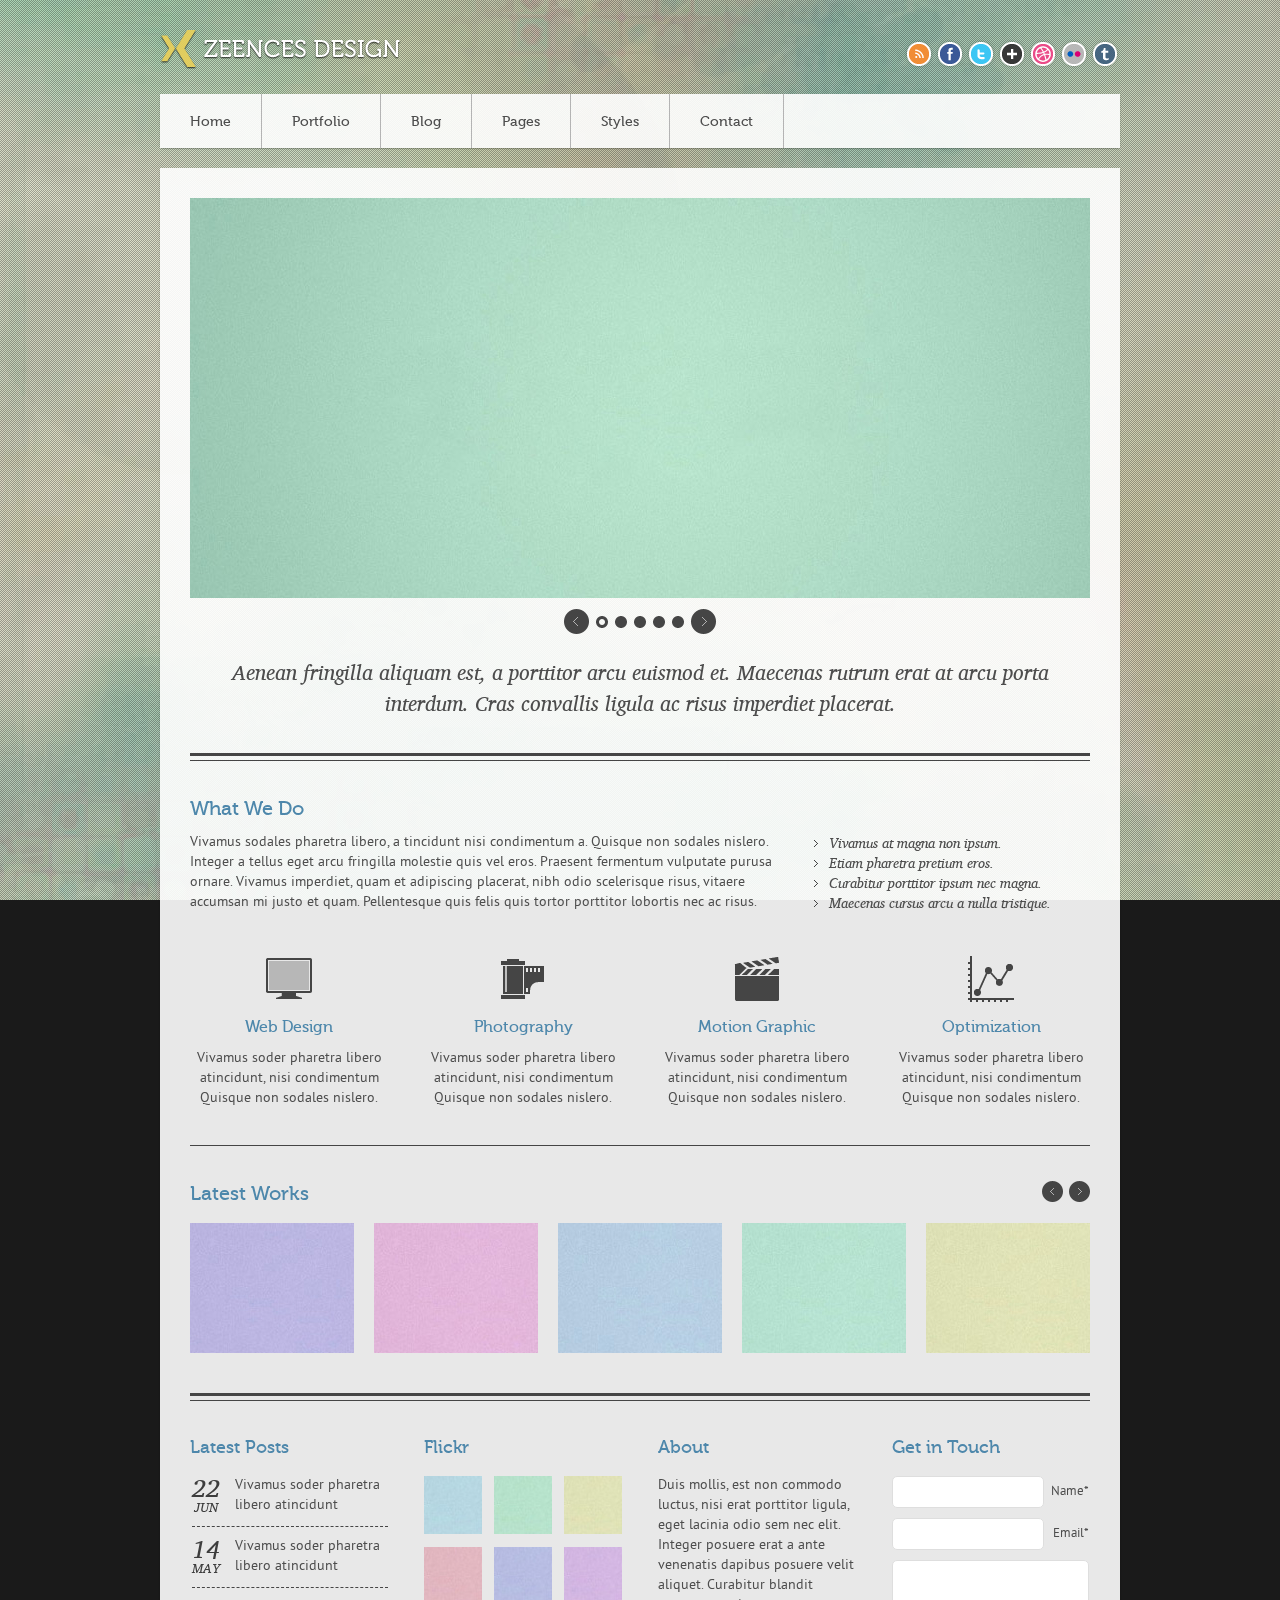
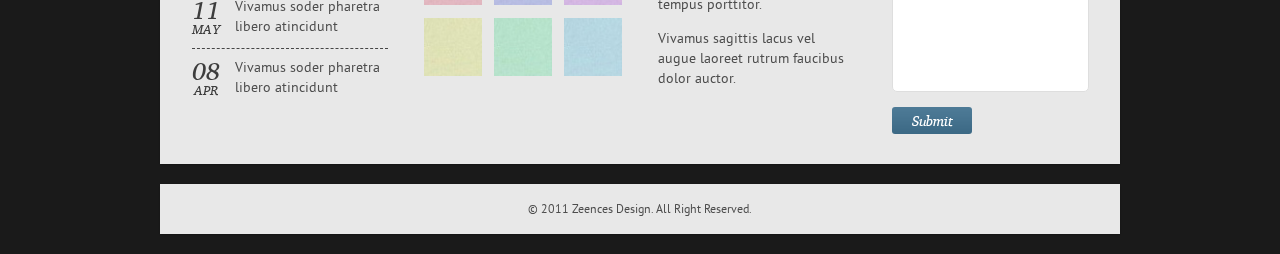
<file: HS Communications Website/templatesss/index.html>
<!DOCTYPE HTML>
<html lang="en-US">
<head>
<meta charset="UTF-8">
<title>Zeences Design</title>
<link rel="shortcut icon" type="image/x-icon" href="style/images/favicon.png" />
<link rel="stylesheet" type="text/css" href="style.css" media="all" />
<link rel="stylesheet" type="text/css" href="style/color/blue.css" media="all" />
<link rel="stylesheet" type="text/css" media="screen" href="style/css/prettyPhoto.css"  />
<link rel="stylesheet" type="text/css" href="style/type/museo.css" media="all" />
<link rel="stylesheet" type="text/css" href="style/type/ptsans.css" media="all" />
<link rel="stylesheet" type="text/css" href="style/type/charis.css" media="all" />
<!--[if IE 7]>
<link rel="stylesheet" type="text/css" href="style/css/ie7.css" media="all" />
<![endif]-->
<!--[if IE 8]>
<link rel="stylesheet" type="text/css" href="style/css/ie8.css" media="all" />
<![endif]-->
<!--[if IE 9]>
<link rel="stylesheet" type="text/css" href="style/css/ie9.css" media="all" />
<![endif]-->
<script type="text/javascript" src="style/js/jquery-1.6.2.min.js"></script>
<script type="text/javascript" src="style/js/ddsmoothmenu.js"></script>
<script type="text/javascript" src="style/js/transify.js"></script>
<script type="text/javascript" src="style/js/jquery.aw-showcase.js"></script>
<script type="text/javascript" src="style/js/jquery.jcarousel.js"></script>
<script type="text/javascript" src="style/js/carousel.js"></script>
<script type="text/javascript" src="style/js/jquery.prettyPhoto.js"></script>
<script type="text/javascript" src="style/js/jquery.superbgimage.min.js"></script>
<script type="text/javascript" src="style/js/jquery.slickforms.js"></script>
<script type="text/javascript">
jQuery(document).ready(function($){
	$('.forms').dcSlickForms();
});
</script>
<script type="text/javascript">

$(document).ready(function()
{
	$("#showcase").awShowcase(
	{
		content_width:			900,
		content_height:			400,
		auto:					true,
		interval:				3000,
		continuous:				false,
		arrows:					true,
		buttons:				true,
		btn_numbers:			true,
		keybord_keys:			true,
		mousetrace:				false, /* Trace x and y coordinates for the mouse */
		pauseonover:			true,
		stoponclick:			false,
		transition:				'fade', /* hslide/vslide/fade */
		transition_delay:		0,
		transition_speed:		500,
		show_caption:			'onload' /* onload/onhover/show */
	});
});

</script>

</head>
<body>
<!-- Fullscreen backgrounds -->
<div id="thumbs">
<a href="style/images/art/bg1.jpg">1</a>
<a href="style/images/art/bg2.jpg">2</a>
<a href="style/images/art/bg3.jpg">3</a>
<a href="style/images/art/bg4.jpg">4</a>
<a href="style/images/art/bg5.jpg">5</a>
<a href="style/images/art/bg6.jpg">6</a>
</div>
<div id="superbgimage">
	<div class="scanlines"></div>
</div>
<!-- End Fullscreen backgrounds -->
<!-- Begin Wrapper -->
<div id="wrapper">
  <div id="header">
    <div class="logo opacity"><a href="index.html"><img src="style/images/logo.png" alt="" /></a></div>
    <div class="social">
      <ul>
        <li><a href="#"><img src="style/images/icon-rss.png" alt="RSS" /></a></li>
        <li><a href="#"><img src="style/images/icon-facebook.png" alt="Facebook" /></a></li>
        <li><a href="#"><img src="style/images/icon-twitter.png" alt="Twitter" /></a></li>
        <li><a href="#"><img src="style/images/icon-googleplus.png" alt="Google+" /></a></li>
        <li><a href="#"><img src="style/images/icon-dribble.png" alt="Dribble" /></a></li>
        <li><a href="#"><img src="style/images/icon-flickr.png" alt="Flickr" /></a></li>
        <li><a href="#"><img src="style/images/icon-tumblr.png" alt="Tumblr" /></a></li>
      </ul>
    </div>
  </div>
  <div class="clear"></div>
  <!-- Begin Menu -->
  <div id="menu" class="menu opacity">
    <ul>
      <li><a href="index.html">Home</a></li>
      <li><a href="portfolio.html">Portfolio</a>
        <ul>
        	<li><a href="portfolio.html">Portfolio 5 Columns</a></li>
      	  <li><a href="portfolio-post.html">Portfolio Post</a></li>
        </ul>
      </li>
      <li><a href="blog.html">Blog</a>
        <ul>
      	  <li><a href="post.html">Blog Post</a></li>
        </ul>
      </li>
      <li><a href="fullwidth.html">Pages</a>
        <ul>
      	  <li><a href="fullwidth.html">Full Width Page</a></li>
      	  <li><a href="pagewithsidebar.html">Page with Sidebar</a></li>
        </ul>
      </li>
      <li><a href="button-boxes-images.html">Styles</a>
      	<ul>
      	  <li><a href="button-boxes-images.html">Buttons Boxes Images</a></li>
      	  <li><a href="columns.html">Columns</a></li>
      	  <li><a href="typography.html">Typography</a></li>
          <li><a href="tab-toggle-table.html">Tabs Toggle Tables</a></li>
          <li><a href="testimonials.html">Testimonials</a></li>
        </ul>
      </li>
      <li><a href="contact.html">Contact</a></li>
    </ul>
    <br style="clear: left" />
  </div>
  <!-- End Menu --> 
  
  <!-- Begin Container -->
  <div id="container" class="opacity"> 
    
    <!-- Begin Showcase -->
    <div id="showcase" class="showcase"> 
      <!-- Each child div in #showcase represents a slide -->
      <div class="showcase-slide"> 
        <!-- Put the slide content in a div with the class .showcase-content. -->
        <div class="showcase-content"> <img src="style/images/art/s1.jpg" alt="1" /> </div>
      </div>
      
      <!-- Each child div in #showcase represents a slide -->
      <div class="showcase-slide"> 
        <!-- Put the slide content in a div with the class .showcase-content. -->
        <div class="showcase-content"> <img src="style/images/art/s2.jpg" alt="2" /> </div>
        <div class="showcase-caption">
				Nulla vitae elit libero, a pharetra augue. Nullam id dolor id nibh ultricies vehicula ut id elit.
		</div>
      </div>
      
      <div class="showcase-slide"> 
        <!-- Put the slide content in a div with the class .showcase-content. -->
        <div class="showcase-content"> <iframe src="http://player.vimeo.com/video/24243147?title=0&amp;byline=0&amp;portrait=0" width="900" height="400" frameborder="0"></iframe> </div>
      </div>
      
      <!-- Each child div in #showcase represents a slide -->
      <div class="showcase-slide"> 
        <!-- Put the slide content in a div with the class .showcase-content. -->
        <div class="showcase-content"> <img src="style/images/art/s3.jpg" alt="3" /> </div>
      </div>
      <!-- Each child div in #showcase represents a slide -->
      <div class="showcase-slide"> 
        <!-- Put the slide content in a div with the class .showcase-content. -->
        <div class="showcase-content"> <img src="style/images/art/s4.jpg" alt="4" /> </div>
         <div class="showcase-caption">
				Praesent commodo cursus magna, vel scelerisque nisl consectetur et.
		</div>
      </div>
    </div>
    <!-- End Showcase -->
    
    <div class="intro">Aenean fringilla aliquam est, a porttitor arcu euismod et. Maecenas rutrum erat at arcu porta interdum. Cras convallis ligula ac risus imperdiet placerat.</div>
    <div class="hr2"></div>
    <!-- Divider --> 
    
    <!-- Begin Top Columns -->
    <h2>What We Do</h2>
    <div class="two-third">
      <p>Vivamus sodales pharetra libero, a tincidunt nisi condimentum a. Quisque non sodales nislero. Integer a tellus eget arcu fringilla molestie quis vel eros. Praesent fermentum vulputate purusa ornare. Vivamus imperdiet, quam et adipiscing placerat, nibh odio scelerisque risus, vitaere accumsan mi justo et quam. Pellentesque quis felis quis tortor porttitor lobortis nec ac risus.</p>
    </div>
    <div class="one-third last">
      <ul>
        <li>Vivamus at magna non ipsum.</li>
        <li>Etiam pharetra pretium eros.</li>
        <li>Curabitur porttitor ipsum nec magna.</li>
        <li>Maecenas cursus arcu a nulla tristique.</li>
      </ul>
    </div>
    <!-- End Top Columns -->
    
    <div class="clear"></div>
    <br />
    <br />
    <br />
    
    <!-- Begin 4 Columns -->
    
    <div class="one-fourth"> <img src="style/images/icon1.png" alt="" class="center" /><br />
      <h4 class="center">Web Design</h4>
      <p class="center">Vivamus soder pharetra libero atincidunt, nisi condimentum Quisque non sodales nislero.</p>
    </div>
    <div class="one-fourth"> <img src="style/images/icon2.png" alt="" class="center" /><br />
      <h4 class="center">Photography</h4>
      <p class="center">Vivamus soder pharetra libero atincidunt, nisi condimentum Quisque non sodales nislero.</p>
    </div>
    <div class="one-fourth"> <img src="style/images/icon3.png" alt="" class="center" /><br />
      <h4 class="center">Motion Graphic</h4>
      <p class="center">Vivamus soder pharetra libero atincidunt, nisi condimentum Quisque non sodales nislero.</p>
    </div>
    <div class="one-fourth last"> <img src="style/images/icon4.png" alt="" class="center" /><br />
      <h4 class="center">Optimization</h4>
      <p class="center">Vivamus soder pharetra libero atincidunt, nisi condimentum Quisque non sodales nislero.</p>
    </div>
    <div class="clear"></div>
    <div class="hr1"></div>
    <!-- Divider --> 
    
    <!-- Begin Latest Works -->
    <h2>Latest Works</h2>
    <div class="carousel">
      <div id="carousel-scroll"><a href="#" id="prev">Prev</a><a href="#" id="next">Next</a></div>
      <ul>
        <li> <a href="#"> <span class="overlay details"></span><img src="style/images/art/c1.jpg" alt="" /> </a> </li>
        <li> <a href="#"> <span class="overlay details"></span><img src="style/images/art/c2.jpg" alt="" /> </a> </li>
        <li> <a href="#"> <span class="overlay details"></span><img src="style/images/art/c3.jpg" alt="" /> </a> </li>
        <li> <a href="#"> <span class="overlay details"></span><img src="style/images/art/c4.jpg" alt="" /> </a> </li>
        <li> <a href="#"> <span class="overlay details"></span><img src="style/images/art/c5.jpg" alt="" /> </a> </li>
        <li> <a href="#"> <span class="overlay details"></span><img src="style/images/art/c6.jpg" alt="" /> </a> </li>
      </ul>
    </div>
    <!-- End Latest Works -->
    
    <div id="footer">
      <div class="footer-top"></div>
      <!-- Divider -->
      <div class="one-fourth">
        <h3>Latest Posts</h3>
        <ul class="latest-posts">
          <li><span class="date"><em class="day">22</em><em class="month">Jun</em></span> <a href="#">Vivamus soder pharetra libero atincidunt</a> </li>
          <li><span class="date"><em class="day">14</em><em class="month">May</em></span> <a href="#">Vivamus soder pharetra libero atincidunt</a> </li>
          <li><span class="date"><em class="day">11</em><em class="month">May</em></span> <a href="#">Vivamus soder pharetra libero atincidunt</a> </li>
          <li><span class="date"><em class="day">08</em><em class="month">Apr</em></span> <a href="#">Vivamus soder pharetra libero atincidunt</a> </li>
        </ul>
      </div>
      <div class="one-fourth">
        <h3>Flickr</h3>
        <ul class="flickr">
          <li><a href="#"><img src="style/images/art/f1.jpg" alt="" /></a></li>
          <li><a href="#"><img src="style/images/art/f2.jpg" alt="" /></a></li>
          <li><a href="#"><img src="style/images/art/f3.jpg" alt="" /></a></li>
          <li><a href="#"><img src="style/images/art/f4.jpg" alt="" /></a></li>
          <li><a href="#"><img src="style/images/art/f5.jpg" alt="" /></a></li>
          <li><a href="#"><img src="style/images/art/f6.jpg" alt="" /></a></li>
          <li><a href="#"><img src="style/images/art/f7.jpg" alt="" /></a></li>
          <li><a href="#"><img src="style/images/art/f8.jpg" alt="" /></a></li>
          <li><a href="#"><img src="style/images/art/f9.jpg" alt="" /></a></li>
        </ul>
      </div>
      <div class="one-fourth">
        <h3>About</h3>
        <p>Duis mollis, est non commodo luctus, nisi erat porttitor ligula, eget lacinia odio sem nec elit. Integer posuere erat a ante venenatis dapibus posuere velit aliquet. Curabitur blandit tempus porttitor.</p> <br />
        <p>Vivamus sagittis lacus vel augue laoreet rutrum faucibus dolor auctor.</p>
      </div>
      <div class="one-fourth last">
        <h3>Get in Touch</h3>
        <!-- Form -->
        <div class="form-container">
          <form class="forms" action="contact/form-handler.php" method="post">
            <fieldset>
              <ol>
                <li class="form-row text-input-row">
                  <label>Name*</label>
                  <input type="text" name="name" value="" class="text-input required" title="" />
                </li>
                <li class="form-row text-input-row">
                  <label>Email*</label>
                  <input type="text" name="email" value="" class="text-input required email" title="" />
                </li>
                <li class="form-row text-area-row">
                  <textarea name="message" class="text-area required"></textarea>
                </li>
                <li class="form-row hidden-row">
                  <input type="hidden" name="hidden" value="" />
                </li>
                <li class="button-row">
                  <input type="submit" value="Submit" name="submit" class="btn-submit" />
                </li>
              </ol>
              <input type="hidden" name="v_error" id="v-error" value="Required" />
              <input type="hidden" name="v_email" id="v-email" value="Enter a valid email" />
            </fieldset>
          </form>
          <div class="response"></div>
        </div>
        <!-- End Form --> 
      </div>
      <div class="clear"></div>
    </div>
  </div>
  <!-- End Container -->
  
  <div id="copyright" class="opacity">
    <p>© 2011 Zeences Design. All Right Reserved.</p>
  </div>
</div>
<!-- End Wrapper --> 

<script type="text/javascript" src="style/js/scripts.js"></script>
</body>
</html>
</file>
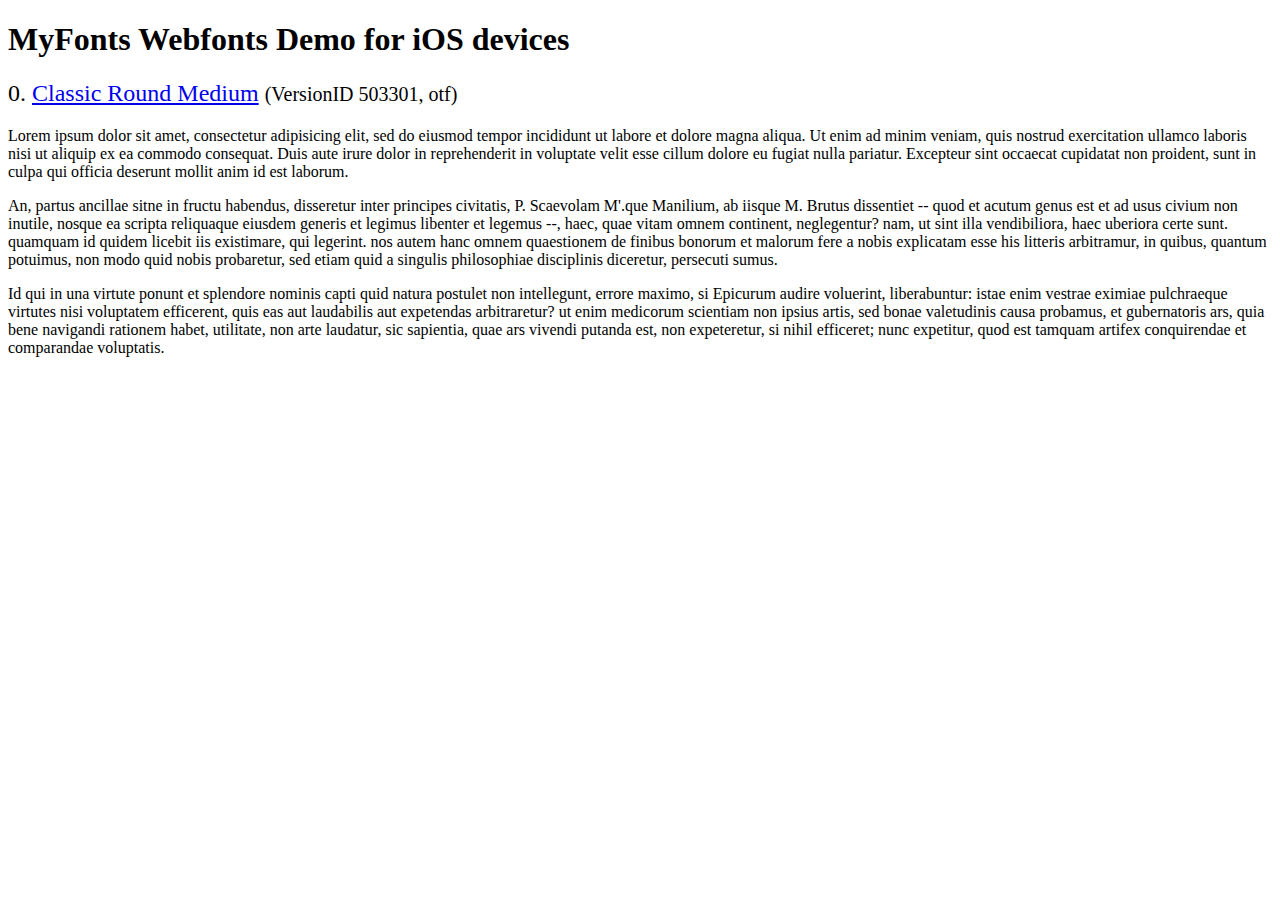
<file: HS Communications Website/templatesss/style/type/classic/svg/index.html>
<!DOCTYPE html>
<html>
<head>
<title>MyFonts Webfonts Demo for iOS devices</title>
<meta http-equiv="content-type" content="text/html; charset=utf-8" />

<style type="text/css" media="all">

	h2 {
		 font-weight:normal;
	}

		
	@font-face {
		font-family:"ClassicRound-Medium";
		src:url("style_194538.svg#ClassicRound-Medium") format("svg");
	}
	
	.webfont_0 {
		font-family: ClassicRound-Medium;
	}
		
</style>

</head>

<body>

<h1>MyFonts Webfonts Demo for iOS devices</h1>


<h2>0. <span class='webfont_0'><a href='http://new.myfonts.com/search/style::194538/'>Classic Round Medium</a></span>
<small>(VersionID 503301, otf)</small>
</h2>

<p class='webfont_0'>Lorem ipsum dolor sit amet, consectetur adipisicing elit, sed do eiusmod tempor incididunt ut labore et dolore magna aliqua. Ut enim ad minim veniam, quis nostrud exercitation ullamco laboris nisi ut aliquip ex ea commodo consequat. Duis aute irure dolor in reprehenderit in voluptate velit esse cillum dolore eu fugiat nulla pariatur. Excepteur sint occaecat cupidatat non proident, sunt in culpa qui officia deserunt mollit anim id est laborum.</p>

<p class='webfont_0'>An, partus ancillae sitne in fructu habendus, disseretur inter principes civitatis, P. Scaevolam M'.que Manilium, ab iisque M. Brutus dissentiet -- quod et acutum genus est et ad usus civium non inutile, nosque ea scripta reliquaque eiusdem generis et legimus libenter et legemus --, haec, quae vitam omnem continent, neglegentur? nam, ut sint illa vendibiliora, haec uberiora certe sunt. quamquam id quidem licebit iis existimare, qui legerint. nos autem hanc omnem quaestionem de finibus bonorum et malorum fere a nobis explicatam esse his litteris arbitramur, in quibus, quantum potuimus, non modo quid nobis probaretur, sed etiam quid a singulis philosophiae disciplinis diceretur, persecuti sumus.</p>

<p class='webfont_0'>Id qui in una virtute ponunt et splendore nominis capti quid natura postulet non intellegunt, errore maximo, si Epicurum audire voluerint, liberabuntur: istae enim vestrae eximiae pulchraeque virtutes nisi voluptatem efficerent, quis eas aut laudabilis aut expetendas arbitraretur? ut enim medicorum scientiam non ipsius artis, sed bonae valetudinis causa probamus, et gubernatoris ars, quia bene navigandi rationem habet, utilitate, non arte laudatur, sic sapientia, quae ars vivendi putanda est, non expeteretur, si nihil efficeret; nunc expetitur, quod est tamquam artifex conquirendae et comparandae voluptatis.</p>




</body>
</html>
</file>
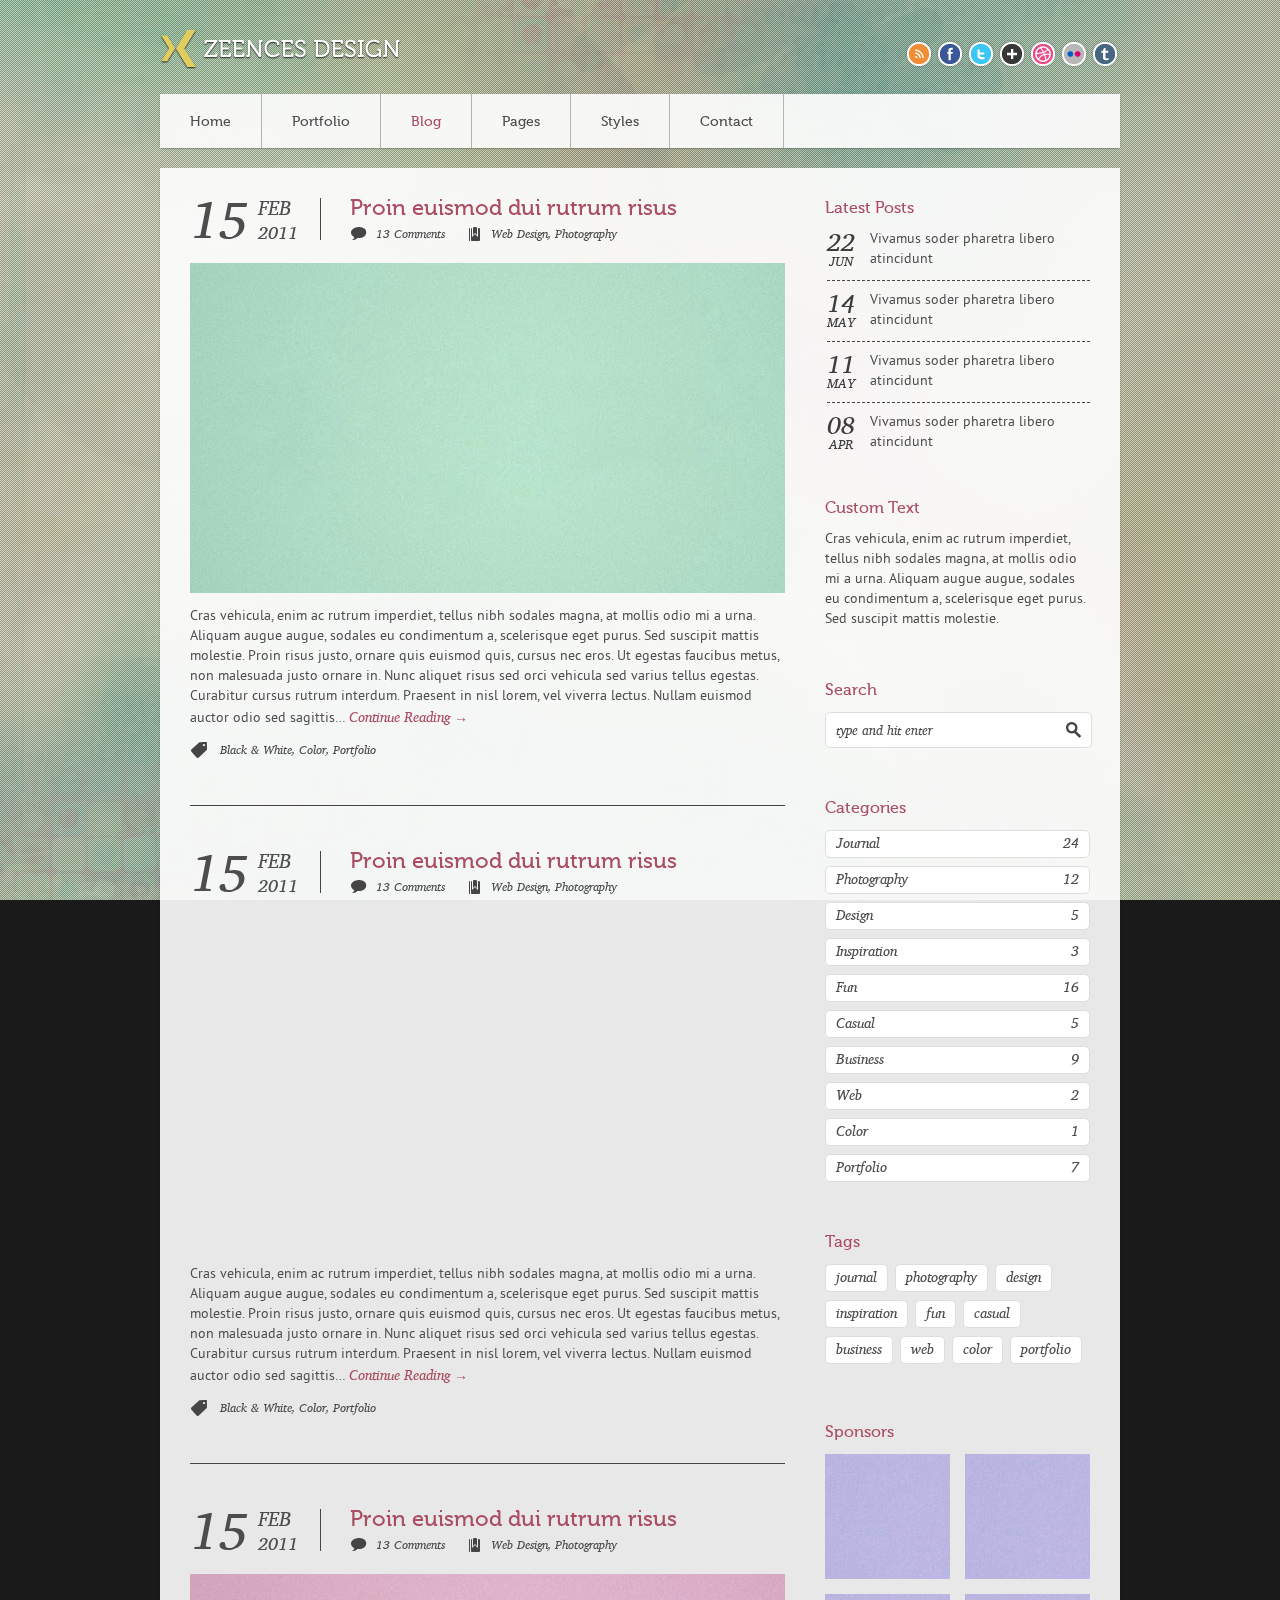
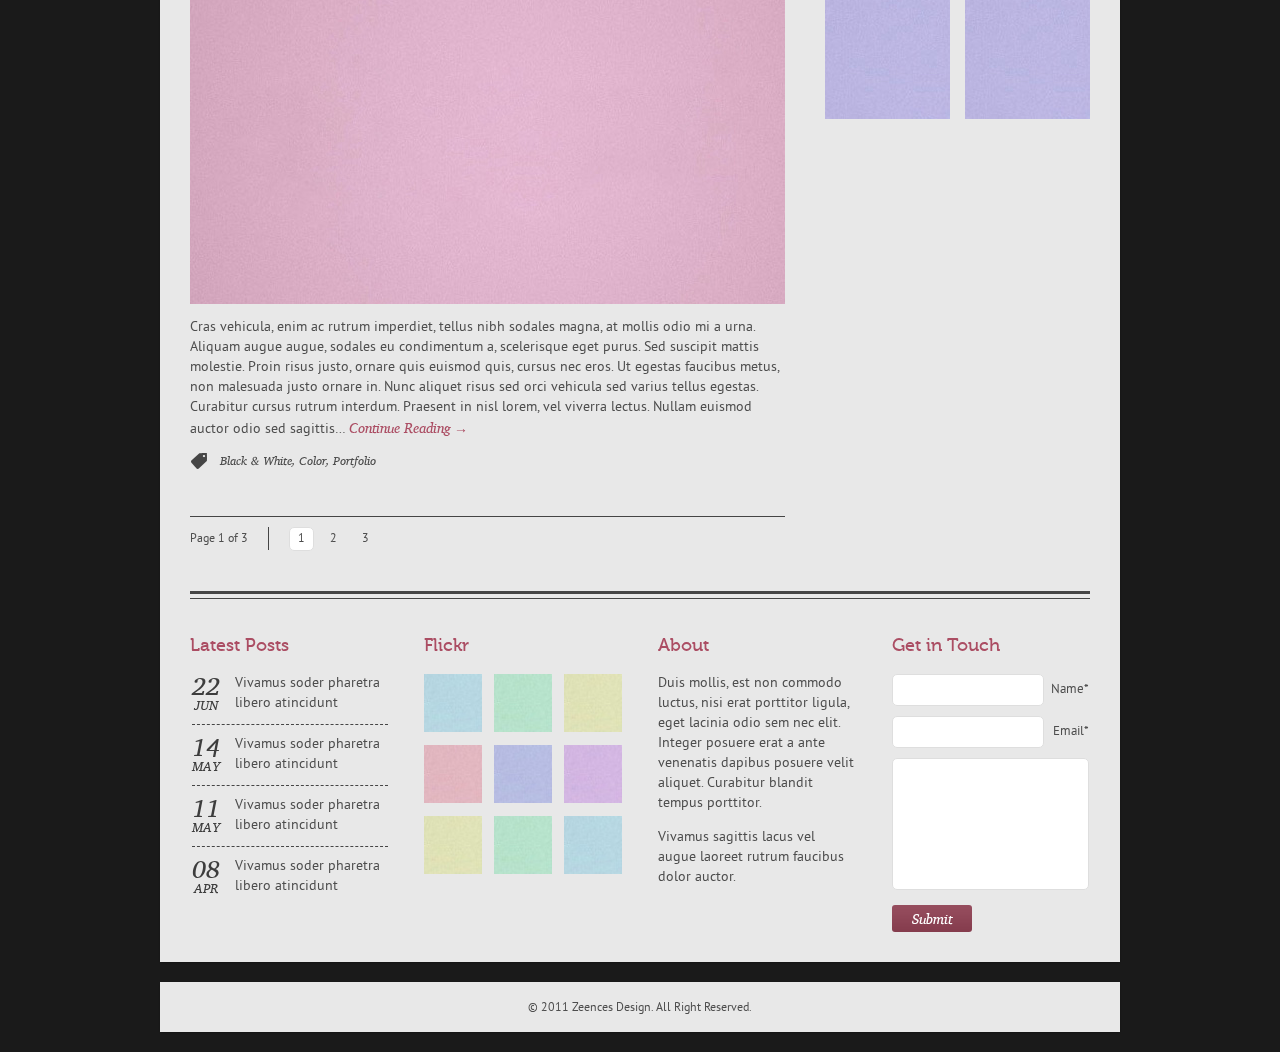
<file: HS Communications Website/templatesss/blog.html>
<!DOCTYPE HTML>
<html lang="en-US">
<head>
<meta charset="UTF-8">
<title>Zeences Design</title>
<link rel="shortcut icon" type="image/x-icon" href="style/images/favicon.png" />
<link rel="stylesheet" type="text/css" href="style.css" media="all" />
<link rel="stylesheet" type="text/css" href="style/color/red.css" media="all" />
<link rel="stylesheet" type="text/css" media="screen" href="style/css/prettyPhoto.css"  />
<link rel="stylesheet" type="text/css" href="style/type/museo.css" media="all" />
<link rel="stylesheet" type="text/css" href="style/type/ptsans.css" media="all" />
<link rel="stylesheet" type="text/css" href="style/type/charis.css" media="all" />
<!--[if IE 7]>
<link rel="stylesheet" type="text/css" href="style/css/ie7.css" media="all" />
<![endif]-->
<!--[if IE 8]>
<link rel="stylesheet" type="text/css" href="style/css/ie8.css" media="all" />
<![endif]-->
<!--[if IE 9]>
<link rel="stylesheet" type="text/css" href="style/css/ie9.css" media="all" />
<![endif]-->
<script type="text/javascript" src="style/js/jquery-1.6.2.min.js"></script>
<script type="text/javascript" src="style/js/ddsmoothmenu.js"></script>
<script type="text/javascript" src="style/js/transify.js"></script>
<script type="text/javascript" src="style/js/jquery.prettyPhoto.js"></script>
<script type="text/javascript" src="style/js/jquery.superbgimage.min.js"></script>
<script type="text/javascript" src="style/js/jquery.slickforms.js"></script>
<script type="text/javascript">
jQuery(document).ready(function($){
	$('.forms').dcSlickForms();
});
</script>
</head>
<body>
<!-- Fullscreen backgrounds -->
<div id="thumbs">
<a href="style/images/art/bg1.jpg">1</a>
<a href="style/images/art/bg2.jpg">2</a>
<a href="style/images/art/bg3.jpg">3</a>
<a href="style/images/art/bg4.jpg">4</a>
<a href="style/images/art/bg5.jpg">5</a>
<a href="style/images/art/bg6.jpg">6</a>
</div>
<div id="superbgimage">
	<div class="scanlines"></div>
</div>
<!-- End Fullscreen backgrounds -->
<!-- Begin Wrapper -->
<div id="wrapper">
  <div id="header">
    <div class="logo"><a href="index.html"><img src="style/images/logo.png" alt="" /></a></div>
    <div class="social">
      <ul>
        <li><a href="#"><img src="style/images/icon-rss.png" alt="RSS" /></a></li>
        <li><a href="#"><img src="style/images/icon-facebook.png" alt="Facebook" /></a></li>
        <li><a href="#"><img src="style/images/icon-twitter.png" alt="Twitter" /></a></li>
        <li><a href="#"><img src="style/images/icon-googleplus.png" alt="Google+" /></a></li>
        <li><a href="#"><img src="style/images/icon-dribble.png" alt="Dribble" /></a></li>
        <li><a href="#"><img src="style/images/icon-flickr.png" alt="Flickr" /></a></li>
        <li><a href="#"><img src="style/images/icon-tumblr.png" alt="Tumblr" /></a></li>
      </ul>
    </div>
  </div>
  <div class="clear"></div>
 <!-- Begin Menu -->
  <div id="menu" class="menu opacity">
    <ul>
      <li><a href="index.html">Home</a></li>
      <li><a href="portfolio.html">Portfolio</a>
        <ul>
        	<li><a href="portfolio.html">Portfolio 5 Columns</a></li>
      	  <li><a href="portfolio-post.html">Portfolio Post</a></li>
        </ul>
      </li>
      <li><a href="blog.html" class="active">Blog</a>
        <ul>
      	  <li><a href="post.html">Blog Post</a></li>
        </ul>
      </li>
      <li><a href="fullwidth.html">Pages</a>
        <ul>
      	  <li><a href="fullwidth.html">Full Width Page</a></li>
      	  <li><a href="pagewithsidebar.html">Page with Sidebar</a></li>
        </ul>
      </li>
      <li><a href="button-boxes-images.html">Styles</a>
      	<ul>
      	  <li><a href="button-boxes-images.html">Buttons Boxes Images</a></li>
      	  <li><a href="columns.html">Columns</a></li>
      	  <li><a href="typography.html">Typography</a></li>
          <li><a href="tab-toggle-table.html">Tabs Toggle Tables</a></li>
          <li><a href="testimonials.html">Testimonials</a></li>
        </ul>
      </li>
      <li><a href="contact.html">Contact</a></li>
    </ul>
    <br style="clear: left" />
  </div>
  <!-- End Menu -->  
  
  <!-- Begin Container -->
  <div id="container" class="opacity"> 
    
    <!-- Begin Blog -->
    <div class="blog"> 
      
      <!-- Begin Posts -->
      <div class="content"> 
        
        <!-- Begin Post -->
        <div class="post"> 
          
          <!-- Begin Post Info -->
          <div class="post-info"> 
            <!-- Begin Date -->
            <div class="post-date"> <span class="day">15</span> <span class="month">FEB</span> <span class="year">2011</span> </div>
            <!-- End Date --> 
            <!-- Begin Title -->
            <div class="post-title">
              <h1><a href="post.html">Proin euismod dui rutrum risus</a></h1>
              <div class="post-meta"> <span class="comments"><a href="#">13 Comments</a></span> <span class="categories"><a href="#">Web Design</a>, <a href="#">Photography</a></span> </div>
            </div>
            <!-- End Title --> 
          </div>
          <!-- End Post Info -->
          
          <div class="post-text"> <a href="post.html"><img src="style/images/art/post1.jpg" alt="" /></a> <br />
            <p>Cras vehicula, enim ac rutrum imperdiet, tellus nibh sodales magna, at mollis odio mi a urna. Aliquam augue augue, sodales eu condimentum a, scelerisque eget purus. Sed suscipit mattis molestie. Proin risus justo, ornare quis euismod quis, cursus nec eros. Ut egestas faucibus metus, non malesuada justo ornare in. Nunc aliquet risus sed orci vehicula sed varius tellus egestas. Curabitur cursus rutrum interdum. Praesent in nisl lorem, vel viverra lectus. Nullam euismod auctor odio sed sagittis… <a class="more">Continue Reading →</a></p>
          </div>
          <!-- End Text --> 
          <span class="tags"><a href="#">Black & White</a>, <a href="#">Color</a>, <a href="#">Portfolio</a></span>
        </div>
        <!-- End Post --> 
        
        <!-- Begin Post -->
        <div class="post"> 
          
          <!-- Begin Post Info -->
          <div class="post-info"> 
            <!-- Begin Date -->
            <div class="post-date"> <span class="day">15</span> <span class="month">FEB</span> <span class="year">2011</span> </div>
            <!-- End Date --> 
            <!-- Begin Title -->
            <div class="post-title">
              <h1><a href="post.html">Proin euismod dui rutrum risus</a></h1>
              <div class="post-meta"> <span class="comments"><a href="#">13 Comments</a></span> <span class="categories"><a href="#">Web Design</a>, <a href="#">Photography</a></span> </div>
            </div>
            <!-- End Title --> 
          </div>
          <!-- End Post Info -->
          
          <div class="post-text"> <iframe src="http://player.vimeo.com/video/24573328?title=0&amp;byline=0&amp;portrait=0" width="595" height="335" frameborder="0"></iframe> <br />
            <p>Cras vehicula, enim ac rutrum imperdiet, tellus nibh sodales magna, at mollis odio mi a urna. Aliquam augue augue, sodales eu condimentum a, scelerisque eget purus. Sed suscipit mattis molestie. Proin risus justo, ornare quis euismod quis, cursus nec eros. Ut egestas faucibus metus, non malesuada justo ornare in. Nunc aliquet risus sed orci vehicula sed varius tellus egestas. Curabitur cursus rutrum interdum. Praesent in nisl lorem, vel viverra lectus. Nullam euismod auctor odio sed sagittis… <a class="more">Continue Reading →</a></p>
          </div>
          <!-- End Text --> 
          <span class="tags"><a href="#">Black & White</a>, <a href="#">Color</a>, <a href="#">Portfolio</a></span>
        </div>
        <!-- End Post --> 
        
        
        
        <!-- Begin Post -->
        <div class="post"> 
          
          <!-- Begin Post Info -->
          <div class="post-info"> 
            <!-- Begin Date -->
            <div class="post-date"> <span class="day">15</span> <span class="month">FEB</span> <span class="year">2011</span> </div>
            <!-- End Date --> 
            <!-- Begin Title -->
            <div class="post-title">
              <h1><a href="post.html">Proin euismod dui rutrum risus</a></h1>
              <div class="post-meta"> <span class="comments"><a href="#">13 Comments</a></span> <span class="categories"><a href="#">Web Design</a>, <a href="#">Photography</a></span> </div>
            </div>
            <!-- End Title --> 
          </div>
          <!-- End Post Info -->
          
          <div class="post-text"> <a href="post.html"><img src="style/images/art/post3.jpg" alt="" /></a> <br />
            <p>Cras vehicula, enim ac rutrum imperdiet, tellus nibh sodales magna, at mollis odio mi a urna. Aliquam augue augue, sodales eu condimentum a, scelerisque eget purus. Sed suscipit mattis molestie. Proin risus justo, ornare quis euismod quis, cursus nec eros. Ut egestas faucibus metus, non malesuada justo ornare in. Nunc aliquet risus sed orci vehicula sed varius tellus egestas. Curabitur cursus rutrum interdum. Praesent in nisl lorem, vel viverra lectus. Nullam euismod auctor odio sed sagittis… <a class="more">Continue Reading →</a></p>
          </div>
          <!-- End Text --> 
          <span class="tags"><a href="#">Black & White</a>, <a href="#">Color</a>, <a href="#">Portfolio</a></span>
        </div>
        <!-- End Post -->
        
        <!-- Begin Page Navi -->
    			<div class="page-navi">
    				<p>Page 1 of 3</p>
    				<ul>
    					<li><a href="#" class="current">1</a></li>
    					<li><a href="#">2</a></li>
    					<li><a href="#">3</a></li>
    				</ul>
    			</div>
    			<!-- End Page Navi -->
        
      </div>
      <!-- End Posts --> 
      
      <!-- Begin Sidebar -->
      <div class="sidebar">
      <div class="sidebar-box">
      <h4>Latest Posts</h4>
      <ul class="latest-posts">
          <li><span class="date"><em class="day">22</em><em class="month">Jun</em></span> <a href="#">Vivamus soder pharetra libero atincidunt</a> </li>
          <li><span class="date"><em class="day">14</em><em class="month">May</em></span> <a href="#">Vivamus soder pharetra libero atincidunt</a> </li>
          <li><span class="date"><em class="day">11</em><em class="month">May</em></span> <a href="#">Vivamus soder pharetra libero atincidunt</a> </li>
          <li><span class="date"><em class="day">08</em><em class="month">Apr</em></span> <a href="#">Vivamus soder pharetra libero atincidunt</a> </li>
        </ul>
        
      </div> 
       <div class="sidebar-box">
      <h4>Custom Text</h4>
      <p>Cras vehicula, enim ac rutrum imperdiet, tellus nibh sodales magna, at mollis odio mi a urna. Aliquam augue augue, sodales eu condimentum a, scelerisque eget purus. Sed suscipit mattis molestie.</p>
      </div>
      
      <div class="sidebar-box">
      <h4>Search</h4>
      <form class="searchform" method="get">
      	<input type="text" id="s" name="s" value="type and hit enter" onfocus="this.value=''" onblur="this.value='type and hit enter'"/>
      </form>
      </div>
      
      <div class="sidebar-box">
      <h4>Categories</h4>
      <div class="cat-list">
      <ul>
      	<li><a href="#">journal <span>24</span></a></li>
      	<li><a href="#">photography <span>12</span></a></li>
      	<li><a href="#">design <span>5</span></a></li>
      	<li><a href="#">inspiration <span>3</span></a></li>
      	<li><a href="#">fun <span>16</span></a></li>
      	<li><a href="#">casual <span>5</span></a></li>
      	<li><a href="#">business <span>9</span></a></li>
      	<li><a href="#">web <span>2</span></a></li>
      	<li><a href="#">color <span>1</span></a></li>
      	<li><a href="#">portfolio <span>7</span></a></li>
      </ul>
      </div>
      </div>
      
      <div class="sidebar-box">
      <h4>Tags</h4>
      <div class="tag-list">
      <ul>
      	<li><a href="#">journal</a></li>
      	<li><a href="#">photography</a></li>
      	<li><a href="#">design</a></li>
      	<li><a href="#">inspiration</a></li>
      	<li><a href="#">fun</a></li>
      	<li><a href="#">casual</a></li>
      	<li><a href="#">business</a></li>
      	<li><a href="#">web</a></li>
      	<li><a href="#">color</a></li>
      	<li><a href="#">portfolio</a></li>
      </ul>
      </div>
      </div>
      
      <div class="sidebar-box">
      <h4>Sponsors</h4>
      <ul class="ads">
		<li><a href="#"><img src="style/images/art/ad1.jpg" alt="" /></a></li>
		<li><a href="#"><img src="style/images/art/ad2.jpg" alt="" /></a></li>
		<li><a href="#"><img src="style/images/art/ad3.jpg" alt="" /></a></li>
		<li><a href="#"><img src="style/images/art/ad4.jpg" alt="" /></a></li>
      </ul>
      </div>
     
      
      </div>
      <!-- End Sidebar --> 
    </div>
    <!-- End Blog -->
    
    <div class="clear"></div>
    <div id="footer">
      <div class="footer-top"></div>
      <!-- Divider -->
      <div class="one-fourth">
        <h3>Latest Posts</h3>
        <ul class="latest-posts">
          <li><span class="date"><em class="day">22</em><em class="month">Jun</em></span> <a href="#">Vivamus soder pharetra libero atincidunt</a> </li>
          <li><span class="date"><em class="day">14</em><em class="month">May</em></span> <a href="#">Vivamus soder pharetra libero atincidunt</a> </li>
          <li><span class="date"><em class="day">11</em><em class="month">May</em></span> <a href="#">Vivamus soder pharetra libero atincidunt</a> </li>
          <li><span class="date"><em class="day">08</em><em class="month">Apr</em></span> <a href="#">Vivamus soder pharetra libero atincidunt</a> </li>
        </ul>
      </div>
      <div class="one-fourth">
        <h3>Flickr</h3>
        <ul class="flickr">
          <li><a href="#"><img src="style/images/art/f1.jpg" alt="" /></a></li>
          <li><a href="#"><img src="style/images/art/f2.jpg" alt="" /></a></li>
          <li><a href="#"><img src="style/images/art/f3.jpg" alt="" /></a></li>
          <li><a href="#"><img src="style/images/art/f4.jpg" alt="" /></a></li>
          <li><a href="#"><img src="style/images/art/f5.jpg" alt="" /></a></li>
          <li><a href="#"><img src="style/images/art/f6.jpg" alt="" /></a></li>
          <li><a href="#"><img src="style/images/art/f7.jpg" alt="" /></a></li>
          <li><a href="#"><img src="style/images/art/f8.jpg" alt="" /></a></li>
          <li><a href="#"><img src="style/images/art/f9.jpg" alt="" /></a></li>
        </ul>
      </div>
      <div class="one-fourth">
        <h3>About</h3>
        <p>Duis mollis, est non commodo luctus, nisi erat porttitor ligula, eget lacinia odio sem nec elit. Integer posuere erat a ante venenatis dapibus posuere velit aliquet. Curabitur blandit tempus porttitor.</p> <br />
        <p>Vivamus sagittis lacus vel augue laoreet rutrum faucibus dolor auctor.</p>
      </div>
      <div class="one-fourth last">
        <h3>Get in Touch</h3>
        <!-- Form -->
        <div class="form-container">
          <form class="forms" action="contact/form-handler.php" method="post">
            <fieldset>
              <ol>
                <li class="form-row text-input-row">
                  <label>Name*</label>
                  <input type="text" name="name" value="" class="text-input required" title="" />
                </li>
                <li class="form-row text-input-row">
                  <label>Email*</label>
                  <input type="text" name="email" value="" class="text-input required email" title="" />
                </li>
                <li class="form-row text-area-row">
                  <textarea name="message" class="text-area required"></textarea>
                </li>
                <li class="form-row hidden-row">
                  <input type="hidden" name="hidden" value="" />
                </li>
                <li class="button-row">
                  <input type="submit" value="Submit" name="submit" class="btn-submit" />
                </li>
              </ol>
              <input type="hidden" name="v_error" id="v-error" value="Required" />
              <input type="hidden" name="v_email" id="v-email" value="Enter a valid email" />
            </fieldset>
          </form>
          <div class="response"></div>
        </div>
        <!-- End Form --> 
      </div>
      <div class="clear"></div>
    </div>
  </div>
  <!-- End Container -->
  
  <div id="copyright" class="opacity">
    <p>© 2011 Zeences Design. All Right Reserved.</p>
  </div>
</div>
<!-- End Wrapper --> 

<script type="text/javascript" src="style/js/scripts.js"></script>
</body>
</html>
</file>
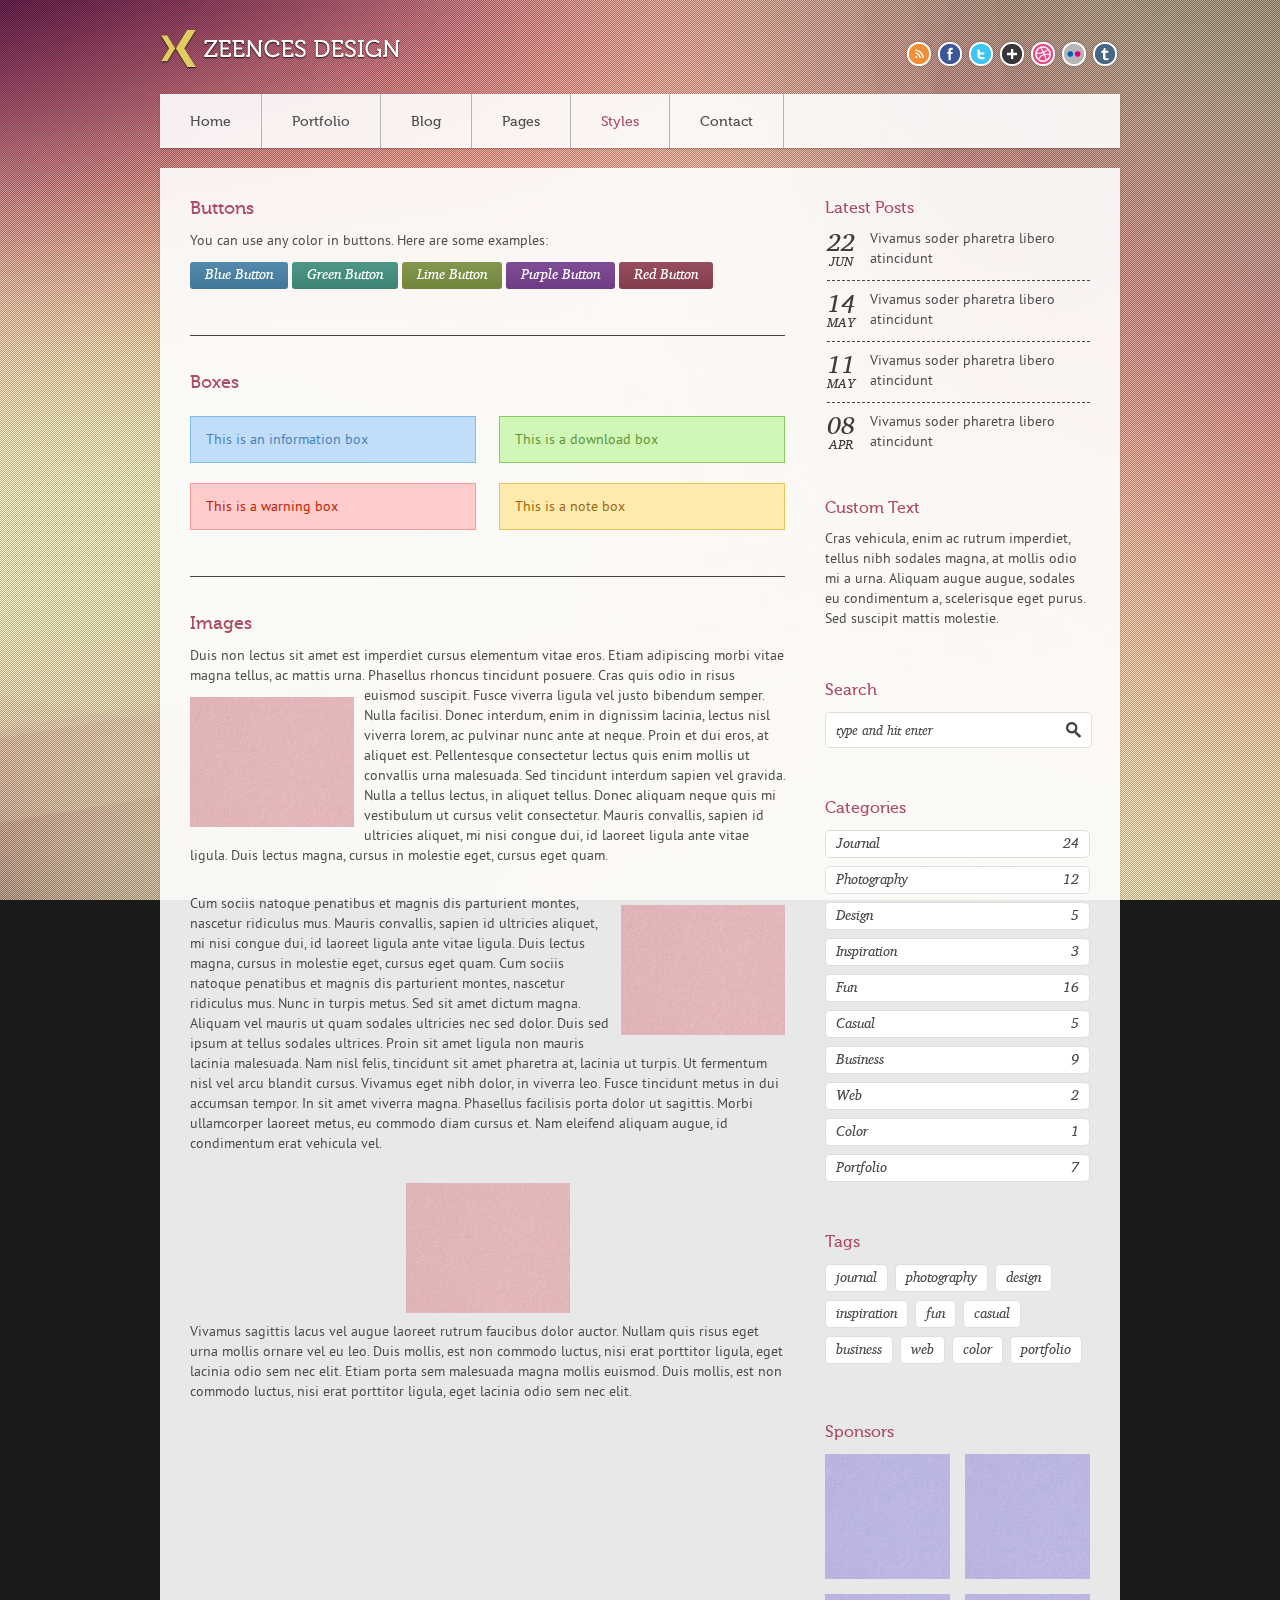
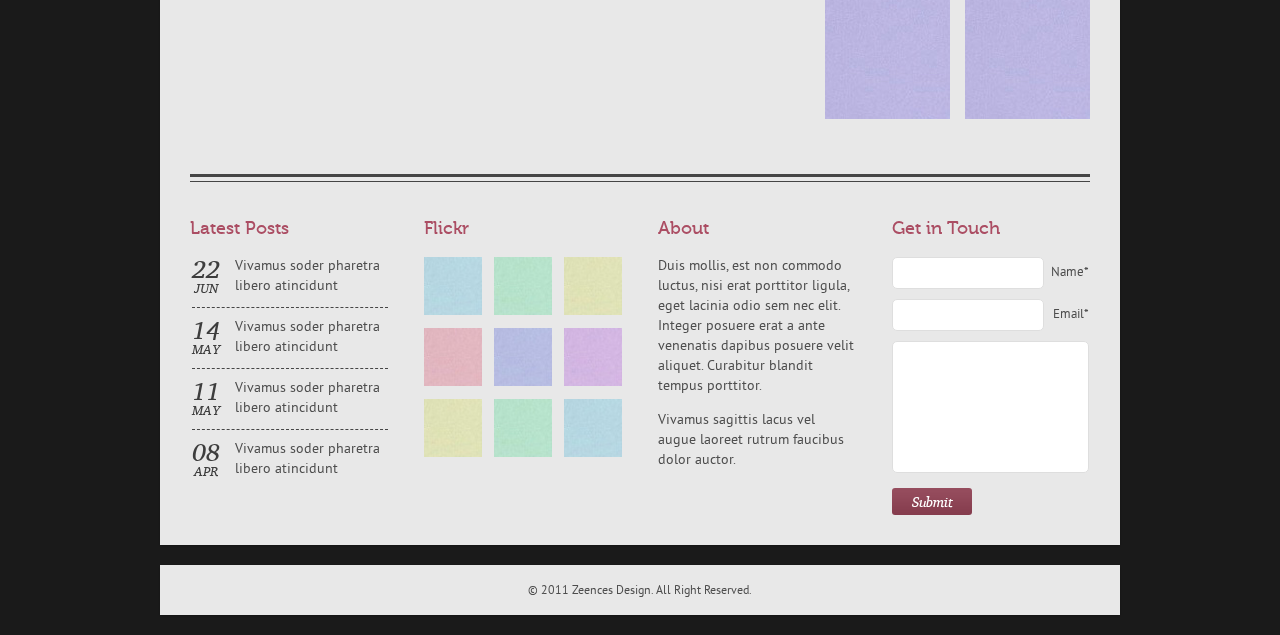
<file: HS Communications Website/templatesss/button-boxes-images.html>
<!DOCTYPE HTML>
<html lang="en-US">
<head>
<meta charset="UTF-8">
<title>Zeences Design</title>
<link rel="shortcut icon" type="image/x-icon" href="style/images/favicon.png" />
<link rel="stylesheet" type="text/css" href="style.css" media="all" />
<link rel="stylesheet" type="text/css" href="style/color/red.css" media="all" />
<link rel="stylesheet" type="text/css" media="screen" href="style/css/prettyPhoto.css"  />
<link rel="stylesheet" type="text/css" href="style/type/museo.css" media="all" />
<link rel="stylesheet" type="text/css" href="style/type/ptsans.css" media="all" />
<link rel="stylesheet" type="text/css" href="style/type/charis.css" media="all" />
<!--[if IE 7]>
<link rel="stylesheet" type="text/css" href="style/css/ie7.css" media="all" />
<![endif]-->
<!--[if IE 8]>
<link rel="stylesheet" type="text/css" href="style/css/ie8.css" media="all" />
<![endif]-->
<!--[if IE 9]>
<link rel="stylesheet" type="text/css" href="style/css/ie9.css" media="all" />
<![endif]-->
<script type="text/javascript" src="style/js/jquery-1.6.2.min.js"></script>
<script type="text/javascript" src="style/js/ddsmoothmenu.js"></script>
<script type="text/javascript" src="style/js/transify.js"></script>
<script type="text/javascript" src="style/js/jquery.prettyPhoto.js"></script>
<script type="text/javascript" src="style/js/jquery.superbgimage.min.js"></script>
<script type="text/javascript" src="style/js/jquery.slickforms.js"></script>
<script type="text/javascript">
jQuery(document).ready(function($){
	$('.forms').dcSlickForms();
});
</script>
</head>
<body>
<!-- Fullscreen backgrounds -->
<div id="thumbs">
<a href="style/images/art/bg1.jpg">1</a>
<a href="style/images/art/bg2.jpg">2</a>
<a href="style/images/art/bg3.jpg">3</a>
<a href="style/images/art/bg4.jpg">4</a>
<a href="style/images/art/bg5.jpg">5</a>
<a href="style/images/art/bg6.jpg">6</a>
</div>
<div id="superbgimage">
	<div class="scanlines"></div>
</div>
<!-- End Fullscreen backgrounds -->
<!-- Begin Wrapper -->
<div id="wrapper">
  <div id="header">
    <div class="logo"><a href="index.html"><img src="style/images/logo.png" alt="" /></a></div>
    <div class="social">
      <ul>
        <li><a href="#"><img src="style/images/icon-rss.png" alt="RSS" /></a></li>
        <li><a href="#"><img src="style/images/icon-facebook.png" alt="Facebook" /></a></li>
        <li><a href="#"><img src="style/images/icon-twitter.png" alt="Twitter" /></a></li>
        <li><a href="#"><img src="style/images/icon-googleplus.png" alt="Google+" /></a></li>
        <li><a href="#"><img src="style/images/icon-dribble.png" alt="Dribble" /></a></li>
        <li><a href="#"><img src="style/images/icon-flickr.png" alt="Flickr" /></a></li>
        <li><a href="#"><img src="style/images/icon-tumblr.png" alt="Tumblr" /></a></li>
      </ul>
    </div>
  </div>
  <div class="clear"></div>
  <!-- Begin Menu -->
  <div id="menu" class="menu opacity">
    <ul>
      <li><a href="index.html">Home</a></li>
      <li><a href="portfolio.html">Portfolio</a>
        <ul>
          <li><a href="portfolio.html">Portfolio 5 Columns</a></li>
          <li><a href="portfolio-post.html">Portfolio Post</a></li>
        </ul>
      </li>
      <li><a href="blog.html">Blog</a>
        <ul>
          <li><a href="post.html">Blog Post</a></li>
        </ul>
      </li>
      <li><a href="fullwidth.html">Pages</a>
        <ul>
          <li><a href="fullwidth.html">Full Width Page</a></li>
          <li><a href="pagewithsidebar.html">Page with Sidebar</a></li>
        </ul>
      </li>
      <li><a href="button-boxes-images.html" class="active">Styles</a>
        <ul>
          <li><a href="button-boxes-images.html">Buttons Boxes Images</a></li>
          <li><a href="columns.html">Columns</a></li>
          <li><a href="typography.html">Typography</a></li>
          <li><a href="tab-toggle-table.html">Tabs Toggle Tables</a></li>
          <li><a href="testimonials.html">Testimonials</a></li>
        </ul>
      </li>
      <li><a href="contact.html">Contact</a></li>
    </ul>
    <br style="clear: left" />
  </div>
  <!-- End Menu --> 
  
  <!-- Begin Container -->
  <div id="container" class="opacity"> 
    
    <!-- Begin Content -->
    <div class="content">
      <h3>Buttons</h3>
      <p>You can use any color in buttons. Here are some examples:</p>
      <a href="#" class="button blue">Blue Button</a> <a href="#" class="button green">Green Button</a> <a href="#" class="button lime">Lime Button</a> <a href="#" class="button purple">Purple Button</a> <a href="#" class="button red">Red Button</a>
      <div class="hr1"></div>
      <h3>Boxes</h3>
      <div class="one-half">
        <div class="info-box">This is an information box</div>
      </div>
      <div class="one-half last">
        <div class="download-box">This is a download box</div>
      </div>
      <div class="one-half">
        <div class="warning-box">This is a warning box</div>
      </div>
      <div class="one-half last">
        <div class="note-box">This is a note box</div>
      </div>
      <div class="clear"></div>
      <div class="hr1"></div>
      <h3>Images</h3>
      <p>Duis non lectus sit amet est imperdiet cursus elementum vitae eros. <span class="highlight">Etiam adipiscing</span> morbi vitae magna tellus, ac mattis urna. <span class="highlight2">Phasellus rhoncus tincidunt</span> posuere. Cras quis odio in risus euismod suscipit. <a href="style/images/art/6.jpg" rel="prettyPhoto[images]" title="this is title"><img src="style/images/art/c6.jpg" alt="" class="left"/></a> Fusce viverra ligula vel justo bibendum semper. Nulla facilisi. Donec interdum, enim in dignissim lacinia, lectus nisl viverra lorem, ac pulvinar nunc ante at neque. Proin et dui eros, at aliquet est. Pellentesque consectetur lectus quis enim mollis ut convallis urna malesuada. Sed tincidunt interdum sapien vel gravida. Nulla a tellus lectus, in aliquet tellus. Donec aliquam neque quis mi vestibulum ut cursus velit consectetur.  Mauris convallis, sapien id ultricies aliquet, mi nisi congue dui, id laoreet ligula ante vitae ligula. Duis lectus magna, cursus in molestie eget, cursus eget quam.</p>
      <br />
      <br />
      <p><a href="style/images/art/6.jpg" rel="prettyPhoto[images]" title="this is title"><img src="style/images/art/c6.jpg" alt="" class="right" /></a>Cum sociis natoque penatibus et magnis dis parturient montes, nascetur ridiculus mus. Mauris convallis, sapien id ultricies aliquet, mi nisi congue dui, id laoreet ligula ante vitae ligula. Duis lectus magna, cursus in molestie eget, cursus eget quam. Cum sociis natoque penatibus et magnis dis parturient montes, nascetur ridiculus mus.  Nunc in turpis metus. Sed sit amet dictum magna.  Aliquam vel mauris ut quam sodales ultricies nec sed dolor. Duis sed ipsum at tellus sodales ultrices. Proin sit amet ligula non mauris lacinia malesuada. Nam nisl felis, tincidunt sit amet pharetra at, lacinia ut turpis. Ut fermentum nisl vel arcu blandit cursus. Vivamus eget nibh dolor, in viverra leo. Fusce tincidunt metus in dui accumsan tempor. In sit amet viverra magna. Phasellus facilisis porta dolor ut sagittis. Morbi ullamcorper laoreet metus, eu commodo diam cursus et. Nam eleifend aliquam augue, id condimentum erat vehicula vel. </p>
      <br />
      <br />
      <p><a href="style/images/art/6.jpg" rel="prettyPhoto[images]" title="this is title"><img src="style/images/art/c6.jpg" alt="" class="center" /></a>Vivamus sagittis lacus vel augue laoreet rutrum faucibus dolor auctor. Nullam quis risus eget urna mollis ornare vel eu leo. Duis mollis, est non commodo luctus, nisi erat porttitor ligula, eget lacinia odio sem nec elit. Etiam porta sem malesuada magna mollis euismod. Duis mollis, est non commodo luctus, nisi erat porttitor ligula, eget lacinia odio sem nec elit.</p>
    </div>
    <!-- End Content --> 
    
    <!-- Begin Sidebar -->
    <div class="sidebar">
      <div class="sidebar-box">
        <h4>Latest Posts</h4>
        <ul class="latest-posts">
          <li><span class="date"><em class="day">22</em><em class="month">Jun</em></span> <a href="#">Vivamus soder pharetra libero atincidunt</a> </li>
          <li><span class="date"><em class="day">14</em><em class="month">May</em></span> <a href="#">Vivamus soder pharetra libero atincidunt</a> </li>
          <li><span class="date"><em class="day">11</em><em class="month">May</em></span> <a href="#">Vivamus soder pharetra libero atincidunt</a> </li>
          <li><span class="date"><em class="day">08</em><em class="month">Apr</em></span> <a href="#">Vivamus soder pharetra libero atincidunt</a> </li>
        </ul>
      </div>
      <div class="sidebar-box">
        <h4>Custom Text</h4>
        <p>Cras vehicula, enim ac rutrum imperdiet, tellus nibh sodales magna, at mollis odio mi a urna. Aliquam augue augue, sodales eu condimentum a, scelerisque eget purus. Sed suscipit mattis molestie.</p>
      </div>
      <div class="sidebar-box">
        <h4>Search</h4>
        <form class="searchform" method="get">
          <input type="text" id="s" name="s" value="type and hit enter" onfocus="this.value=''" onblur="this.value='type and hit enter'"/>
        </form>
      </div>
      <div class="sidebar-box">
        <h4>Categories</h4>
        <div class="cat-list">
          <ul>
            <li><a href="#">journal <span>24</span></a></li>
            <li><a href="#">photography <span>12</span></a></li>
            <li><a href="#">design <span>5</span></a></li>
            <li><a href="#">inspiration <span>3</span></a></li>
            <li><a href="#">fun <span>16</span></a></li>
            <li><a href="#">casual <span>5</span></a></li>
            <li><a href="#">business <span>9</span></a></li>
            <li><a href="#">web <span>2</span></a></li>
            <li><a href="#">color <span>1</span></a></li>
            <li><a href="#">portfolio <span>7</span></a></li>
          </ul>
        </div>
      </div>
      <div class="sidebar-box">
        <h4>Tags</h4>
        <div class="tag-list">
          <ul>
            <li><a href="#">journal</a></li>
            <li><a href="#">photography</a></li>
            <li><a href="#">design</a></li>
            <li><a href="#">inspiration</a></li>
            <li><a href="#">fun</a></li>
            <li><a href="#">casual</a></li>
            <li><a href="#">business</a></li>
            <li><a href="#">web</a></li>
            <li><a href="#">color</a></li>
            <li><a href="#">portfolio</a></li>
          </ul>
        </div>
      </div>
      <div class="sidebar-box">
        <h4>Sponsors</h4>
        <ul class="ads">
          <li><a href="#"><img src="style/images/art/ad1.jpg" alt="" /></a></li>
          <li><a href="#"><img src="style/images/art/ad2.jpg" alt="" /></a></li>
          <li><a href="#"><img src="style/images/art/ad3.jpg" alt="" /></a></li>
          <li><a href="#"><img src="style/images/art/ad4.jpg" alt="" /></a></li>
        </ul>
      </div>
    </div>
    <!-- End Sidebar -->
    
    <div class="clear"></div>
    <div id="footer">
      <div class="footer-top"></div>
      <!-- Divider -->
      <div class="one-fourth">
        <h3>Latest Posts</h3>
        <ul class="latest-posts">
          <li><span class="date"><em class="day">22</em><em class="month">Jun</em></span> <a href="#">Vivamus soder pharetra libero atincidunt</a> </li>
          <li><span class="date"><em class="day">14</em><em class="month">May</em></span> <a href="#">Vivamus soder pharetra libero atincidunt</a> </li>
          <li><span class="date"><em class="day">11</em><em class="month">May</em></span> <a href="#">Vivamus soder pharetra libero atincidunt</a> </li>
          <li><span class="date"><em class="day">08</em><em class="month">Apr</em></span> <a href="#">Vivamus soder pharetra libero atincidunt</a> </li>
        </ul>
      </div>
      <div class="one-fourth">
        <h3>Flickr</h3>
        <ul class="flickr">
          <li><a href="#"><img src="style/images/art/f1.jpg" alt="" /></a></li>
          <li><a href="#"><img src="style/images/art/f2.jpg" alt="" /></a></li>
          <li><a href="#"><img src="style/images/art/f3.jpg" alt="" /></a></li>
          <li><a href="#"><img src="style/images/art/f4.jpg" alt="" /></a></li>
          <li><a href="#"><img src="style/images/art/f5.jpg" alt="" /></a></li>
          <li><a href="#"><img src="style/images/art/f6.jpg" alt="" /></a></li>
          <li><a href="#"><img src="style/images/art/f7.jpg" alt="" /></a></li>
          <li><a href="#"><img src="style/images/art/f8.jpg" alt="" /></a></li>
          <li><a href="#"><img src="style/images/art/f9.jpg" alt="" /></a></li>
        </ul>
      </div>
      <div class="one-fourth">
        <h3>About</h3>
        <p>Duis mollis, est non commodo luctus, nisi erat porttitor ligula, eget lacinia odio sem nec elit. Integer posuere erat a ante venenatis dapibus posuere velit aliquet. Curabitur blandit tempus porttitor.</p> <br />
        <p>Vivamus sagittis lacus vel augue laoreet rutrum faucibus dolor auctor.</p>
      </div>
      <div class="one-fourth last">
        <h3>Get in Touch</h3>
        <!-- Form -->
        <div class="form-container">
          <form class="forms" action="contact/form-handler.php" method="post">
            <fieldset>
              <ol>
                <li class="form-row text-input-row">
                  <label>Name*</label>
                  <input type="text" name="name" value="" class="text-input required" title="" />
                </li>
                <li class="form-row text-input-row">
                  <label>Email*</label>
                  <input type="text" name="email" value="" class="text-input required email" title="" />
                </li>
                <li class="form-row text-area-row">
                  <textarea name="message" class="text-area required"></textarea>
                </li>
                <li class="form-row hidden-row">
                  <input type="hidden" name="hidden" value="" />
                </li>
                <li class="button-row">
                  <input type="submit" value="Submit" name="submit" class="btn-submit" />
                </li>
              </ol>
              <input type="hidden" name="v_error" id="v-error" value="Required" />
              <input type="hidden" name="v_email" id="v-email" value="Enter a valid email" />
            </fieldset>
          </form>
          <div class="response"></div>
        </div>
        <!-- End Form --> 
      </div>
      <div class="clear"></div>
    </div>
  </div>
  <!-- End Container -->
  
  <div id="copyright" class="opacity">
    <p>© 2011 Zeences Design. All Right Reserved.</p>
  </div>
</div>
<!-- End Wrapper --> 

<script type="text/javascript" src="style/js/scripts.js"></script>
</body>
</html>
</file>
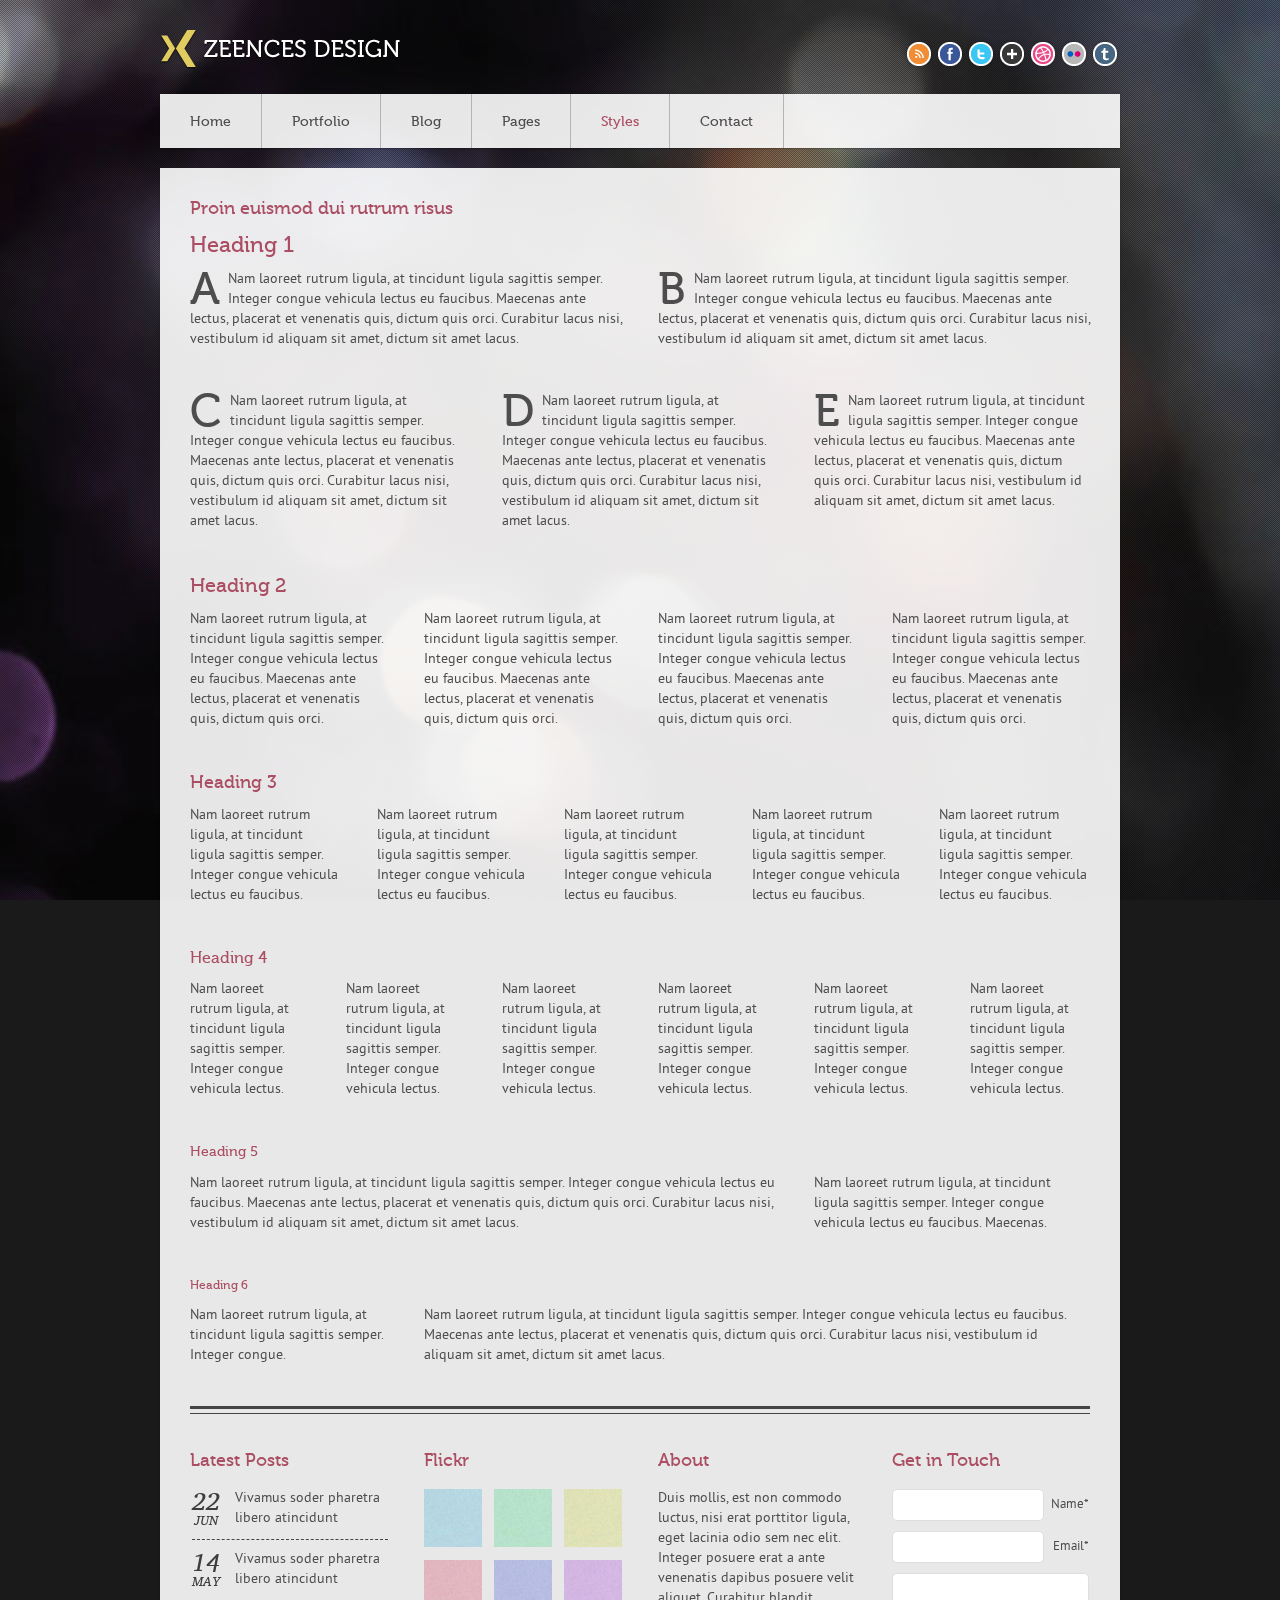
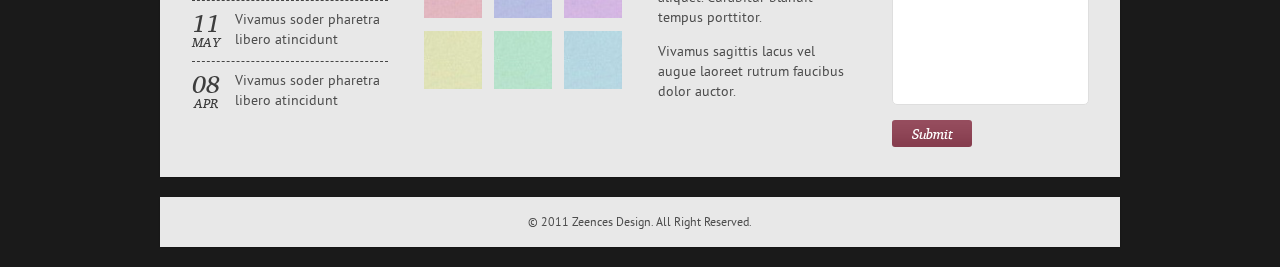
<file: HS Communications Website/templatesss/columns.html>
<!DOCTYPE HTML>
<html lang="en-US">
<head>
<meta charset="UTF-8">
<title>Zeences Design</title>
<link rel="shortcut icon" type="image/x-icon" href="style/images/favicon.png" />
<link rel="stylesheet" type="text/css" href="style.css" media="all" />
<link rel="stylesheet" type="text/css" href="style/color/red.css" media="all" />
<link rel="stylesheet" type="text/css" media="screen" href="style/css/prettyPhoto.css"  />
<link rel="stylesheet" type="text/css" href="style/type/museo.css" media="all" />
<link rel="stylesheet" type="text/css" href="style/type/ptsans.css" media="all" />
<link rel="stylesheet" type="text/css" href="style/type/charis.css" media="all" />
<!--[if IE 7]>
<link rel="stylesheet" type="text/css" href="style/css/ie7.css" media="all" />
<![endif]-->
<!--[if IE 8]>
<link rel="stylesheet" type="text/css" href="style/css/ie8.css" media="all" />
<![endif]-->
<!--[if IE 9]>
<link rel="stylesheet" type="text/css" href="style/css/ie9.css" media="all" />
<![endif]-->
<script type="text/javascript" src="style/js/jquery-1.6.2.min.js"></script>
<script type="text/javascript" src="style/js/ddsmoothmenu.js"></script>
<script type="text/javascript" src="style/js/transify.js"></script>
<script type="text/javascript" src="style/js/jquery.prettyPhoto.js"></script>
<script type="text/javascript" src="style/js/jquery.superbgimage.min.js"></script>
<script type="text/javascript" src="style/js/jquery.slickforms.js"></script>
<script type="text/javascript">
jQuery(document).ready(function($){
	$('.forms').dcSlickForms();
});
</script>
</head>
<body>
<!-- Fullscreen backgrounds -->
<div id="thumbs">
<a href="style/images/art/bg1.jpg">1</a>
<a href="style/images/art/bg2.jpg">2</a>
<a href="style/images/art/bg3.jpg">3</a>
<a href="style/images/art/bg4.jpg">4</a>
<a href="style/images/art/bg5.jpg">5</a>
<a href="style/images/art/bg6.jpg">6</a>
</div>
<div id="superbgimage">
	<div class="scanlines"></div>
</div>
<!-- End Fullscreen backgrounds -->
<!-- Begin Wrapper -->
<div id="wrapper">
  <div id="header">
    <div class="logo"><a href="index.html"><img src="style/images/logo.png" alt="" /></a></div>
    <div class="social">
      <ul>
        <li><a href="#"><img src="style/images/icon-rss.png" alt="RSS" /></a></li>
        <li><a href="#"><img src="style/images/icon-facebook.png" alt="Facebook" /></a></li>
        <li><a href="#"><img src="style/images/icon-twitter.png" alt="Twitter" /></a></li>
        <li><a href="#"><img src="style/images/icon-googleplus.png" alt="Google+" /></a></li>
        <li><a href="#"><img src="style/images/icon-dribble.png" alt="Dribble" /></a></li>
        <li><a href="#"><img src="style/images/icon-flickr.png" alt="Flickr" /></a></li>
        <li><a href="#"><img src="style/images/icon-tumblr.png" alt="Tumblr" /></a></li>
      </ul>
    </div>
  </div>
  <div class="clear"></div>
 <!-- Begin Menu -->
  <div id="menu" class="menu opacity">
    <ul>
      <li><a href="index.html">Home</a></li>
      <li><a href="portfolio.html">Portfolio</a>
        <ul>
        	<li><a href="portfolio.html">Portfolio 5 Columns</a></li>
      	  <li><a href="portfolio-post.html">Portfolio Post</a></li>
        </ul>
      </li>
      <li><a href="blog.html">Blog</a>
        <ul>
      	  <li><a href="post.html">Blog Post</a></li>
        </ul>
      </li>
      <li><a href="fullwidth.html">Pages</a>
        <ul>
      	  <li><a href="fullwidth.html">Full Width Page</a></li>
      	  <li><a href="pagewithsidebar.html">Page with Sidebar</a></li>
        </ul>
      </li>
      <li><a href="button-boxes-images.html" class="active">Styles</a>
      	<ul>
      	  <li><a href="button-boxes-images.html">Buttons Boxes Images</a></li>
      	  <li><a href="columns.html">Columns</a></li>
      	  <li><a href="typography.html">Typography</a></li>
          <li><a href="tab-toggle-table.html">Tabs Toggle Tables</a></li>
          <li><a href="testimonials.html">Testimonials</a></li>
        </ul>
      </li>
      <li><a href="contact.html">Contact</a></li>
    </ul>
    <br style="clear: left" />
  </div>
  <!-- End Menu -->  
  
  <!-- Begin Container -->
  <div id="container" class="opacity"> 
   
	<div class="full-width">
        <h3>Proin euismod dui rutrum risus</h3>
        
        
        <h1>Heading 1</h1>
    <div class="one-half">
      <p><span class="dropcap">A</span>Nam laoreet rutrum ligula, at tincidunt ligula sagittis semper. Integer congue vehicula lectus eu faucibus. Maecenas ante lectus, placerat et venenatis quis, dictum quis orci. Curabitur lacus nisi, vestibulum id aliquam sit amet, dictum sit amet lacus. </p>
    </div>
    <div class="one-half last">
      <p><span class="dropcap">B</span>Nam laoreet rutrum ligula, at tincidunt ligula sagittis semper. Integer congue vehicula lectus eu faucibus. Maecenas ante lectus, placerat et venenatis quis, dictum quis orci. Curabitur lacus nisi, vestibulum id aliquam sit amet, dictum sit amet lacus. </p>
    </div>
    <div class="clear"></div>
    <br />
    <br />
    <br />
    <div class="one-third">
      <p><span class="dropcap">C</span>Nam laoreet rutrum ligula, at tincidunt ligula sagittis semper. Integer congue vehicula lectus eu faucibus. Maecenas ante lectus, placerat et venenatis quis, dictum quis orci. Curabitur lacus nisi, vestibulum id aliquam sit amet, dictum sit amet lacus. </p>
    </div>
    <div class="one-third">
      <p><span class="dropcap">D</span>Nam laoreet rutrum ligula, at tincidunt ligula sagittis semper. Integer congue vehicula lectus eu faucibus. Maecenas ante lectus, placerat et venenatis quis, dictum quis orci. Curabitur lacus nisi, vestibulum id aliquam sit amet, dictum sit amet lacus. </p>
    </div>
    <div class="one-third last">
      <p><span class="dropcap">E</span>Nam laoreet rutrum ligula, at tincidunt ligula sagittis semper. Integer congue vehicula lectus eu faucibus. Maecenas ante lectus, placerat et venenatis quis, dictum quis orci. Curabitur lacus nisi, vestibulum id aliquam sit amet, dictum sit amet lacus. </p>
    </div>
    <div class="clear"></div>
    <br />
    <br />
    <br />
    <h2>Heading 2</h2>
    <div class="one-fourth">
      <p>Nam laoreet rutrum ligula, at tincidunt ligula sagittis semper. Integer congue vehicula lectus eu faucibus. Maecenas ante lectus, placerat et venenatis quis, dictum quis orci.</p>
    </div>
    <div class="one-fourth">
      <p>Nam laoreet rutrum ligula, at tincidunt ligula sagittis semper. Integer congue vehicula lectus eu faucibus. Maecenas ante lectus, placerat et venenatis quis, dictum quis orci.</p>
    </div>
    <div class="one-fourth">
      <p>Nam laoreet rutrum ligula, at tincidunt ligula sagittis semper. Integer congue vehicula lectus eu faucibus. Maecenas ante lectus, placerat et venenatis quis, dictum quis orci.</p>
    </div>
    <div class="one-fourth last">
      <p>Nam laoreet rutrum ligula, at tincidunt ligula sagittis semper. Integer congue vehicula lectus eu faucibus. Maecenas ante lectus, placerat et venenatis quis, dictum quis orci.</p>
    </div>
    <div class="clear"></div>
    <br />
    <br />
    <br />
    <h3>Heading 3</h3>
    <div class="one-fifth">
      <p>Nam laoreet rutrum ligula, at tincidunt ligula sagittis semper. Integer congue vehicula lectus eu faucibus. </p>
    </div>
    <div class="one-fifth">
      <p>Nam laoreet rutrum ligula, at tincidunt ligula sagittis semper. Integer congue vehicula lectus eu faucibus. </p>
    </div>
    <div class="one-fifth">
      <p>Nam laoreet rutrum ligula, at tincidunt ligula sagittis semper. Integer congue vehicula lectus eu faucibus. </p>
    </div>
    <div class="one-fifth">
      <p>Nam laoreet rutrum ligula, at tincidunt ligula sagittis semper. Integer congue vehicula lectus eu faucibus.</p>
    </div>
    <div class="one-fifth last">
      <p>Nam laoreet rutrum ligula, at tincidunt ligula sagittis semper. Integer congue vehicula lectus eu faucibus.</p>
    </div>
    <div class="clear"></div>
    <br />
    <br />
    <br />
    <h4>Heading 4</h4>
    <div class="one-sixth">
      <p>Nam laoreet rutrum ligula, at tincidunt ligula sagittis semper. Integer congue vehicula lectus. </p>
    </div>
    <div class="one-sixth">
      <p>Nam laoreet rutrum ligula, at tincidunt ligula sagittis semper. Integer congue vehicula lectus. </p>
    </div>
    <div class="one-sixth">
      <p>Nam laoreet rutrum ligula, at tincidunt ligula sagittis semper. Integer congue vehicula lectus. </p>
    </div>
    <div class="one-sixth">
      <p>Nam laoreet rutrum ligula, at tincidunt ligula sagittis semper. Integer congue vehicula lectus.</p>
    </div>
    <div class="one-sixth">
      <p>Nam laoreet rutrum ligula, at tincidunt ligula sagittis semper. Integer congue vehicula lectus.</p>
    </div>
    <div class="one-sixth last">
      <p>Nam laoreet rutrum ligula, at tincidunt ligula sagittis semper. Integer congue vehicula lectus.</p>
    </div>
    <div class="clear"></div>
   <br />
    <br />
    <br />
    <h5>Heading 5</h5>
    <div class="two-third">
      <p>Nam laoreet rutrum ligula, at tincidunt ligula sagittis semper. Integer congue vehicula lectus eu faucibus. Maecenas ante lectus, placerat et venenatis quis, dictum quis orci. Curabitur lacus nisi, vestibulum id aliquam sit amet, dictum sit amet lacus. </p>
    </div>
    <div class="one-third last">
      <p>Nam laoreet rutrum ligula, at tincidunt ligula sagittis semper. Integer congue vehicula lectus eu faucibus. Maecenas. </p>
    </div>
    <div class="clear"></div>
    <br />
    <br />
    <br />
    <h6>Heading 6</h6>
    <div class="one-fourth">
      <p>Nam laoreet rutrum ligula, at tincidunt ligula sagittis semper. Integer congue. </p>
    </div>
    <div class="three-fourth last">
      <p>Nam laoreet rutrum ligula, at tincidunt ligula sagittis semper. Integer congue vehicula lectus eu faucibus. Maecenas ante lectus, placerat et venenatis quis, dictum quis orci. Curabitur lacus nisi, vestibulum id aliquam sit amet, dictum sit amet lacus. </p>
    </div>
    <div class="clear"></div>

    

      </div><!-- End Full Width -->
     
  <div class="clear"></div>
    <div id="footer">
      <div class="footer-top"></div>
      <!-- Divider -->
      <div class="one-fourth">
        <h3>Latest Posts</h3>
        <ul class="latest-posts">
          <li><span class="date"><em class="day">22</em><em class="month">Jun</em></span> <a href="#">Vivamus soder pharetra libero atincidunt</a> </li>
          <li><span class="date"><em class="day">14</em><em class="month">May</em></span> <a href="#">Vivamus soder pharetra libero atincidunt</a> </li>
          <li><span class="date"><em class="day">11</em><em class="month">May</em></span> <a href="#">Vivamus soder pharetra libero atincidunt</a> </li>
          <li><span class="date"><em class="day">08</em><em class="month">Apr</em></span> <a href="#">Vivamus soder pharetra libero atincidunt</a> </li>
        </ul>
      </div>
      <div class="one-fourth">
        <h3>Flickr</h3>
        <ul class="flickr">
          <li><a href="#"><img src="style/images/art/f1.jpg" alt="" /></a></li>
          <li><a href="#"><img src="style/images/art/f2.jpg" alt="" /></a></li>
          <li><a href="#"><img src="style/images/art/f3.jpg" alt="" /></a></li>
          <li><a href="#"><img src="style/images/art/f4.jpg" alt="" /></a></li>
          <li><a href="#"><img src="style/images/art/f5.jpg" alt="" /></a></li>
          <li><a href="#"><img src="style/images/art/f6.jpg" alt="" /></a></li>
          <li><a href="#"><img src="style/images/art/f7.jpg" alt="" /></a></li>
          <li><a href="#"><img src="style/images/art/f8.jpg" alt="" /></a></li>
          <li><a href="#"><img src="style/images/art/f9.jpg" alt="" /></a></li>
        </ul>
      </div>
      <div class="one-fourth">
        <h3>About</h3>
        <p>Duis mollis, est non commodo luctus, nisi erat porttitor ligula, eget lacinia odio sem nec elit. Integer posuere erat a ante venenatis dapibus posuere velit aliquet. Curabitur blandit tempus porttitor.</p> <br />
        <p>Vivamus sagittis lacus vel augue laoreet rutrum faucibus dolor auctor.</p>
      </div>
      <div class="one-fourth last">
        <h3>Get in Touch</h3>
        <!-- Form -->
        <div class="form-container">
          <form class="forms" action="contact/form-handler.php" method="post">
            <fieldset>
              <ol>
                <li class="form-row text-input-row">
                  <label>Name*</label>
                  <input type="text" name="name" value="" class="text-input required" title="" />
                </li>
                <li class="form-row text-input-row">
                  <label>Email*</label>
                  <input type="text" name="email" value="" class="text-input required email" title="" />
                </li>
                <li class="form-row text-area-row">
                  <textarea name="message" class="text-area required"></textarea>
                </li>
                <li class="form-row hidden-row">
                  <input type="hidden" name="hidden" value="" />
                </li>
                <li class="button-row">
                  <input type="submit" value="Submit" name="submit" class="btn-submit" />
                </li>
              </ol>
              <input type="hidden" name="v_error" id="v-error" value="Required" />
              <input type="hidden" name="v_email" id="v-email" value="Enter a valid email" />
            </fieldset>
          </form>
          <div class="response"></div>
        </div>
        <!-- End Form --> 
      </div>
      <div class="clear"></div>
    </div>
  </div>
  <!-- End Container -->
  
  <div id="copyright" class="opacity">
    <p>© 2011 Zeences Design. All Right Reserved.</p>
  </div>
</div>
<!-- End Wrapper --> 

<script type="text/javascript" src="style/js/scripts.js"></script>
</body>
</html>
</file>
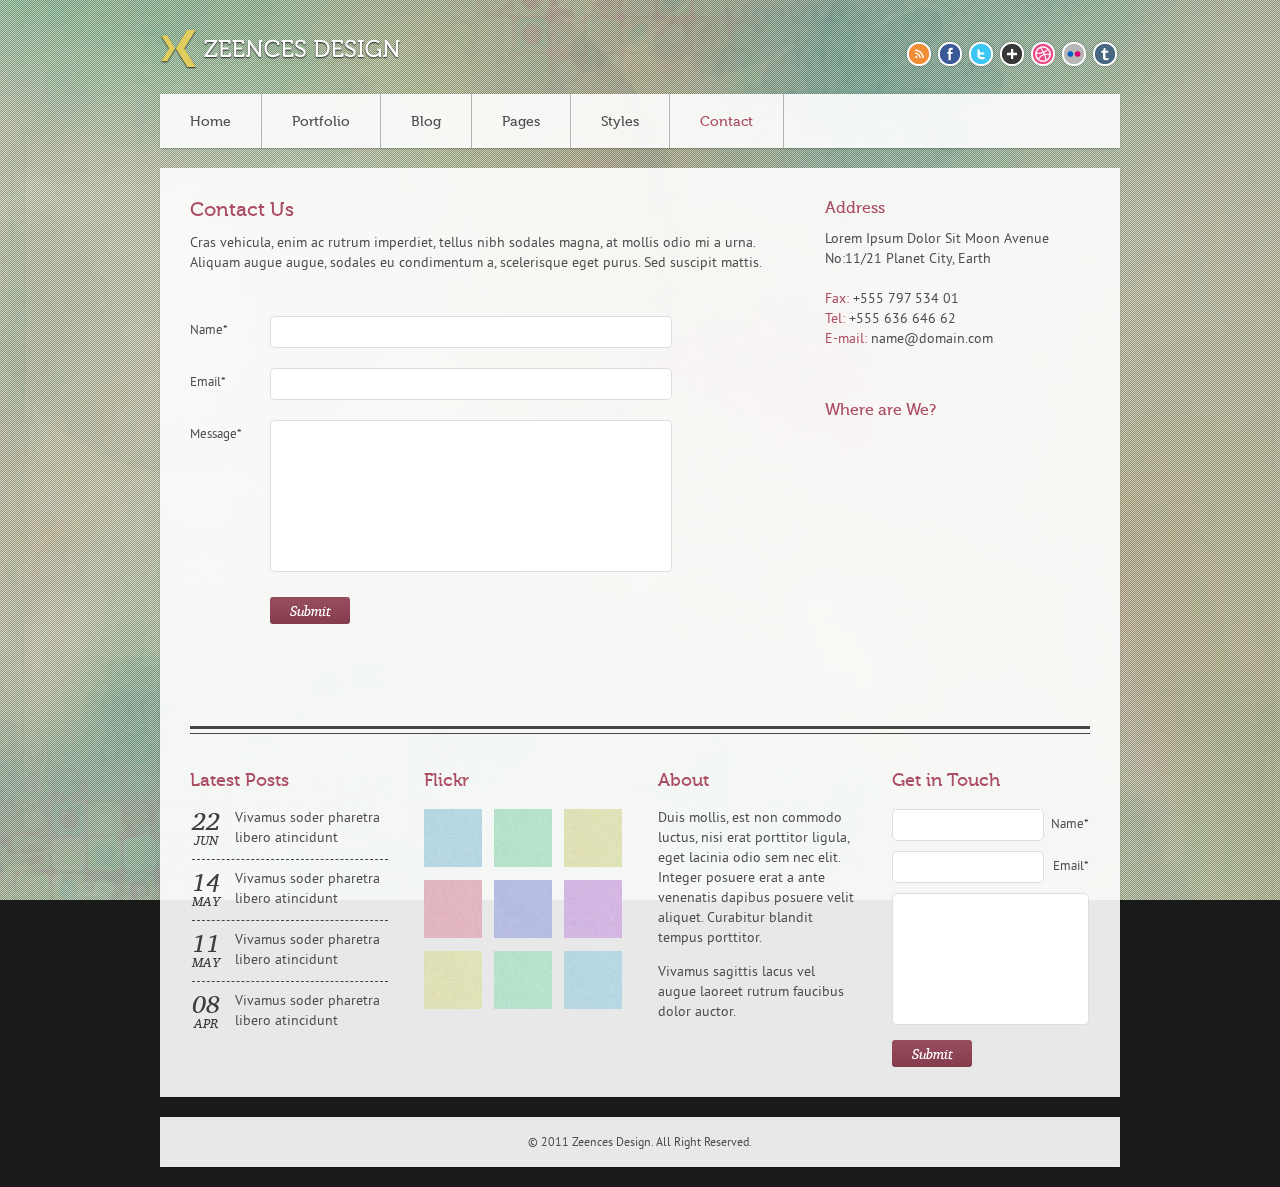
<file: HS Communications Website/templatesss/contact.html>
<!DOCTYPE HTML>
<html lang="en-US">
<head>
<meta charset="UTF-8">
<title>Zeences Design</title>
<link rel="shortcut icon" type="image/x-icon" href="style/images/favicon.png" />
<link rel="stylesheet" type="text/css" href="style.css" media="all" />
<link rel="stylesheet" type="text/css" href="style/color/red.css" media="all" />
<link rel="stylesheet" type="text/css" media="screen" href="style/css/prettyPhoto.css"  />
<link rel="stylesheet" type="text/css" href="style/type/museo.css" media="all" />
<link rel="stylesheet" type="text/css" href="style/type/ptsans.css" media="all" />
<link rel="stylesheet" type="text/css" href="style/type/charis.css" media="all" />
<!--[if IE 7]>
<link rel="stylesheet" type="text/css" href="style/css/ie7.css" media="all" />
<![endif]-->
<!--[if IE 8]>
<link rel="stylesheet" type="text/css" href="style/css/ie8.css" media="all" />
<![endif]-->
<!--[if IE 9]>
<link rel="stylesheet" type="text/css" href="style/css/ie9.css" media="all" />
<![endif]-->
<script type="text/javascript" src="style/js/jquery-1.6.2.min.js"></script>
<script type="text/javascript" src="style/js/ddsmoothmenu.js"></script>
<script type="text/javascript" src="style/js/transify.js"></script>
<script type="text/javascript" src="style/js/jquery.prettyPhoto.js"></script>
<script type="text/javascript" src="style/js/jquery.superbgimage.min.js"></script>
<script type="text/javascript" src="style/js/jquery.slickforms.js"></script>
<script type="text/javascript">
jQuery(document).ready(function($){
	$('.forms').dcSlickForms();
});
</script>
</head>
<body>
<!-- Fullscreen backgrounds -->
<div id="thumbs">
  <a href="style/images/art/bg1.jpg">1</a> 
  <a href="style/images/art/bg2.jpg">1</a> 
  <a href="style/images/art/bg3.jpg">1</a> 
  <a href="style/images/art/bg4.jpg">1</a> 
  <a href="style/images/art/bg5.jpg">1</a> 
  <a href="style/images/art/bg6.jpg">1</a> 
</div>
<div id="superbgimage">
  <div class="scanlines"></div>
</div>
<!-- End Fullscreen backgrounds --> 
<!-- Begin Wrapper -->
<div id="wrapper">
  <div id="header">
    <div class="logo"><a href="index.html"><img src="style/images/logo.png" alt="" /></a></div>
    <div class="social">
      <ul>
        <li><a href="#"><img src="style/images/icon-rss.png" alt="RSS" /></a></li>
        <li><a href="#"><img src="style/images/icon-facebook.png" alt="Facebook" /></a></li>
        <li><a href="#"><img src="style/images/icon-twitter.png" alt="Twitter" /></a></li>
        <li><a href="#"><img src="style/images/icon-googleplus.png" alt="Google+" /></a></li>
        <li><a href="#"><img src="style/images/icon-dribble.png" alt="Dribble" /></a></li>
        <li><a href="#"><img src="style/images/icon-flickr.png" alt="Flickr" /></a></li>
        <li><a href="#"><img src="style/images/icon-tumblr.png" alt="Tumblr" /></a></li>
      </ul>
    </div>
  </div>
  <div class="clear"></div>
  <!-- Begin Menu -->
  <div id="menu" class="menu opacity">
    <ul>
      <li><a href="index.html">Home</a></li>
      <li><a href="portfolio.html">Portfolio</a>
        <ul>
          <li><a href="portfolio.html">Portfolio 5 Columns</a></li>
          <li><a href="portfolio-post.html">Portfolio Post</a></li>
        </ul>
      </li>
      <li><a href="blog.html">Blog</a>
        <ul>
          <li><a href="post.html">Blog Post</a></li>
        </ul>
      </li>
      <li><a href="fullwidth.html">Pages</a>
        <ul>
      	  <li><a href="fullwidth.html">Full Width Page</a></li>
      	  <li><a href="pagewithsidebar.html">Page with Sidebar</a></li>
        </ul>
      </li>
      <li><a href="button-boxes-images.html">Styles</a>
        <ul>
          <li><a href="button-boxes-images.html">Buttons Boxes Images</a></li>
          <li><a href="columns.html">Columns</a></li>
          <li><a href="typography.html">Typography</a></li>
          <li><a href="tab-toggle-table.html">Tabs Toggle Tables</a></li>
          <li><a href="testimonials.html">Testimonials</a></li>
        </ul>
      </li>
      <li><a href="contact.html" class="active">Contact</a></li>
    </ul>
    <br style="clear: left" />
  </div>
  <!-- End Menu --> 
  
  <!-- Begin Container -->
  <div id="container" class="opacity">
    <div class="content">
      <h2>Contact Us</h2>
      <p>Cras vehicula, enim ac rutrum imperdiet, tellus nibh sodales magna, at mollis odio mi a urna. Aliquam augue augue, sodales eu condimentum a, scelerisque eget purus. Sed suscipit mattis.</p>
      <br />
      <br />
      <br />
      <div class="form-container">
        <form class="forms" action="contact/form-handler.php" method="post">
          <fieldset>
            <ol>
              <li class="form-row text-input-row">
                <label>Name*</label>
                <input type="text" name="name" value="" class="text-input required" title="" />
              </li>
              <li class="form-row text-input-row">
                <label>Email*</label>
                <input type="text" name="email" value="" class="text-input required email" title="" />
              </li>
              <li class="form-row text-area-row">
                <label>Message*</label>
                <textarea name="message" class="text-area required"></textarea>
              </li>
              <li class="form-row hidden-row">
                <input type="hidden" name="hidden" value="" />
              </li>
              <li class="button-row">
                <input type="submit" value="Submit" name="submit" class="btn-submit" />
              </li>
            </ol>
            <input type="hidden" name="v_error" id="v-error" value="Required" />
            <input type="hidden" name="v_email" id="v-email" value="Enter a valid email" />
          </fieldset>
        </form>
        <div class="response"></div>
      </div>
      <br />
    </div>
    <div class="sidebar">
      <div class="sidebar-box">
        <h4>Address</h4>
        <p>Lorem Ipsum Dolor Sit
          Moon Avenue No:11/21
          Planet City, Earth<br>
          <br>
          <span class="lite1">Fax:</span> +555 797 534 01<br>
          <span class="lite1">Tel:</span> +555 636 646 62<br>
          <span class="lite1">E-mail:</span> name@domain.com</p>
      </div>
      <div class="sidebar-box">
        <h4>Where are We?</h4>
        <iframe width="265" height="200" frameborder="0" scrolling="no" marginheight="0" marginwidth="0" src="http://maps.google.com/?ie=UTF8&amp;ll=40.959289,29.082184&amp;spn=0.012963,0.022659&amp;z=14&amp;output=embed"></iframe>
      </div>
    </div>
    <div class="clear"></div>
    <div id="footer">
      <div class="footer-top"></div>
      <!-- Divider -->
      <div class="one-fourth">
        <h3>Latest Posts</h3>
        <ul class="latest-posts">
          <li><span class="date"><em class="day">22</em><em class="month">Jun</em></span> <a href="#">Vivamus soder pharetra libero atincidunt</a> </li>
          <li><span class="date"><em class="day">14</em><em class="month">May</em></span> <a href="#">Vivamus soder pharetra libero atincidunt</a> </li>
          <li><span class="date"><em class="day">11</em><em class="month">May</em></span> <a href="#">Vivamus soder pharetra libero atincidunt</a> </li>
          <li><span class="date"><em class="day">08</em><em class="month">Apr</em></span> <a href="#">Vivamus soder pharetra libero atincidunt</a> </li>
        </ul>
      </div>
      <div class="one-fourth">
        <h3>Flickr</h3>
        <ul class="flickr">
          <li><a href="#"><img src="style/images/art/f1.jpg" alt="" /></a></li>
          <li><a href="#"><img src="style/images/art/f2.jpg" alt="" /></a></li>
          <li><a href="#"><img src="style/images/art/f3.jpg" alt="" /></a></li>
          <li><a href="#"><img src="style/images/art/f4.jpg" alt="" /></a></li>
          <li><a href="#"><img src="style/images/art/f5.jpg" alt="" /></a></li>
          <li><a href="#"><img src="style/images/art/f6.jpg" alt="" /></a></li>
          <li><a href="#"><img src="style/images/art/f7.jpg" alt="" /></a></li>
          <li><a href="#"><img src="style/images/art/f8.jpg" alt="" /></a></li>
          <li><a href="#"><img src="style/images/art/f9.jpg" alt="" /></a></li>
        </ul>
      </div>
      <div class="one-fourth">
        <h3>About</h3>
        <p>Duis mollis, est non commodo luctus, nisi erat porttitor ligula, eget lacinia odio sem nec elit. Integer posuere erat a ante venenatis dapibus posuere velit aliquet. Curabitur blandit tempus porttitor.</p> <br />
        <p>Vivamus sagittis lacus vel augue laoreet rutrum faucibus dolor auctor.</p>
      </div>
      <div class="one-fourth last">
        <h3>Get in Touch</h3>
        <!-- Form -->
        <div class="form-container">
          <form class="forms" action="contact/form-handler.php" method="post">
            <fieldset>
              <ol>
                <li class="form-row text-input-row">
                  <label>Name*</label>
                  <input type="text" name="name" value="" class="text-input required" title="" />
                </li>
                <li class="form-row text-input-row">
                  <label>Email*</label>
                  <input type="text" name="email" value="" class="text-input required email" title="" />
                </li>
                <li class="form-row text-area-row">
                  <textarea name="message" class="text-area required"></textarea>
                </li>
                <li class="form-row hidden-row">
                  <input type="hidden" name="hidden" value="" />
                </li>
                <li class="button-row">
                  <input type="submit" value="Submit" name="submit" class="btn-submit" />
                </li>
              </ol>
              <input type="hidden" name="v_error" value="Required" />
              <input type="hidden" name="v_email" value="Enter a valid email" />
            </fieldset>
          </form>
          <div class="response"></div>
        </div>
        <!-- End Form --> 
      </div>
      <div class="clear"></div>
    </div>
  </div>
  <!-- End Container -->
  
  <div id="copyright" class="opacity">
    <p>© 2011 Zeences Design. All Right Reserved.</p>
  </div>
</div>
<!-- End Wrapper --> 

<script type="text/javascript" src="style/js/scripts.js"></script>
</body>
</html>
</file>
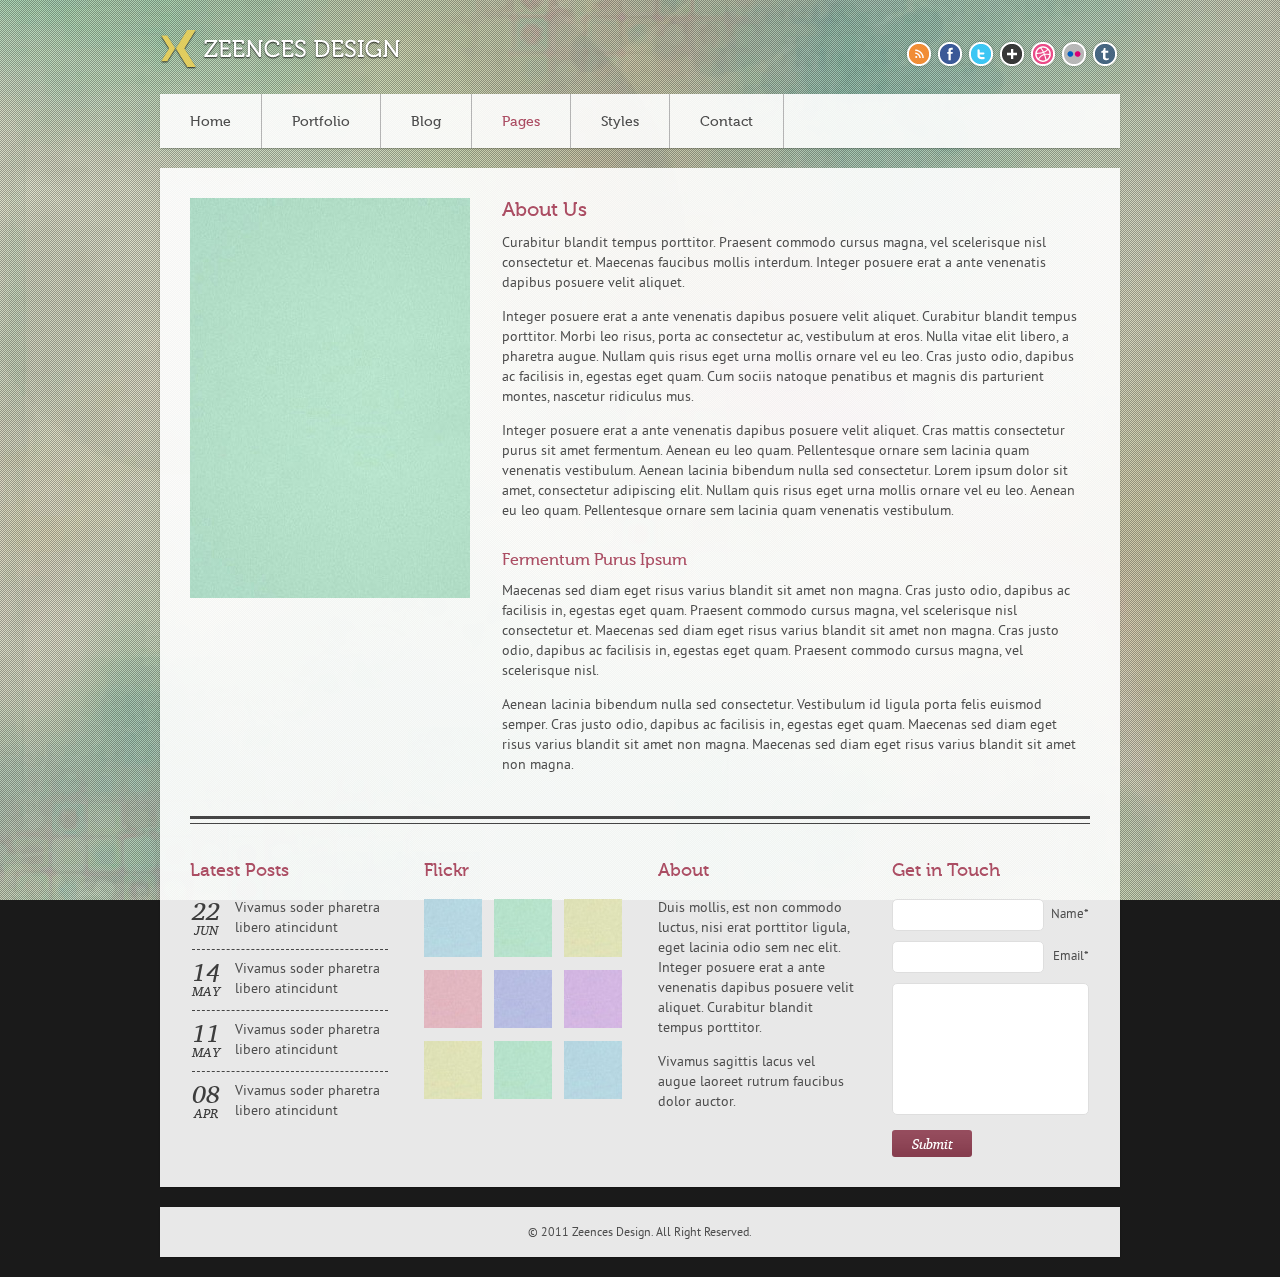
<file: HS Communications Website/templatesss/fullwidth.html>
<!DOCTYPE HTML>
<html lang="en-US">
<head>
    <meta charset="UTF-8">
    <title>Zeences Design</title>
    <link rel="shortcut icon" type="image/x-icon" href="style/images/favicon.png" />
    <link rel="stylesheet" type="text/css" href="style.css" media="all" />
    <link rel="stylesheet" type="text/css" href="style/color/red.css" media="all" />
    <link rel="stylesheet" type="text/css" media="screen" href="style/css/prettyPhoto.css" />
    <link rel="stylesheet" type="text/css" href="style/type/museo.css" media="all" />
    <link rel="stylesheet" type="text/css" href="style/type/ptsans.css" media="all" />
    <link rel="stylesheet" type="text/css" href="style/type/charis.css" media="all" />
    <!--[if IE 7]>
<link rel="stylesheet" type="text/css" href="style/css/ie7.css" media="all" />
<![endif]-->
    <!--[if IE 8]>
<link rel="stylesheet" type="text/css" href="style/css/ie8.css" media="all" />
<![endif]-->
    <!--[if IE 9]>
<link rel="stylesheet" type="text/css" href="style/css/ie9.css" media="all" />
<![endif]-->
    <script type="text/javascript" src="style/js/jquery-1.6.2.min.js"></script>
    <script type="text/javascript" src="style/js/ddsmoothmenu.js"></script>
    <script type="text/javascript" src="style/js/transify.js"></script>
    <script type="text/javascript" src="style/js/jquery.prettyPhoto.js"></script>
    <script type="text/javascript" src="style/js/jquery.superbgimage.min.js"></script>
    <script type="text/javascript" src="style/js/jquery.slickforms.js"></script>
    <script type="text/javascript">
        jQuery(document).ready(function ($) {
            $('.forms').dcSlickForms();
        });
</script>
</head>
<body>
    <!-- Fullscreen backgrounds -->
    <div id="thumbs">
        <a href="style/images/art/bg1.jpg">1</a>
        <a href="style/images/art/bg2.jpg">2</a>
        <a href="style/images/art/bg3.jpg">3</a>
        <a href="style/images/art/bg4.jpg">4</a>
        <a href="style/images/art/bg5.jpg">5</a>
        <a href="style/images/art/bg6.jpg">6</a>
    </div>
    <div id="superbgimage">
        <div class="scanlines"></div>
    </div>
    <!-- End Fullscreen backgrounds -->
    <!-- Begin Wrapper -->
    <div id="wrapper">
        <div id="header">
            <div class="logo"><a href="index.html">
                <img src="style/images/logo.png" alt="" /></a></div>
            <div class="social">
                <ul>
                    <li><a href="#">
                        <img src="style/images/icon-rss.png" alt="RSS" /></a></li>
                    <li><a href="#">
                        <img src="style/images/icon-facebook.png" alt="Facebook" /></a></li>
                    <li><a href="#">
                        <img src="style/images/icon-twitter.png" alt="Twitter" /></a></li>
                    <li><a href="#">
                        <img src="style/images/icon-googleplus.png" alt="Google+" /></a></li>
                    <li><a href="#">
                        <img src="style/images/icon-dribble.png" alt="Dribble" /></a></li>
                    <li><a href="#">
                        <img src="style/images/icon-flickr.png" alt="Flickr" /></a></li>
                    <li><a href="#">
                        <img src="style/images/icon-tumblr.png" alt="Tumblr" /></a></li>
                </ul>
            </div>
        </div>
        <div class="clear"></div>
        <!-- Begin Menu -->
        <div id="menu" class="menu opacity">
            <ul>
                <li><a href="index.html">Home</a></li>
                <li><a href="portfolio.html">Portfolio</a>
                    <ul>
                        <li><a href="portfolio.html">Portfolio 5 Columns</a></li>
                        <li><a href="portfolio-post.html">Portfolio Post</a></li>
                    </ul>
                </li>
                <li><a href="blog.html">Blog</a>
                    <ul>
                        <li><a href="post.html">Blog Post</a></li>
                    </ul>
                </li>
                <li><a href="fullwidth.html" class="active">Pages</a>
                    <ul>
                        <li><a href="fullwidth.html">Full Width Page</a></li>
                        <li><a href="pagewithsidebar.html">Page with Sidebar</a></li>
                    </ul>
                </li>
                <li><a href="button-boxes-images.html">Styles</a>
                    <ul>
                        <li><a href="button-boxes-images.html">Buttons Boxes Images</a></li>
                        <li><a href="columns.html">Columns</a></li>
                        <li><a href="typography.html">Typography</a></li>
                        <li><a href="tab-toggle-table.html">Tabs Toggle Tables</a></li>
                        <li><a href="testimonials.html">Testimonials</a></li>
                    </ul>
                </li>
                <li><a href="contact.html">Contact</a></li>
            </ul>
            <br style="clear: left" />
        </div>
        <!-- End Menu -->

        <!-- Begin Container -->
        <div id="container" class="opacity">
            <div class="full-width">
                <div class="one-third">
                    <img src="style/images/art/about.jpg" alt="" /></div>
                <div class="two-third last">
                    <h2>About Us</h2>
                    <p>Curabitur blandit tempus porttitor. Praesent commodo cursus magna, vel scelerisque nisl consectetur et. Maecenas faucibus mollis interdum. Integer posuere erat a ante venenatis dapibus posuere velit aliquet.</p>
                    <br />
                    <p>Integer posuere erat a ante venenatis dapibus posuere velit aliquet. Curabitur blandit tempus porttitor. Morbi leo risus, porta ac consectetur ac, vestibulum at eros. Nulla vitae elit libero, a pharetra augue. Nullam quis risus eget urna mollis ornare vel eu leo. Cras justo odio, dapibus ac facilisis in, egestas eget quam. Cum sociis natoque penatibus et magnis dis parturient montes, nascetur ridiculus mus.</p>
                    <br />
                    <p>Integer posuere erat a ante venenatis dapibus posuere velit aliquet. Cras mattis consectetur purus sit amet fermentum. Aenean eu leo quam. Pellentesque ornare sem lacinia quam venenatis vestibulum. Aenean lacinia bibendum nulla sed consectetur. Lorem ipsum dolor sit amet, consectetur adipiscing elit. Nullam quis risus eget urna mollis ornare vel eu leo. Aenean eu leo quam. Pellentesque ornare sem lacinia quam venenatis vestibulum.</p>
                    <br />
                    <br />
                    <h4>Fermentum Purus Ipsum</h4>
                    <p>Maecenas sed diam eget risus varius blandit sit amet non magna. Cras justo odio, dapibus ac facilisis in, egestas eget quam. Praesent commodo cursus magna, vel scelerisque nisl consectetur et. Maecenas sed diam eget risus varius blandit sit amet non magna. Cras justo odio, dapibus ac facilisis in, egestas eget quam. Praesent commodo cursus magna, vel scelerisque nisl.</p>
                    <br />
                    <p>Aenean lacinia bibendum nulla sed consectetur. Vestibulum id ligula porta felis euismod semper. Cras justo odio, dapibus ac facilisis in, egestas eget quam. Maecenas sed diam eget risus varius blandit sit amet non magna. Maecenas sed diam eget risus varius blandit sit amet non magna.</p>
                </div>
                <div class="clear"></div>
            </div>
            <!-- End Full Width -->

            <div class="clear"></div>
            <div id="footer">
                <div class="footer-top"></div>
                <!-- Divider -->
                <div class="one-fourth">
                    <h3>Latest Posts</h3>
                    <ul class="latest-posts">
                        <li><span class="date"><em class="day">22</em><em class="month">Jun</em></span> <a href="#">Vivamus soder pharetra libero atincidunt</a> </li>
                        <li><span class="date"><em class="day">14</em><em class="month">May</em></span> <a href="#">Vivamus soder pharetra libero atincidunt</a> </li>
                        <li><span class="date"><em class="day">11</em><em class="month">May</em></span> <a href="#">Vivamus soder pharetra libero atincidunt</a> </li>
                        <li><span class="date"><em class="day">08</em><em class="month">Apr</em></span> <a href="#">Vivamus soder pharetra libero atincidunt</a> </li>
                    </ul>
                </div>
                <div class="one-fourth">
                    <h3>Flickr</h3>
                    <ul class="flickr">
                        <li><a href="#">
                            <img src="style/images/art/f1.jpg" alt="" /></a></li>
                        <li><a href="#">
                            <img src="style/images/art/f2.jpg" alt="" /></a></li>
                        <li><a href="#">
                            <img src="style/images/art/f3.jpg" alt="" /></a></li>
                        <li><a href="#">
                            <img src="style/images/art/f4.jpg" alt="" /></a></li>
                        <li><a href="#">
                            <img src="style/images/art/f5.jpg" alt="" /></a></li>
                        <li><a href="#">
                            <img src="style/images/art/f6.jpg" alt="" /></a></li>
                        <li><a href="#">
                            <img src="style/images/art/f7.jpg" alt="" /></a></li>
                        <li><a href="#">
                            <img src="style/images/art/f8.jpg" alt="" /></a></li>
                        <li><a href="#">
                            <img src="style/images/art/f9.jpg" alt="" /></a></li>
                    </ul>
                </div>
                <div class="one-fourth">
                    <h3>About</h3>
                    <p>Duis mollis, est non commodo luctus, nisi erat porttitor ligula, eget lacinia odio sem nec elit. Integer posuere erat a ante venenatis dapibus posuere velit aliquet. Curabitur blandit tempus porttitor.</p>
                    <br />
                    <p>Vivamus sagittis lacus vel augue laoreet rutrum faucibus dolor auctor.</p>
                </div>
                <div class="one-fourth last">
                    <h3>Get in Touch</h3>
                    <!-- Form -->
                    <div class="form-container">
                        <form class="forms" action="contact/form-handler.php" method="post">
                            <fieldset>
                                <ol>
                                    <li class="form-row text-input-row">
                                        <label>Name*</label>
                                        <input type="text" name="name" value="" class="text-input required" title="" />
                                    </li>
                                    <li class="form-row text-input-row">
                                        <label>Email*</label>
                                        <input type="text" name="email" value="" class="text-input required email" title="" />
                                    </li>
                                    <li class="form-row text-area-row">
                                        <textarea name="message" class="text-area required"></textarea>
                                    </li>
                                    <li class="form-row hidden-row">
                                        <input type="hidden" name="hidden" value="" />
                                    </li>
                                    <li class="button-row">
                                        <input type="submit" value="Submit" name="submit" class="btn-submit" />
                                    </li>
                                </ol>
                                <input type="hidden" name="v_error" id="v-error" value="Required" />
                                <input type="hidden" name="v_email" id="v-email" value="Enter a valid email" />
                            </fieldset>
                        </form>
                        <div class="response"></div>
                    </div>
                    <!-- End Form -->
                </div>
                <div class="clear"></div>
            </div>
        </div>
        <!-- End Container -->

        <div id="copyright" class="opacity">
            <p>© 2011 Zeences Design. All Right Reserved.</p>
        </div>
    </div>
    <!-- End Wrapper -->

    <script type="text/javascript" src="style/js/scripts.js"></script>
</body>
</html>
</file>
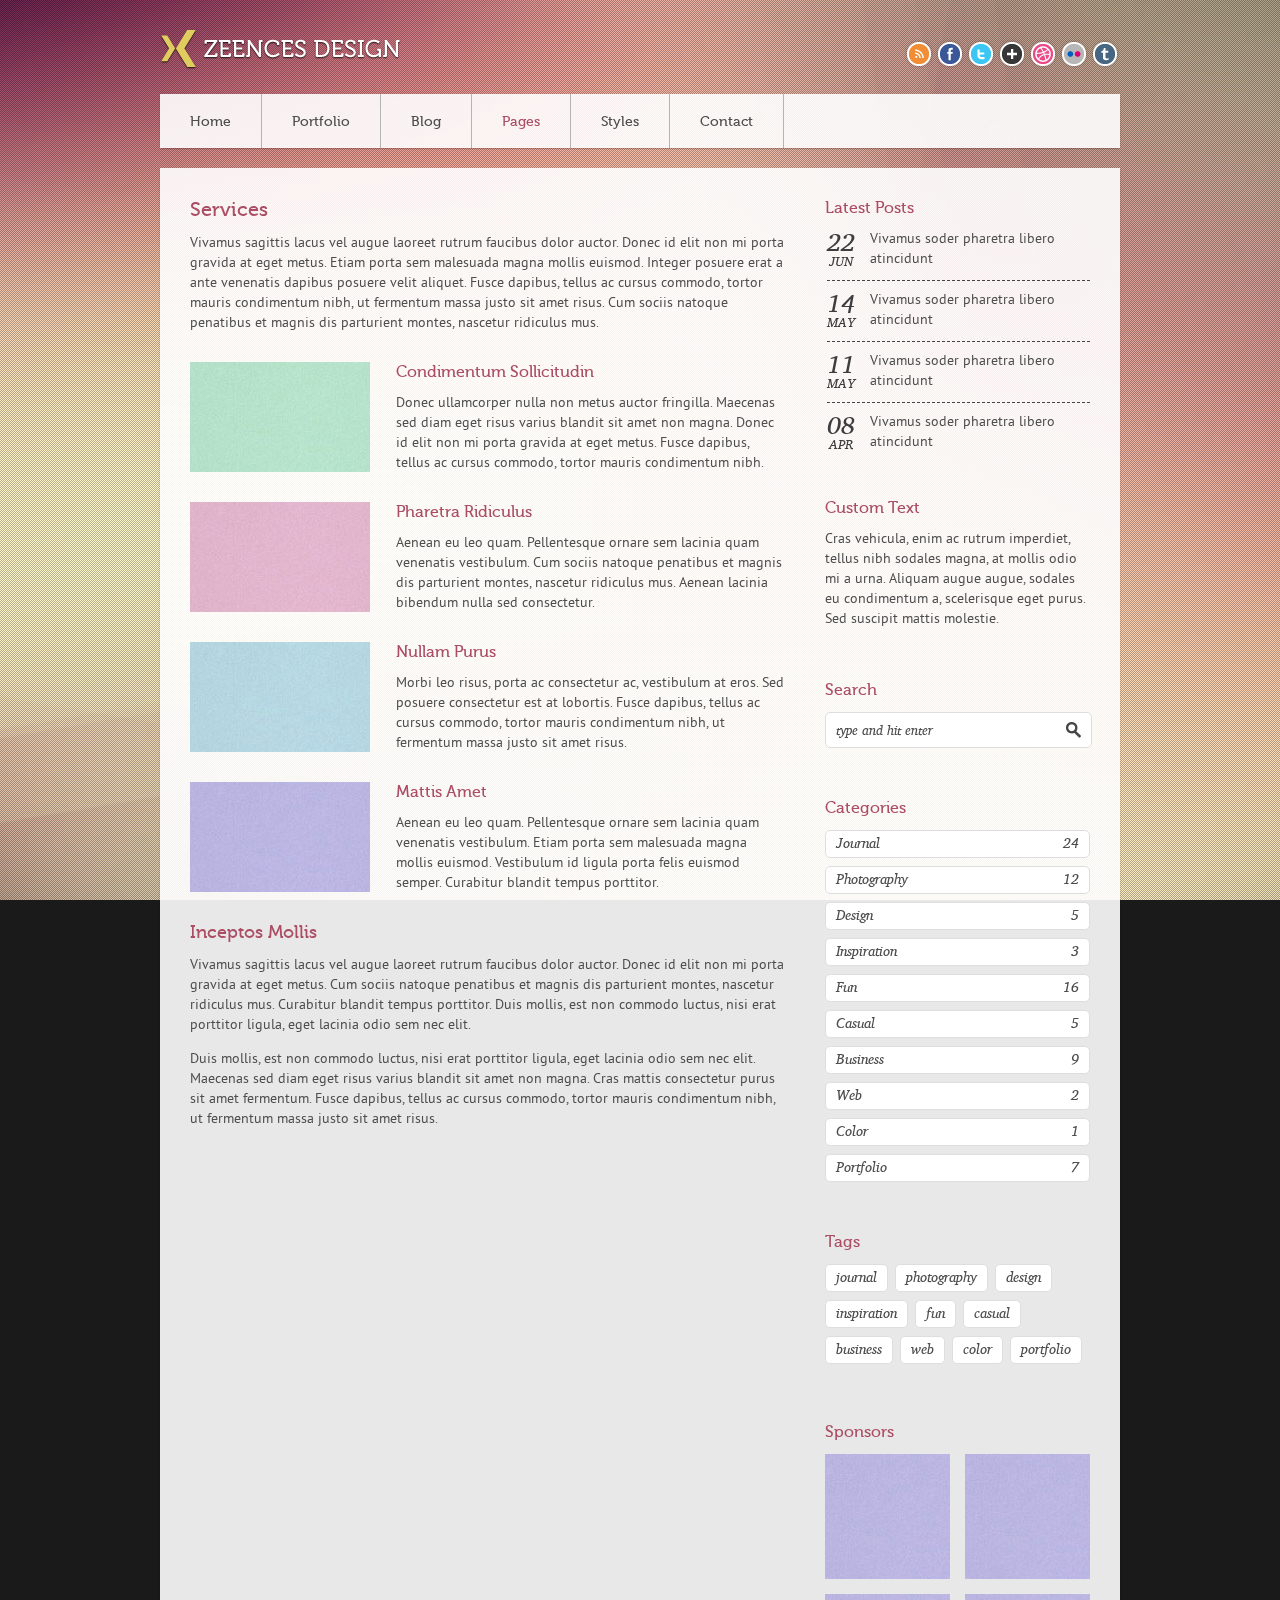
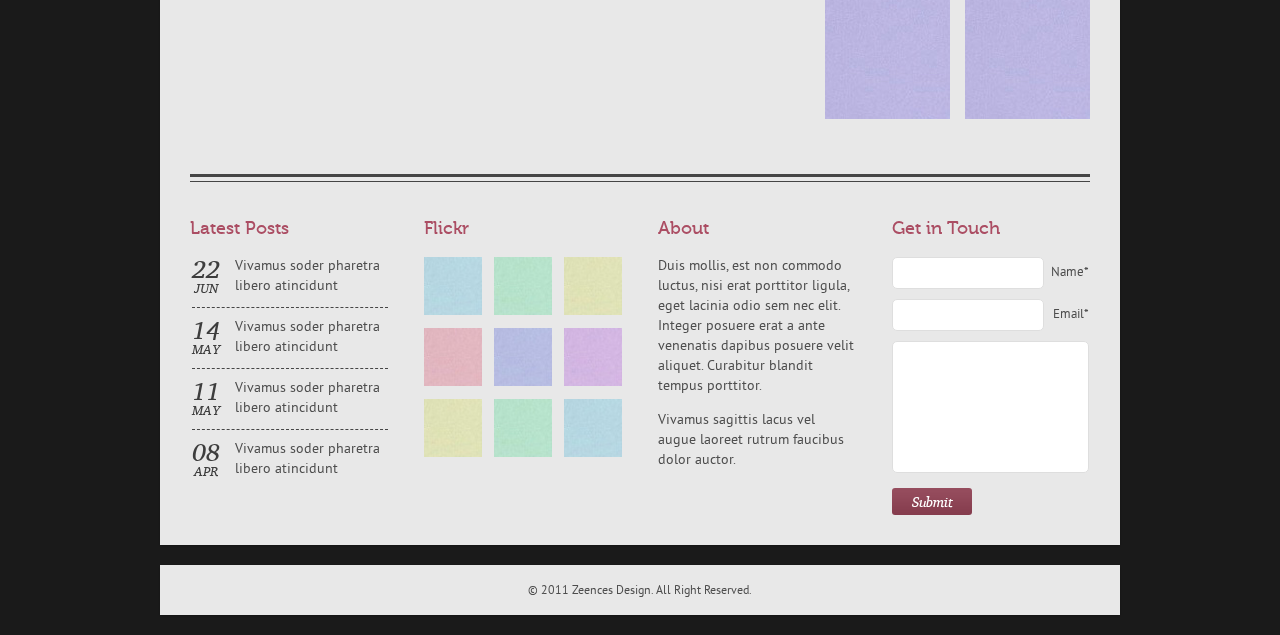
<file: HS Communications Website/templatesss/pagewithsidebar.html>
<!DOCTYPE HTML>
<html lang="en-US">
<head>
<meta charset="UTF-8">
<title>Zeences Design</title>
<link rel="shortcut icon" type="image/x-icon" href="style/images/favicon.png" />
<link rel="stylesheet" type="text/css" href="style.css" media="all" />
<link rel="stylesheet" type="text/css" href="style/color/red.css" media="all" />
<link rel="stylesheet" type="text/css" media="screen" href="style/css/prettyPhoto.css"  />
<link rel="stylesheet" type="text/css" href="style/type/museo.css" media="all" />
<link rel="stylesheet" type="text/css" href="style/type/ptsans.css" media="all" />
<link rel="stylesheet" type="text/css" href="style/type/charis.css" media="all" />
<!--[if IE 7]>
<link rel="stylesheet" type="text/css" href="style/css/ie7.css" media="all" />
<![endif]-->
<!--[if IE 8]>
<link rel="stylesheet" type="text/css" href="style/css/ie8.css" media="all" />
<![endif]-->
<!--[if IE 9]>
<link rel="stylesheet" type="text/css" href="style/css/ie9.css" media="all" />
<![endif]-->
<script type="text/javascript" src="style/js/jquery-1.6.2.min.js"></script>
<script type="text/javascript" src="style/js/ddsmoothmenu.js"></script>
<script type="text/javascript" src="style/js/transify.js"></script>
<script type="text/javascript" src="style/js/jquery.prettyPhoto.js"></script>
<script type="text/javascript" src="style/js/jquery.superbgimage.min.js"></script>
<script type="text/javascript" src="style/js/jquery.slickforms.js"></script>
<script type="text/javascript">
jQuery(document).ready(function($){
	$('.forms').dcSlickForms();
});
</script>
</head>
<body>
<!-- Fullscreen backgrounds -->
<div id="thumbs">
<a href="style/images/art/bg1.jpg">1</a>
<a href="style/images/art/bg2.jpg">2</a>
<a href="style/images/art/bg3.jpg">3</a>
<a href="style/images/art/bg4.jpg">4</a>
<a href="style/images/art/bg5.jpg">5</a>
<a href="style/images/art/bg6.jpg">6</a>
</div>
<div id="superbgimage">
	<div class="scanlines"></div>
</div>
<!-- End Fullscreen backgrounds -->
<!-- Begin Wrapper -->
<div id="wrapper">
  <div id="header">
    <div class="logo"><a href="index.html"><img src="style/images/logo.png" alt="" /></a></div>
    <div class="social">
      <ul>
        <li><a href="#"><img src="style/images/icon-rss.png" alt="RSS" /></a></li>
        <li><a href="#"><img src="style/images/icon-facebook.png" alt="Facebook" /></a></li>
        <li><a href="#"><img src="style/images/icon-twitter.png" alt="Twitter" /></a></li>
        <li><a href="#"><img src="style/images/icon-googleplus.png" alt="Google+" /></a></li>
        <li><a href="#"><img src="style/images/icon-dribble.png" alt="Dribble" /></a></li>
        <li><a href="#"><img src="style/images/icon-flickr.png" alt="Flickr" /></a></li>
        <li><a href="#"><img src="style/images/icon-tumblr.png" alt="Tumblr" /></a></li>
      </ul>
    </div>
  </div>
  <div class="clear"></div>
  <!-- Begin Menu -->
  <div id="menu" class="menu opacity">
    <ul>
      <li><a href="index.html">Home</a></li>
      <li><a href="portfolio.html">Portfolio</a>
        <ul>
          <li><a href="portfolio.html">Portfolio 5 Columns</a></li>
          <li><a href="portfolio-post.html">Portfolio Post</a></li>
        </ul>
      </li>
      <li><a href="blog.html">Blog</a>
        <ul>
          <li><a href="post.html">Blog Post</a></li>
        </ul>
      </li>
      <li><a href="fullwidth.html" class="active">Pages</a>
        <ul>
          <li><a href="fullwidth.html">Full Width Page</a></li>
          <li><a href="pagewithsidebar.html">Page with Sidebar</a></li>
        </ul>
      </li>
      <li><a href="button-boxes-images.html">Styles</a>
        <ul>
          <li><a href="button-boxes-images.html">Buttons Boxes Images</a></li>
          <li><a href="columns.html">Columns</a></li>
          <li><a href="typography.html">Typography</a></li>
          <li><a href="tab-toggle-table.html">Tabs Toggle Tables</a></li>
          <li><a href="testimonials.html">Testimonials</a></li>
        </ul>
      </li>
      <li><a href="contact.html">Contact</a></li>
    </ul>
    <br style="clear: left" />
  </div>
  <!-- End Menu --> 
  
  <!-- Begin Container -->
  <div id="container" class="opacity"> 
    
    <!-- Begin Content -->
    <div class="content">
      <h2>Services</h2>
      <p>Vivamus sagittis lacus vel augue laoreet rutrum faucibus dolor auctor. Donec id elit non mi porta gravida at eget metus. Etiam porta sem malesuada magna mollis euismod. Integer posuere erat a ante venenatis dapibus posuere velit aliquet. Fusce dapibus, tellus ac cursus commodo, tortor mauris condimentum nibh, ut fermentum massa justo sit amet risus. Cum sociis natoque penatibus et magnis dis parturient montes, nascetur ridiculus mus.</p>
      <br />
      <br />
      <div class="one-third"><img src="style/images/art/se1.jpg" alt="" /></div>
      <div class="two-third last">
        <h4>Condimentum Sollicitudin</h4>
        <p>Donec ullamcorper nulla non metus auctor fringilla. Maecenas sed diam eget risus varius blandit sit amet non magna. Donec id elit non mi porta gravida at eget metus. Fusce dapibus, tellus ac cursus commodo, tortor mauris condimentum nibh.</p>
      </div>
      <div class="clear"></div>
      <br />
      <br />
      <div class="one-third"><img src="style/images/art/se2.jpg" alt="" /></div>
      <div class="two-third last">
        <h4>Pharetra Ridiculus</h4>
        <p>Aenean eu leo quam. Pellentesque ornare sem lacinia quam venenatis vestibulum. Cum sociis natoque penatibus et magnis dis parturient montes, nascetur ridiculus mus. Aenean lacinia bibendum nulla sed consectetur.</p>
      </div>
      <div class="clear"></div>
      <br />
      <br />
      <div class="one-third"><img src="style/images/art/se3.jpg" alt="" /></div>
      <div class="two-third last">
        <h4>Nullam Purus</h4>
        <p>Morbi leo risus, porta ac consectetur ac, vestibulum at eros. Sed posuere consectetur est at lobortis. Fusce dapibus, tellus ac cursus commodo, tortor mauris condimentum nibh, ut fermentum massa justo sit amet risus.</p>
      </div>
      <div class="clear"></div>
      <br />
      <br />
      <div class="one-third"><img src="style/images/art/se4.jpg" alt="" /></div>
      <div class="two-third last">
        <h4>Mattis Amet</h4>
        <p>Aenean eu leo quam. Pellentesque ornare sem lacinia quam venenatis vestibulum. Etiam porta sem malesuada magna mollis euismod. Vestibulum id ligula porta felis euismod semper. Curabitur blandit tempus porttitor.</p>
      </div>
      <div class="clear"></div>
      <br />
      <br />
      <h3>Inceptos Mollis</h3>
      <p>Vivamus sagittis lacus vel augue laoreet rutrum faucibus dolor auctor. Donec id elit non mi porta gravida at eget metus. Cum sociis natoque penatibus et magnis dis parturient montes, nascetur ridiculus mus. Curabitur blandit tempus porttitor. Duis mollis, est non commodo luctus, nisi erat porttitor ligula, eget lacinia odio sem nec elit.</p>
      <br />
      <p>Duis mollis, est non commodo luctus, nisi erat porttitor ligula, eget lacinia odio sem nec elit. Maecenas sed diam eget risus varius blandit sit amet non magna. Cras mattis consectetur purus sit amet fermentum. Fusce dapibus, tellus ac cursus commodo, tortor mauris condimentum nibh, ut fermentum massa justo sit amet risus.</p>
    </div>
    <!-- End Content --> 
    
    <!-- Begin Sidebar -->
    <div class="sidebar">
      <div class="sidebar-box">
        <h4>Latest Posts</h4>
        <ul class="latest-posts">
          <li><span class="date"><em class="day">22</em><em class="month">Jun</em></span> <a href="#">Vivamus soder pharetra libero atincidunt</a> </li>
          <li><span class="date"><em class="day">14</em><em class="month">May</em></span> <a href="#">Vivamus soder pharetra libero atincidunt</a> </li>
          <li><span class="date"><em class="day">11</em><em class="month">May</em></span> <a href="#">Vivamus soder pharetra libero atincidunt</a> </li>
          <li><span class="date"><em class="day">08</em><em class="month">Apr</em></span> <a href="#">Vivamus soder pharetra libero atincidunt</a> </li>
        </ul>
      </div>
      <div class="sidebar-box">
        <h4>Custom Text</h4>
        <p>Cras vehicula, enim ac rutrum imperdiet, tellus nibh sodales magna, at mollis odio mi a urna. Aliquam augue augue, sodales eu condimentum a, scelerisque eget purus. Sed suscipit mattis molestie.</p>
      </div>
      <div class="sidebar-box">
        <h4>Search</h4>
        <form class="searchform" method="get">
          <input type="text" id="s" name="s" value="type and hit enter" onfocus="this.value=''" onblur="this.value='type and hit enter'"/>
        </form>
      </div>
      <div class="sidebar-box">
        <h4>Categories</h4>
        <div class="cat-list">
          <ul>
            <li><a href="#">journal <span>24</span></a></li>
            <li><a href="#">photography <span>12</span></a></li>
            <li><a href="#">design <span>5</span></a></li>
            <li><a href="#">inspiration <span>3</span></a></li>
            <li><a href="#">fun <span>16</span></a></li>
            <li><a href="#">casual <span>5</span></a></li>
            <li><a href="#">business <span>9</span></a></li>
            <li><a href="#">web <span>2</span></a></li>
            <li><a href="#">color <span>1</span></a></li>
            <li><a href="#">portfolio <span>7</span></a></li>
          </ul>
        </div>
      </div>
      <div class="sidebar-box">
        <h4>Tags</h4>
        <div class="tag-list">
          <ul>
            <li><a href="#">journal</a></li>
            <li><a href="#">photography</a></li>
            <li><a href="#">design</a></li>
            <li><a href="#">inspiration</a></li>
            <li><a href="#">fun</a></li>
            <li><a href="#">casual</a></li>
            <li><a href="#">business</a></li>
            <li><a href="#">web</a></li>
            <li><a href="#">color</a></li>
            <li><a href="#">portfolio</a></li>
          </ul>
        </div>
      </div>
      <div class="sidebar-box">
        <h4>Sponsors</h4>
        <ul class="ads">
          <li><a href="#"><img src="style/images/art/ad1.jpg" alt="" /></a></li>
          <li><a href="#"><img src="style/images/art/ad2.jpg" alt="" /></a></li>
          <li><a href="#"><img src="style/images/art/ad3.jpg" alt="" /></a></li>
          <li><a href="#"><img src="style/images/art/ad4.jpg" alt="" /></a></li>
        </ul>
      </div>
    </div>
    <!-- End Sidebar -->
    
    <div class="clear"></div>
    <div id="footer">
      <div class="footer-top"></div>
      <!-- Divider -->
      <div class="one-fourth">
        <h3>Latest Posts</h3>
        <ul class="latest-posts">
          <li><span class="date"><em class="day">22</em><em class="month">Jun</em></span> <a href="#">Vivamus soder pharetra libero atincidunt</a> </li>
          <li><span class="date"><em class="day">14</em><em class="month">May</em></span> <a href="#">Vivamus soder pharetra libero atincidunt</a> </li>
          <li><span class="date"><em class="day">11</em><em class="month">May</em></span> <a href="#">Vivamus soder pharetra libero atincidunt</a> </li>
          <li><span class="date"><em class="day">08</em><em class="month">Apr</em></span> <a href="#">Vivamus soder pharetra libero atincidunt</a> </li>
        </ul>
      </div>
      <div class="one-fourth">
        <h3>Flickr</h3>
        <ul class="flickr">
          <li><a href="#"><img src="style/images/art/f1.jpg" alt="" /></a></li>
          <li><a href="#"><img src="style/images/art/f2.jpg" alt="" /></a></li>
          <li><a href="#"><img src="style/images/art/f3.jpg" alt="" /></a></li>
          <li><a href="#"><img src="style/images/art/f4.jpg" alt="" /></a></li>
          <li><a href="#"><img src="style/images/art/f5.jpg" alt="" /></a></li>
          <li><a href="#"><img src="style/images/art/f6.jpg" alt="" /></a></li>
          <li><a href="#"><img src="style/images/art/f7.jpg" alt="" /></a></li>
          <li><a href="#"><img src="style/images/art/f8.jpg" alt="" /></a></li>
          <li><a href="#"><img src="style/images/art/f9.jpg" alt="" /></a></li>
        </ul>
      </div>
      <div class="one-fourth">
        <h3>About</h3>
        <p>Duis mollis, est non commodo luctus, nisi erat porttitor ligula, eget lacinia odio sem nec elit. Integer posuere erat a ante venenatis dapibus posuere velit aliquet. Curabitur blandit tempus porttitor.</p> <br />
        <p>Vivamus sagittis lacus vel augue laoreet rutrum faucibus dolor auctor.</p>
      </div>
      <div class="one-fourth last">
        <h3>Get in Touch</h3>
        <!-- Form -->
        <div class="form-container">
          <form class="forms" action="contact/form-handler.php" method="post">
            <fieldset>
              <ol>
                <li class="form-row text-input-row">
                  <label>Name*</label>
                  <input type="text" name="name" value="" class="text-input required" title="" />
                </li>
                <li class="form-row text-input-row">
                  <label>Email*</label>
                  <input type="text" name="email" value="" class="text-input required email" title="" />
                </li>
                <li class="form-row text-area-row">
                  <textarea name="message" class="text-area required"></textarea>
                </li>
                <li class="form-row hidden-row">
                  <input type="hidden" name="hidden" value="" />
                </li>
                <li class="button-row">
                  <input type="submit" value="Submit" name="submit" class="btn-submit" />
                </li>
              </ol>
              <input type="hidden" name="v_error" id="v-error" value="Required" />
              <input type="hidden" name="v_email" id="v-email" value="Enter a valid email" />
            </fieldset>
          </form>
          <div class="response"></div>
        </div>
        <!-- End Form --> 
      </div>
      <div class="clear"></div>
    </div>
  </div>
  <!-- End Container -->
  
  <div id="copyright" class="opacity">
    <p>© 2011 Zeences Design. All Right Reserved.</p>
  </div>
</div>
<!-- End Wrapper --> 

<script type="text/javascript" src="style/js/scripts.js"></script>
</body>
</html>
</file>
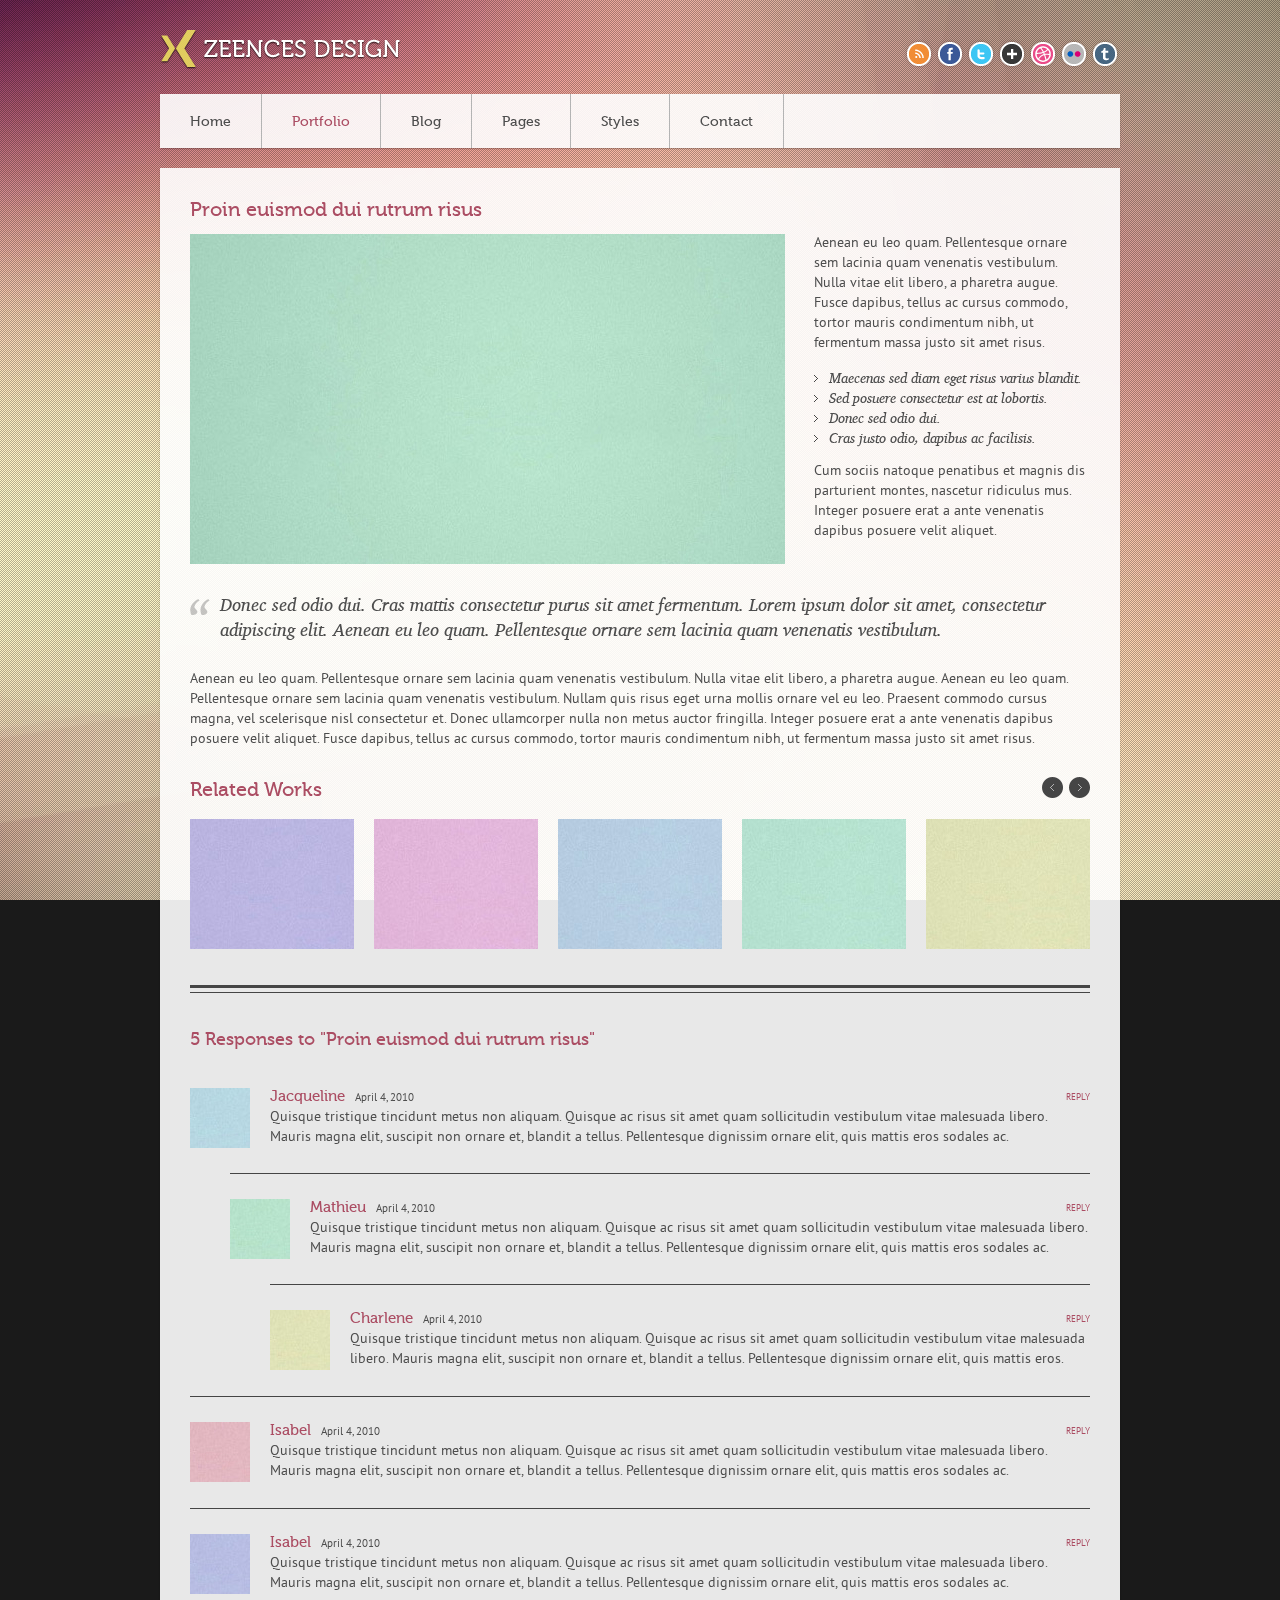
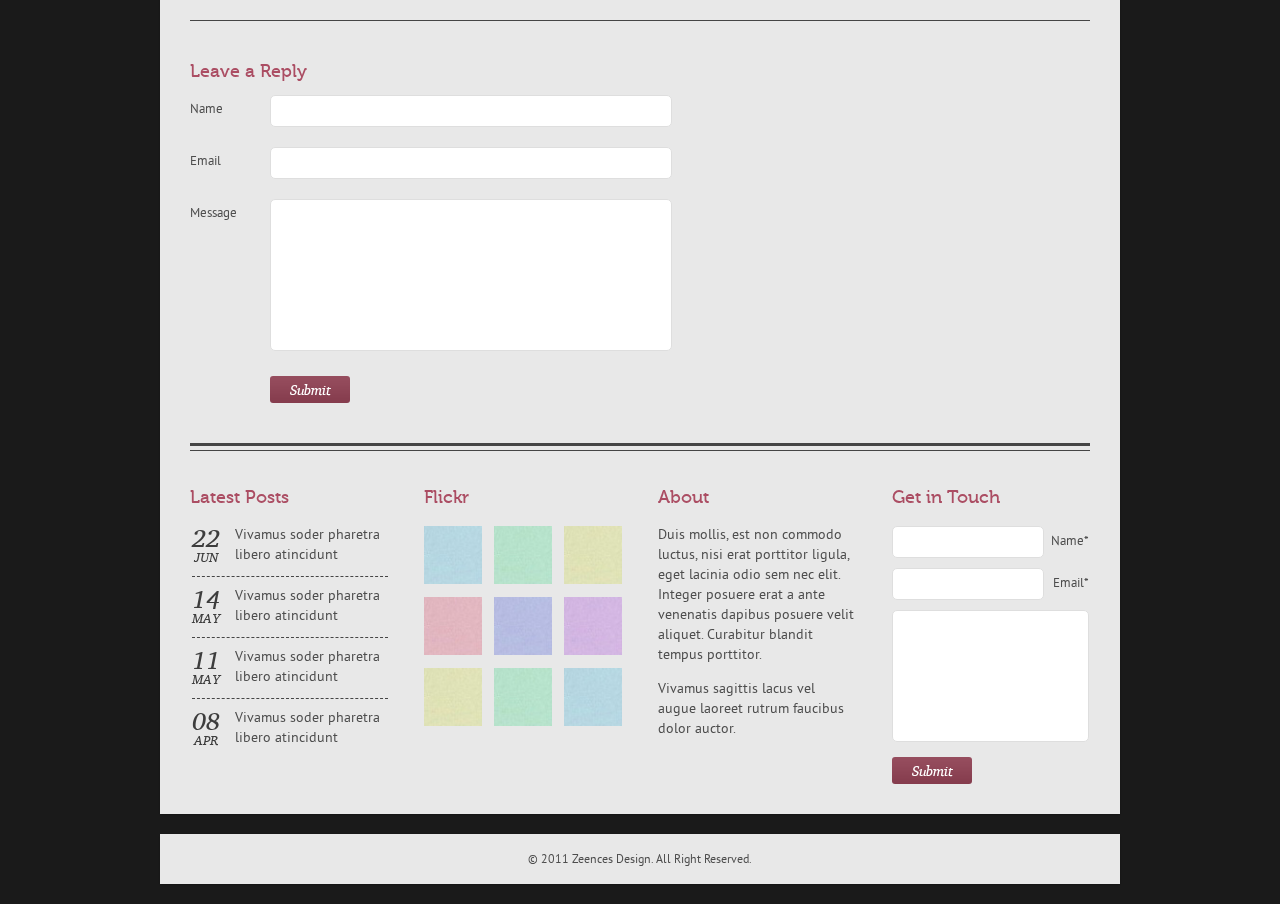
<file: HS Communications Website/templatesss/portfolio-post.html>
<!DOCTYPE HTML>
<html lang="en-US">
<head>
<meta charset="UTF-8">
<title>Zeences Design</title>
<link rel="shortcut icon" type="image/x-icon" href="style/images/favicon.png" />
<link rel="stylesheet" type="text/css" href="style.css" media="all" />
<link rel="stylesheet" type="text/css" href="style/color/red.css" media="all" />
<link rel="stylesheet" type="text/css" media="screen" href="style/css/prettyPhoto.css"  />
<link rel="stylesheet" type="text/css" href="style/type/museo.css" media="all" />
<link rel="stylesheet" type="text/css" href="style/type/ptsans.css" media="all" />
<link rel="stylesheet" type="text/css" href="style/type/charis.css" media="all" />
<!--[if IE 7]>
<link rel="stylesheet" type="text/css" href="style/css/ie7.css" media="all" />
<![endif]-->
<!--[if IE 8]>
<link rel="stylesheet" type="text/css" href="style/css/ie8.css" media="all" />
<![endif]-->
<!--[if IE 9]>
<link rel="stylesheet" type="text/css" href="style/css/ie9.css" media="all" />
<![endif]-->
<script type="text/javascript" src="style/js/jquery-1.6.2.min.js"></script>
<script type="text/javascript" src="style/js/ddsmoothmenu.js"></script>
<script type="text/javascript" src="style/js/transify.js"></script>
<script type="text/javascript" src="style/js/jquery.prettyPhoto.js"></script>
<script type="text/javascript" src="style/js/jquery.jcarousel.js"></script>
<script type="text/javascript" src="style/js/carousel.js"></script>
<script type="text/javascript" src="style/js/jquery.superbgimage.min.js"></script>
<script type="text/javascript" src="style/js/jquery.slickforms.js"></script>
<script type="text/javascript">
jQuery(document).ready(function($){
	$('.forms:not(.cform)').dcSlickForms();
});
</script>
</head>
<body>
<!-- Fullscreen backgrounds -->
<div id="thumbs">
<a href="style/images/art/bg1.jpg">1</a>
<a href="style/images/art/bg2.jpg">2</a>
<a href="style/images/art/bg3.jpg">3</a>
<a href="style/images/art/bg4.jpg">4</a>
<a href="style/images/art/bg5.jpg">5</a>
<a href="style/images/art/bg6.jpg">6</a>
</div>
<div id="superbgimage">
	<div class="scanlines"></div>
</div>
<!-- End Fullscreen backgrounds -->
<!-- Begin Wrapper -->
<div id="wrapper">
  <div id="header">
    <div class="logo"><a href="index.html"><img src="style/images/logo.png" alt="" /></a></div>
    <div class="social">
      <ul>
        <li><a href="#"><img src="style/images/icon-rss.png" alt="RSS" /></a></li>
        <li><a href="#"><img src="style/images/icon-facebook.png" alt="Facebook" /></a></li>
        <li><a href="#"><img src="style/images/icon-twitter.png" alt="Twitter" /></a></li>
        <li><a href="#"><img src="style/images/icon-googleplus.png" alt="Google+" /></a></li>
        <li><a href="#"><img src="style/images/icon-dribble.png" alt="Dribble" /></a></li>
        <li><a href="#"><img src="style/images/icon-flickr.png" alt="Flickr" /></a></li>
        <li><a href="#"><img src="style/images/icon-tumblr.png" alt="Tumblr" /></a></li>
      </ul>
    </div>
  </div>
  <div class="clear"></div>
  <!-- Begin Menu -->
  <div id="menu" class="menu opacity">
    <ul>
      <li><a href="index.html">Home</a></li>
      <li><a href="portfolio.html" class="active">Portfolio</a>
        <ul>
          <li><a href="portfolio.html">Portfolio 5 Columns</a></li>
          <li><a href="portfolio-post.html">Portfolio Post</a></li>
        </ul>
      </li>
      <li><a href="blog.html">Blog</a>
        <ul>
          <li><a href="post.html">Blog Post</a></li>
        </ul>
      </li>
      <li><a href="fullwidth.html">Pages</a>
        <ul>
          <li><a href="fullwidth.html">Full Width Page</a></li>
          <li><a href="pagewithsidebar.html">Page with Sidebar</a></li>
        </ul>
      </li>
      <li><a href="button-boxes-images.html">Styles</a>
        <ul>
          <li><a href="button-boxes-images.html">Buttons Boxes Images</a></li>
          <li><a href="columns.html">Columns</a></li>
          <li><a href="typography.html">Typography</a></li>
          <li><a href="tab-toggle-table.html">Tabs Toggle Tables</a></li>
          <li><a href="testimonials.html">Testimonials</a></li>
        </ul>
      </li>
      <li><a href="contact.html">Contact</a></li>
    </ul>
    <br style="clear: left" />
  </div>
  <!-- End Menu --> 
  
  <!-- Begin Container -->
  <div id="container" class="opacity">
    <div class="full-width">
      <h2>Proin euismod dui rutrum risus</h2>
      <div class="two-third"> <img src="style/images/art/post1.jpg" alt="" /> </div>
      <div class="one-third last">
        <p>Aenean eu leo quam. Pellentesque ornare sem lacinia quam venenatis vestibulum. Nulla vitae elit libero, a pharetra augue. Fusce dapibus, tellus ac cursus commodo, tortor mauris condimentum nibh, ut fermentum massa justo sit amet risus. </p>
        <br />
        <ul>
          <li>Maecenas sed diam eget risus varius blandit. </li>
          <li>Sed posuere consectetur est at lobortis. </li>
          <li>Donec sed odio dui. </li>
          <li>Cras justo odio, dapibus ac facilisis.</li>
        </ul>
        <br />
        <p>Cum sociis natoque penatibus et magnis dis parturient montes, nascetur ridiculus mus. Integer posuere erat a ante venenatis dapibus posuere velit aliquet.</p>
      </div>
      <div class="clear"></div>
      <br />
      <br />
      <blockquote>Donec sed odio dui. Cras mattis consectetur purus sit amet fermentum. Lorem ipsum dolor sit amet, consectetur adipiscing elit. Aenean eu leo quam. Pellentesque ornare sem lacinia quam venenatis vestibulum. </blockquote>
      <br />
      <br />
      <p>Aenean eu leo quam. Pellentesque ornare sem lacinia quam venenatis vestibulum. Nulla vitae elit libero, a pharetra augue. Aenean eu leo quam. Pellentesque ornare sem lacinia quam venenatis vestibulum. Nullam quis risus eget urna mollis ornare vel eu leo. Praesent commodo cursus magna, vel scelerisque nisl consectetur et.
        
        Donec ullamcorper nulla non metus auctor fringilla. Integer posuere erat a ante venenatis dapibus posuere velit aliquet. Fusce dapibus, tellus ac cursus commodo, tortor mauris condimentum nibh, ut fermentum massa justo sit amet risus.</p>
      <br />
      <br />
      <!-- Begin Latest Works -->
      <h2>Related Works</h2>
      <div class="carousel">
        <div id="carousel-scroll"><a href="#" id="prev">Prev</a><a href="#" id="next">Next</a></div>
        <ul>
          <li> <a href="#"> <span class="overlay details"></span><img src="style/images/art/c1.jpg" alt="" /> </a> </li>
          <li> <a href="#"> <span class="overlay details"></span><img src="style/images/art/c2.jpg" alt="" /> </a> </li>
          <li> <a href="#"> <span class="overlay details"></span><img src="style/images/art/c3.jpg" alt="" /> </a> </li>
          <li> <a href="#"> <span class="overlay details"></span><img src="style/images/art/c4.jpg" alt="" /> </a> </li>
          <li> <a href="#"> <span class="overlay details"></span><img src="style/images/art/c5.jpg" alt="" /> </a> </li>
          <li> <a href="#"> <span class="overlay details"></span><img src="style/images/art/c6.jpg" alt="" /> </a> </li>
        </ul>
      </div>
      <!-- End Latest Works -->
      <div class="hr2"></div>
      
      <!-- Begin Comments -->
      
      <h3>5 Responses to "Proin euismod dui rutrum risus"</h3>
      
      <!-- Begin Comments -->
      <div id="comments">
        <ol id="singlecomments" class="commentlist">
          <li class= "clearfix">
            <div class="user"><img alt="" src="style/images/art/a1.jpg" height="60" width="60" class="avatar" /></div>
            <div class="message">
              <div class="info">
                <h3><a href="#">Jacqueline</a></h3>
                <span class="date">April 4, 2010</span> <a class="reply-link" href="#">Reply</a> </div>
              <p>Quisque tristique tincidunt metus non aliquam. Quisque ac risus sit amet quam sollicitudin vestibulum vitae malesuada libero. Mauris magna elit, suscipit non ornare et, blandit a tellus. Pellentesque dignissim ornare elit, quis mattis eros sodales ac.</p>
            </div>
            <div class="clear"></div>
            <ul class="children">
              <li class= "clearfix">
                <div class="user"><img alt="" src="style/images/art/a2.jpg" height="60" width="60" class="avatar" /></div>
                <div class="message">
                  <div class="info">
                    <h3><a href="#">Mathieu</a></h3>
                    <span class="date">April 4, 2010</span> <a class="reply-link" href="#">Reply</a> </div>
                  <p>Quisque tristique tincidunt metus non aliquam. Quisque ac risus sit amet quam sollicitudin vestibulum vitae malesuada libero. Mauris magna elit, suscipit non ornare et, blandit a tellus. Pellentesque dignissim ornare elit, quis mattis eros sodales ac.</p>
                </div>
                <div class="clear"></div>
                <ul class="children">
                  <li class= "clearfix">
                    <div class="user"><img alt="" src="style/images/art/a3.jpg" height="60" width="60" class="avatar" /></div>
                    <div class="message">
                      <div class="info">
                        <h3><a href="#">Charlene</a></h3>
                        <span class="date">April 4, 2010</span> <a class="reply-link" href="#">Reply</a> </div>
                      <p>Quisque tristique tincidunt metus non aliquam. Quisque ac risus sit amet quam sollicitudin vestibulum vitae malesuada libero. Mauris magna elit, suscipit non ornare et, blandit a tellus. Pellentesque dignissim ornare elit, quis mattis eros.</p>
                    </div>
                    <div class="clear"></div>
                  </li>
                </ul>
              </li>
            </ul>
          </li>
          <li class= "clearfix">
            <div class="user"><img alt="" src="style/images/art/a4.jpg" height="60" width="60" class="avatar" /></div>
            <div class="message">
              <div class="info">
                <h3><a href="#">Isabel</a></h3>
                <span class="date">April 4, 2010</span> <a class="reply-link" href="#">Reply</a> </div>
              <p>Quisque tristique tincidunt metus non aliquam. Quisque ac risus sit amet quam sollicitudin vestibulum vitae malesuada libero. Mauris magna elit, suscipit non ornare et, blandit a tellus. Pellentesque dignissim ornare elit, quis mattis eros sodales ac.</p>
            </div>
            <div class="clear"></div>
          </li>
          <li class= "clearfix">
            <div class="user"><img alt="" src="style/images/art/a5.jpg" height="60" width="60" class="avatar" /></div>
            <div class="message">
              <div class="info">
                <h3><a href="#">Isabel</a></h3>
                <span class="date">April 4, 2010</span> <a class="reply-link" href="#">Reply</a> </div>
              <p>Quisque tristique tincidunt metus non aliquam. Quisque ac risus sit amet quam sollicitudin vestibulum vitae malesuada libero. Mauris magna elit, suscipit non ornare et, blandit a tellus. Pellentesque dignissim ornare elit, quis mattis eros sodales ac.</p>
            </div>
            <div class="clear"></div>
          </li>
        </ol>
      </div>
      <!-- End Comments --> 
      
      <!-- Begin Form -->
      <div class="comment-form">
        <h3>Leave a Reply</h3>
        <div class="form-container">
          <form class="forms cform" action="#" method="post">
            <fieldset>
              <ol>
                <li class="form-row text-input-row">
                  <label>Name</label>
                  <input type="text" name="name" value="" class="text-input required" title="" />
                </li>
                <li class="form-row text-input-row">
                  <label>Email</label>
                  <input type="text" name="email" value="" class="text-input required email" title="" />
                </li>
                <li class="form-row text-area-row">
                  <label>Message</label>
                  <textarea name="message" class="text-area required"></textarea>
                </li>
                <li class="form-row hidden-row">
                  <input type="hidden" name="hidden" value="" />
                </li>
                <li class="button-row">
                  <input type="submit" value="Submit" name="submit" class="btn-submit" />
                </li>
              </ol>
              <input type="hidden" name="v_error" id="v-error" value="Required" />
              <input type="hidden" name="v_email" id="v-email" value="Enter a valid email" />
            </fieldset>
          </form>
          <div class="response"></div>
        </div>
      </div>
      <!-- End Form --> 
      
      <!-- End Comments --> 
      
    </div>
    <!-- End Full Width -->
    
    <div class="clear"></div>
    <div id="footer">
      <div class="footer-top"></div>
      <!-- Divider -->
      <div class="one-fourth">
        <h3>Latest Posts</h3>
        <ul class="latest-posts">
          <li><span class="date"><em class="day">22</em><em class="month">Jun</em></span> <a href="#">Vivamus soder pharetra libero atincidunt</a> </li>
          <li><span class="date"><em class="day">14</em><em class="month">May</em></span> <a href="#">Vivamus soder pharetra libero atincidunt</a> </li>
          <li><span class="date"><em class="day">11</em><em class="month">May</em></span> <a href="#">Vivamus soder pharetra libero atincidunt</a> </li>
          <li><span class="date"><em class="day">08</em><em class="month">Apr</em></span> <a href="#">Vivamus soder pharetra libero atincidunt</a> </li>
        </ul>
      </div>
      <div class="one-fourth">
        <h3>Flickr</h3>
        <ul class="flickr">
          <li><a href="#"><img src="style/images/art/f1.jpg" alt="" /></a></li>
          <li><a href="#"><img src="style/images/art/f2.jpg" alt="" /></a></li>
          <li><a href="#"><img src="style/images/art/f3.jpg" alt="" /></a></li>
          <li><a href="#"><img src="style/images/art/f4.jpg" alt="" /></a></li>
          <li><a href="#"><img src="style/images/art/f5.jpg" alt="" /></a></li>
          <li><a href="#"><img src="style/images/art/f6.jpg" alt="" /></a></li>
          <li><a href="#"><img src="style/images/art/f7.jpg" alt="" /></a></li>
          <li><a href="#"><img src="style/images/art/f8.jpg" alt="" /></a></li>
          <li><a href="#"><img src="style/images/art/f9.jpg" alt="" /></a></li>
        </ul>
      </div>
      <div class="one-fourth">
        <h3>About</h3>
        <p>Duis mollis, est non commodo luctus, nisi erat porttitor ligula, eget lacinia odio sem nec elit. Integer posuere erat a ante venenatis dapibus posuere velit aliquet. Curabitur blandit tempus porttitor.</p> <br />
        <p>Vivamus sagittis lacus vel augue laoreet rutrum faucibus dolor auctor.</p>
      </div>
      <div class="one-fourth last">
        <h3>Get in Touch</h3>
        <!-- Form -->
        <div class="form-container">
          <form class="forms" action="contact/form-handler.php" method="post">
            <fieldset>
              <ol>
                <li class="form-row text-input-row">
                  <label>Name*</label>
                  <input type="text" name="name" value="" class="text-input required" title="" />
                </li>
                <li class="form-row text-input-row">
                  <label>Email*</label>
                  <input type="text" name="email" value="" class="text-input required email" title="" />
                </li>
                <li class="form-row text-area-row">
                  <textarea name="message" class="text-area required"></textarea>
                </li>
                <li class="form-row hidden-row">
                  <input type="hidden" name="hidden" value="" />
                </li>
                <li class="button-row">
                  <input type="submit" value="Submit" name="submit" class="btn-submit" />
                </li>
              </ol>
              <input type="hidden" name="v_error" id="v-error" value="Required" />
              <input type="hidden" name="v_email" id="v-email" value="Enter a valid email" />
            </fieldset>
          </form>
          <div class="response"></div>
        </div>
        <!-- End Form --> 
      </div>
      <div class="clear"></div>
    </div>
  </div>
  <!-- End Container -->
  
  <div id="copyright" class="opacity">
    <p>© 2011 Zeences Design. All Right Reserved.</p>
  </div>
</div>
<!-- End Wrapper --> 

<script type="text/javascript" src="style/js/scripts.js"></script>
</body>
</html>
</file>
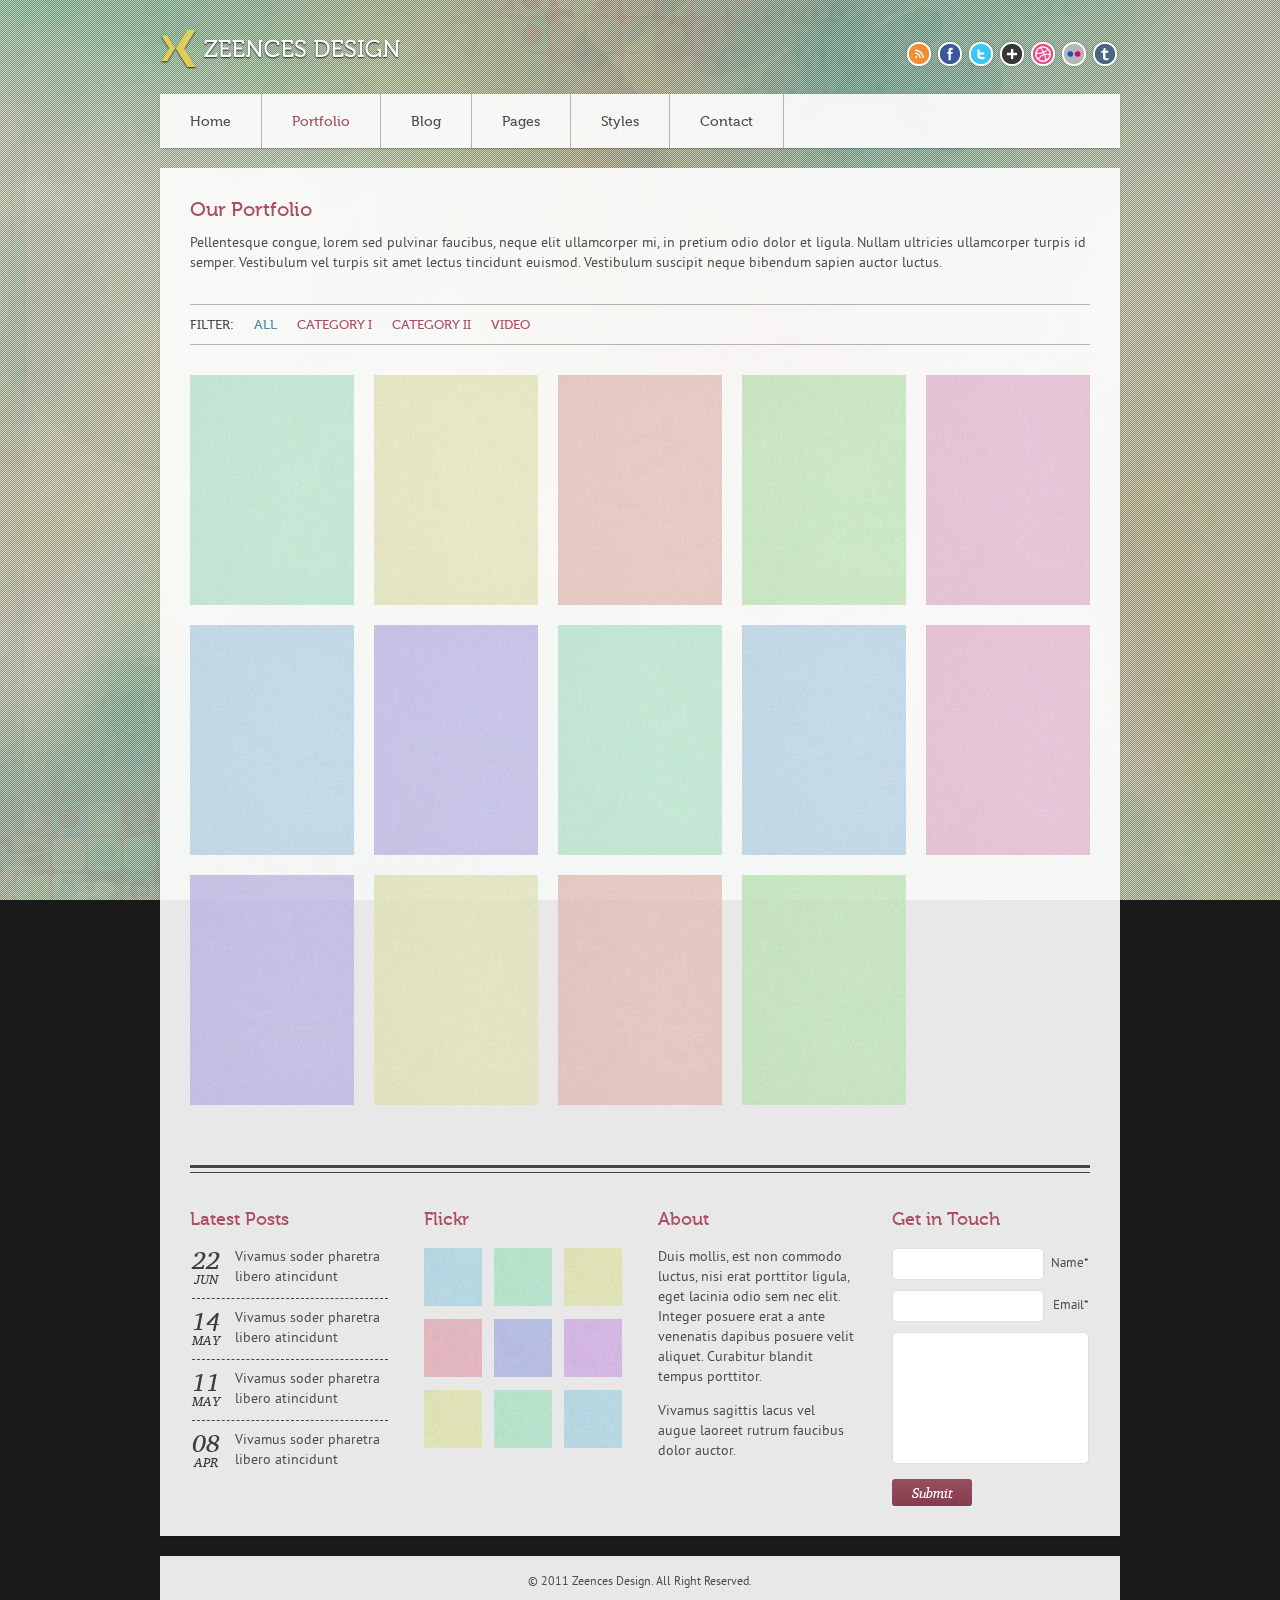
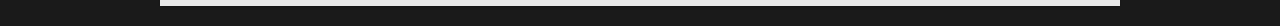
<file: HS Communications Website/templatesss/portfolio.html>
<!DOCTYPE HTML>
<html lang="en-US">
<head>
<meta charset="UTF-8">
<title>Zeences Design</title>
<link rel="shortcut icon" type="image/x-icon" href="style/images/favicon.png" />
<link rel="stylesheet" type="text/css" href="style.css" media="all" />
<link rel="stylesheet" type="text/css" href="style/color/red.css" media="all" />
<link rel="stylesheet" type="text/css" media="screen" href="style/css/prettyPhoto.css"  />
<link rel="stylesheet" type="text/css" href="style/type/museo.css" media="all" />
<link rel="stylesheet" type="text/css" href="style/type/ptsans.css" media="all" />
<link rel="stylesheet" type="text/css" href="style/type/charis.css" media="all" />
<!--[if IE 7]>
<link rel="stylesheet" type="text/css" href="style/css/ie7.css" media="all" />
<![endif]-->
<!--[if IE 8]>
<link rel="stylesheet" type="text/css" href="style/css/ie8.css" media="all" />
<![endif]-->
<!--[if IE 9]>
<link rel="stylesheet" type="text/css" href="style/css/ie9.css" media="all" />
<![endif]-->
<script type="text/javascript" src="style/js/jquery-1.6.2.min.js"></script>
<script type="text/javascript" src="style/js/jquery.masonry.min.js"></script> 
<script type="text/javascript" src="style/js/ddsmoothmenu.js"></script>
<script type="text/javascript" src="style/js/transify.js"></script>
<script type="text/javascript" src="style/js/jquery.prettyPhoto.js"></script>
<script type="text/javascript" src="style/js/jquery.superbgimage.min.js"></script>
<script type="text/javascript" src="style/js/jquery.slickforms.js"></script>
<script type="text/javascript">
jQuery(document).ready(function($){
	$('.forms').dcSlickForms();
});
</script>
<script type="text/javascript">
$(document).ready(function() {
	
      var 
        speed = 1000,   // animation speed
        $wall = $('#portfolio .items'),

        masonryOptions = {         // initial masonry options

          itemSelector: '.box:not(.invis)',
          animate: true,
          animationOptions: {
            duration: speed,
            queue: false
          }
        };
		
		$wall.imagesLoaded(function(){
			
			$wall.masonry(masonryOptions);
			
			// Create array of filters from link href
			var arrFilter = [];
			$('#filtering-nav a').each(function(){
				fhash = $(this).attr('href').replace('#','');
				if(fhash != 'all'){
					arrFilter.push(fhash);
				}
			});
			
			//  Get the parameter value after the # symbol
			var url=document.URL.split('#')[1];
			if(url == undefined){
				url = 'all';
			}
			$('#filtering-nav a.'+url).parent().addClass('active');
			
			if(jQuery.inArray(url, arrFilter) > '-1'){
				// set masonry options animate to false
				masonryOptions.animate = false;
				// hide boxes that don't match the filter class
				$wall.children().not('.'+url).toggleClass('invis').hide();
			}
		//	imageSetCss($(".box"));
			// run masonry again
			$wall.masonry(masonryOptions);
		//	imageFadeIn($(".box"));
		$wall.animate({opacity: 1},1000);
			
		});
		
		$('#filtering-nav a').click(function(e){
			var color = $(this).attr('class');
			filterClass = '.' + color;
			$('#filtering-nav li').removeClass('active');
			$(this).parent().addClass('active');
			
			if(filterClass=='.all') {
			  // show all hidden boxes
			  $wall.children('.invis').toggleClass('invis').fadeIn(speed);
			} else {
			  // hide visible boxes 
			  $wall.children().not(filterClass).not('.invis').toggleClass('invis').fadeOut(speed);
			  // show hidden boxes
			  $wall.children(filterClass+'.invis').toggleClass('invis').fadeIn(speed);
			}
			$wall.masonry({animate: true});
			// set hash in URL
			location.hash = color;
			e.preventDefault();
		});
});
$.fn.imagesLoaded = function(a) {
	var 
	b=this.find("img"),
	c=[],
	d=this,
	e=b.length;
	
	if(!b.length){
		a.call(this);
		return this
	}
	b.one("load error",function(){
		--e===0&&(e=b.length,b.one("load error",function(){
			--e===0&&a.call(d)}).each(function(){
				this.src=c.shift()
			})
		)}
	).each(function(){
		c.push(this.src),this.src="[data-uri]"
	});
	return this
};
  </script> 
</head>
<body>
<!-- Fullscreen backgrounds -->
<div id="thumbs">
<a href="style/images/art/bg1.jpg">1</a>
<a href="style/images/art/bg2.jpg">2</a>
<a href="style/images/art/bg3.jpg">3</a>
<a href="style/images/art/bg4.jpg">4</a>
<a href="style/images/art/bg5.jpg">5</a>
<a href="style/images/art/bg6.jpg">6</a>
</div>
<div id="superbgimage">
	<div class="scanlines"></div>
</div>
<!-- End Fullscreen backgrounds -->
<!-- Begin Wrapper -->
<div id="wrapper">
  <div id="header">
    <div class="logo"><a href="index.html"><img src="style/images/logo.png" alt="" /></a></div>
    <div class="social">
      <ul>
        <li><a href="#"><img src="style/images/icon-rss.png" alt="RSS" /></a></li>
        <li><a href="#"><img src="style/images/icon-facebook.png" alt="Facebook" /></a></li>
        <li><a href="#"><img src="style/images/icon-twitter.png" alt="Twitter" /></a></li>
        <li><a href="#"><img src="style/images/icon-googleplus.png" alt="Google+" /></a></li>
        <li><a href="#"><img src="style/images/icon-dribble.png" alt="Dribble" /></a></li>
        <li><a href="#"><img src="style/images/icon-flickr.png" alt="Flickr" /></a></li>
        <li><a href="#"><img src="style/images/icon-tumblr.png" alt="Tumblr" /></a></li>
      </ul>
    </div>
  </div>
  <div class="clear"></div>
  <!-- Begin Menu -->
  <div id="menu" class="menu opacity">
    <ul>
      <li><a href="index.html">Home</a></li>
      <li><a href="portfolio.html" class="active">Portfolio</a>
        <ul>
        	<li><a href="portfolio.html">Portfolio 5 Columns</a></li>
      	  <li><a href="portfolio-post.html">Portfolio Post</a></li>
        </ul>
      </li>
      <li><a href="blog.html">Blog</a>
        <ul>
      	  <li><a href="post.html">Blog Post</a></li>
        </ul>
      </li>
      <li><a href="fullwidth.html">Pages</a>
        <ul>
      	  <li><a href="fullwidth.html">Full Width Page</a></li>
      	  <li><a href="pagewithsidebar.html">Page with Sidebar</a></li>
        </ul>
      </li>
      <li><a href="button-boxes-images.html">Styles</a>
      	<ul>
      	  <li><a href="button-boxes-images.html">Buttons Boxes Images</a></li>
      	  <li><a href="columns.html">Columns</a></li>
      	  <li><a href="typography.html">Typography</a></li>
          <li><a href="tab-toggle-table.html">Tabs Toggle Tables</a></li>
          <li><a href="testimonials.html">Testimonials</a></li>
        </ul>
      </li>
      <li><a href="contact.html">Contact</a></li>
    </ul>
    <br style="clear: left" />
  </div>
  <!-- End Menu -->  
  
  <!-- Begin Container -->
  <div id="container" class="opacity">
    <h2>Our Portfolio</h2>
    <p>Pellentesque congue, lorem sed pulvinar faucibus, neque elit ullamcorper mi, in pretium odio dolor et ligula. Nullam ultricies ullamcorper turpis id semper. Vestibulum vel turpis sit amet lectus tincidunt euismod. Vestibulum suscipit neque bibendum sapien auctor luctus.</p>
    
    <!-- Begin Portfolio -->
      <div id="portfolio">
        <ul id="filtering-nav">
          <li>Filter:</li>
          <li><a class="all" href="#all">All</a></li>
          <li><a class="cat1" href="#cat1">Category I</a></li>
          <li><a class="cat2" href="#cat2">Category II</a></li>
          <li><a class="cat3" href="#cat3">Video</a></li>
        </ul>
        <div class="clear"></div>
        <div class="items">
          <div class="box col5 cat1"><a href="style/images/art/p1.jpg" rel="prettyPhoto" title="this is title"><span class="overlay zoom"></span><img src="style/images/art/p1.jpg" alt="" /></a></div>
          <div class="box col5 cat2"><a href="portfolio-post.html"><span class="overlay details"></span><img src="style/images/art/p2.jpg" alt="" /></a></div>
          <div class="box col5 cat1"><a href="style/images/art/p3.jpg" rel="prettyPhoto" title="this is title"><span class="overlay zoom"></span><img src="style/images/art/p3.jpg" alt="" /></a></div>
          <div class="box col5 cat2"><a href="style/images/art/p4.jpg" rel="prettyPhoto" title="this is title"><span class="overlay zoom"></span><img src="style/images/art/p4.jpg" alt="" /></a></div>
          <div class="box col5 cat1"><a href="portfolio-post.html"><span class="overlay details"></span><img src="style/images/art/p5.jpg" alt="" /></a></div>
          <div class="box col5 cat2"><a href="style/images/art/p6.jpg" rel="prettyPhoto" title="this is title"><span class="overlay zoom"></span><img src="style/images/art/p6.jpg" alt="" /></a></div>
          <div class="box col5 cat1"><a href="style/images/art/p7.jpg" rel="prettyPhoto" title="this is title"><span class="overlay zoom"></span><img src="style/images/art/p7.jpg" alt="" /></a></div>
          <div class="box col5 cat2"><a href="portfolio-post.html"><span class="overlay details"></span><img src="style/images/art/p8.jpg" alt="" /></a></div>
          <div class="box col5 cat2"><a href="style/images/art/p9.jpg" rel="prettyPhoto" title="this is title"><span class="overlay zoom"></span><img src="style/images/art/p9.jpg" alt="" /></a></div>
          <div class="box col5 cat1"><a href="style/images/art/p10.jpg" rel="prettyPhoto" title="this is title"><span class="overlay zoom"></span><img src="style/images/art/p10.jpg" alt="" /></a></div>
          <div class="box col5 cat2"><a href="portfolio-post.html"><span class="overlay details"></span><img src="style/images/art/p11.jpg" alt="" /></a></div>
          <div class="box col5 cat1"><a href="style/images/art/p12.jpg" rel="prettyPhoto" title="this is title"><span class="overlay zoom"></span><img src="style/images/art/p12.jpg" alt="" /></a></div>
		  <div class="box col5 cat3"><a href="http://vimeo.com/25518056" rel="prettyPhoto" title="this is title"><span class="overlay play"></span><img src="style/images/art/p13.jpg" alt="" /></a></div>
		  <div class="box col5 cat3"><a href="http://vimeo.com/6757600" rel="prettyPhoto" title="this is title"><span class="overlay play"></span><img src="style/images/art/p14.jpg" alt="" /></a></div>
        </div>
        <!-- .wrap --> 
    </div>
    <!-- End Portfolio -->
    
    <div class="clear"></div>
    <div id="footer">
      <div class="footer-top"></div>
      <!-- Divider -->
      <div class="one-fourth">
        <h3>Latest Posts</h3>
        <ul class="latest-posts">
          <li><span class="date"><em class="day">22</em><em class="month">Jun</em></span> <a href="#">Vivamus soder pharetra libero atincidunt</a> </li>
          <li><span class="date"><em class="day">14</em><em class="month">May</em></span> <a href="#">Vivamus soder pharetra libero atincidunt</a> </li>
          <li><span class="date"><em class="day">11</em><em class="month">May</em></span> <a href="#">Vivamus soder pharetra libero atincidunt</a> </li>
          <li><span class="date"><em class="day">08</em><em class="month">Apr</em></span> <a href="#">Vivamus soder pharetra libero atincidunt</a> </li>
        </ul>
      </div>
      <div class="one-fourth">
        <h3>Flickr</h3>
        <ul class="flickr">
          <li><a href="#"><img src="style/images/art/f1.jpg" alt="" /></a></li>
          <li><a href="#"><img src="style/images/art/f2.jpg" alt="" /></a></li>
          <li><a href="#"><img src="style/images/art/f3.jpg" alt="" /></a></li>
          <li><a href="#"><img src="style/images/art/f4.jpg" alt="" /></a></li>
          <li><a href="#"><img src="style/images/art/f5.jpg" alt="" /></a></li>
          <li><a href="#"><img src="style/images/art/f6.jpg" alt="" /></a></li>
          <li><a href="#"><img src="style/images/art/f7.jpg" alt="" /></a></li>
          <li><a href="#"><img src="style/images/art/f8.jpg" alt="" /></a></li>
          <li><a href="#"><img src="style/images/art/f9.jpg" alt="" /></a></li>
        </ul>
      </div>
      <div class="one-fourth">
        <h3>About</h3>
        <p>Duis mollis, est non commodo luctus, nisi erat porttitor ligula, eget lacinia odio sem nec elit. Integer posuere erat a ante venenatis dapibus posuere velit aliquet. Curabitur blandit tempus porttitor.</p> <br />
        <p>Vivamus sagittis lacus vel augue laoreet rutrum faucibus dolor auctor.</p>
      </div>
      <div class="one-fourth last">
        <h3>Get in Touch</h3>
        <!-- Form -->
        <div class="form-container">
          <form class="forms" action="contact/form-handler.php" method="post">
            <fieldset>
              <ol>
                <li class="form-row text-input-row">
                  <label>Name*</label>
                  <input type="text" name="name" value="" class="text-input required" title="" />
                </li>
                <li class="form-row text-input-row">
                  <label>Email*</label>
                  <input type="text" name="email" value="" class="text-input required email" title="" />
                </li>
                <li class="form-row text-area-row">
                  <textarea name="message" class="text-area required"></textarea>
                </li>
                <li class="form-row hidden-row">
                  <input type="hidden" name="hidden" value="" />
                </li>
                <li class="button-row">
                  <input type="submit" value="Submit" name="submit" class="btn-submit" />
                </li>
              </ol>
              <input type="hidden" name="v_error" id="v-error" value="Required" />
              <input type="hidden" name="v_email" id="v-email" value="Enter a valid email" />
            </fieldset>
          </form>
          <div class="response"></div>
        </div>
        <!-- End Form --> 
      </div>
      <div class="clear"></div>
    </div>
  </div>
  <!-- End Container -->
  
  <div id="copyright" class="opacity">
    <p>© 2011 Zeences Design. All Right Reserved.</p>
  </div>
</div>
<!-- End Wrapper --> 



<script type="text/javascript" src="style/js/scripts.js"></script>

</body>
</html>
</file>
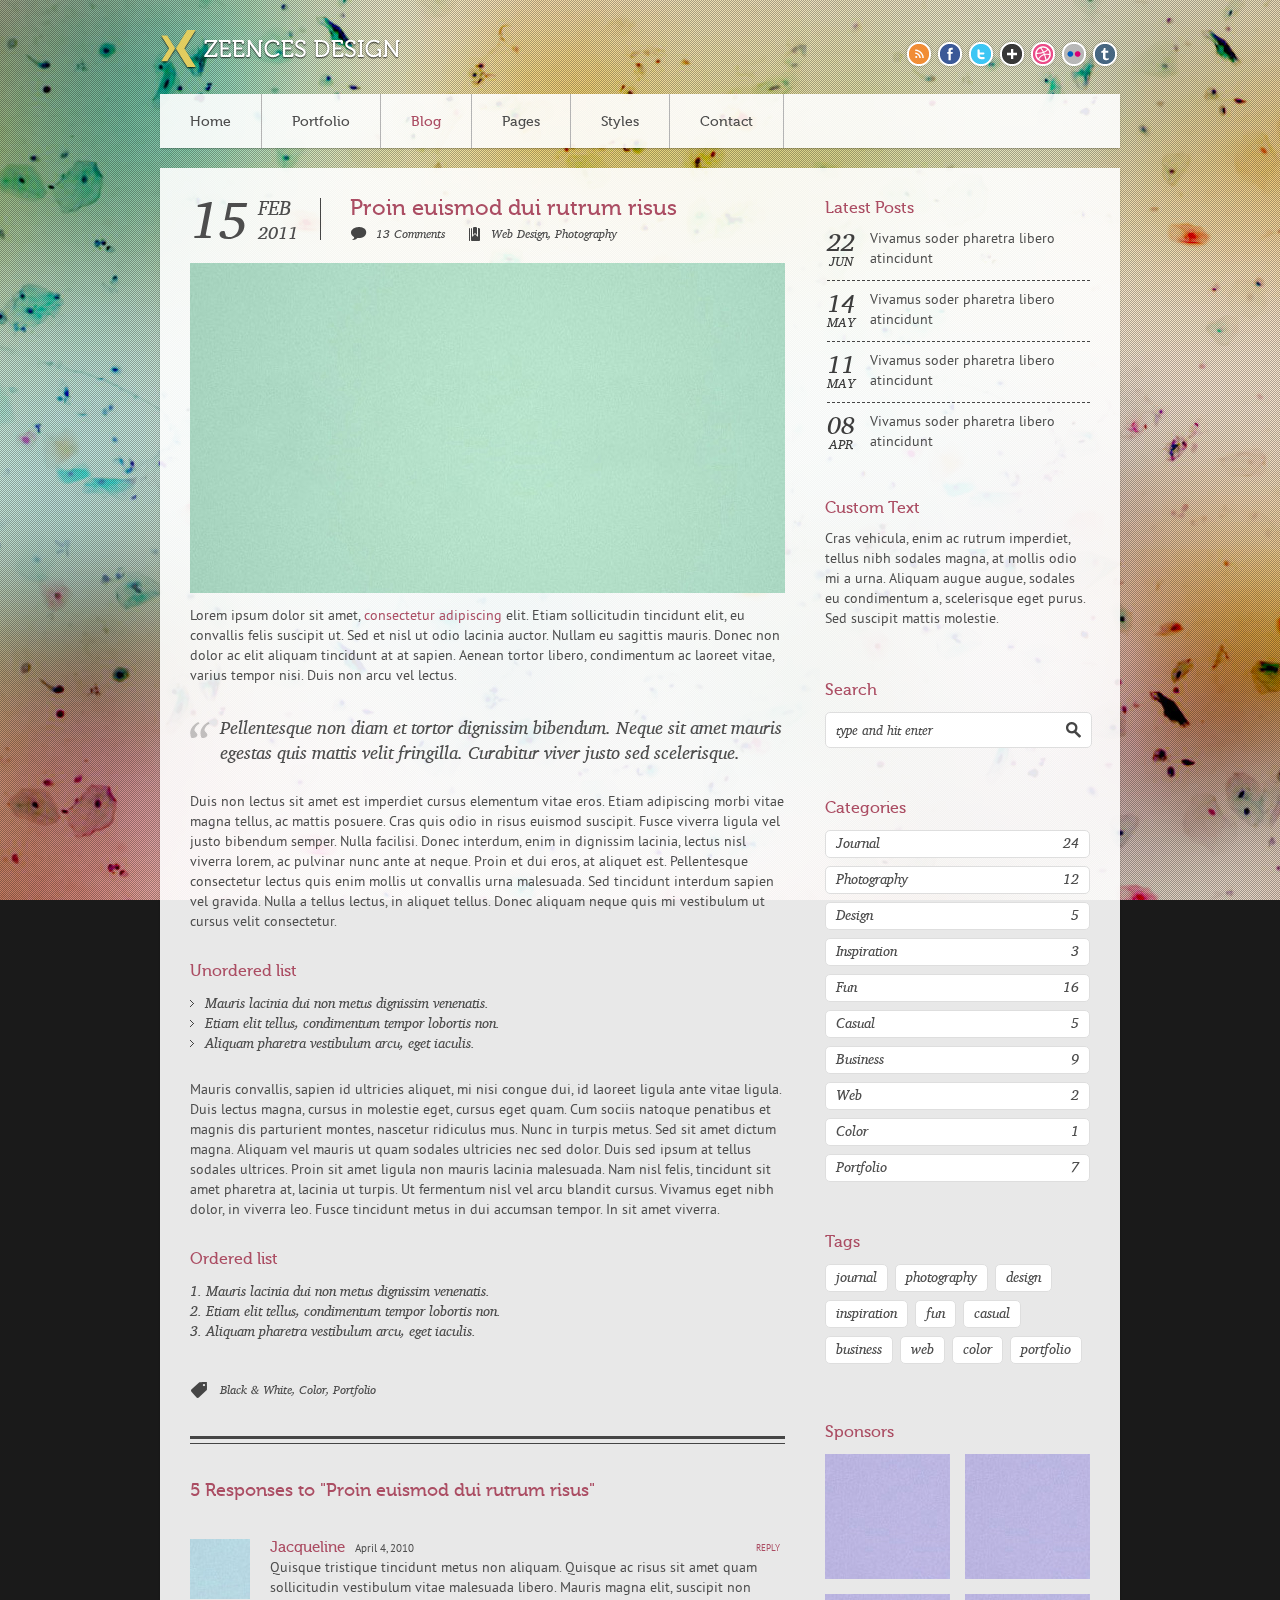
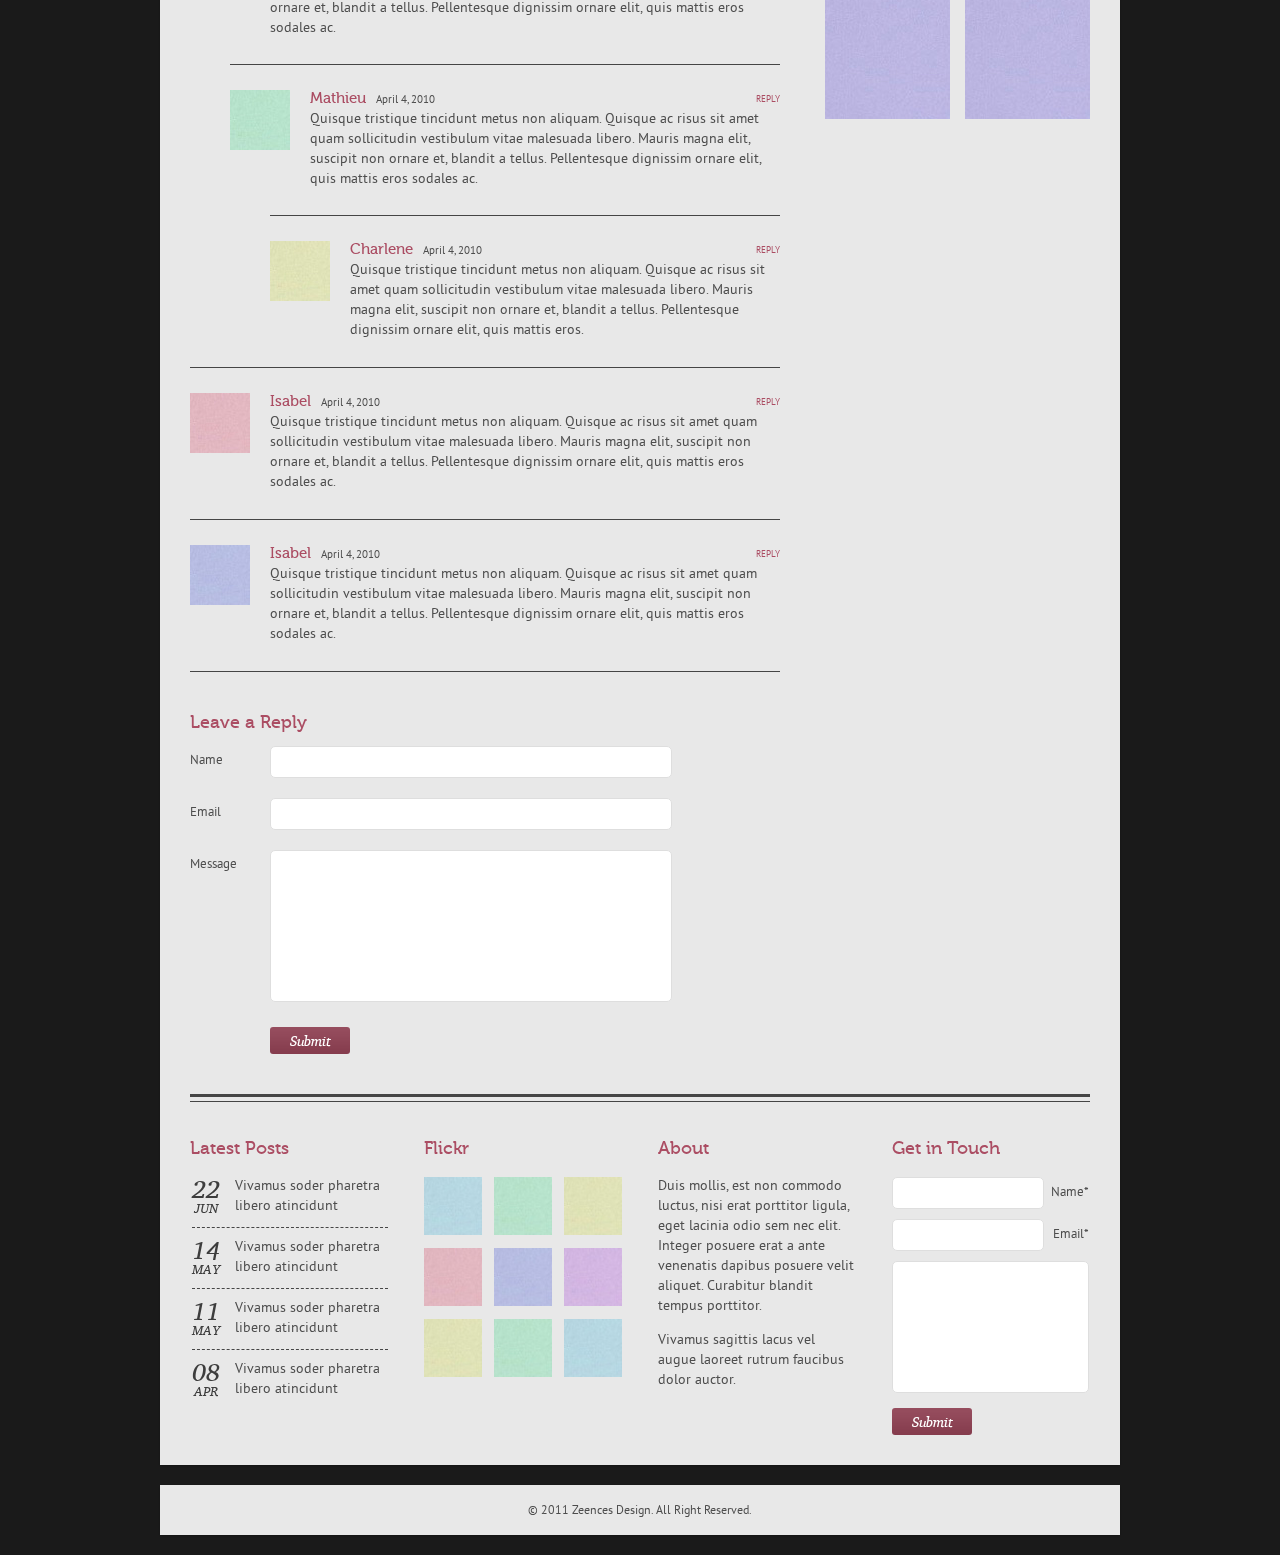
<file: HS Communications Website/templatesss/post.html>
<!DOCTYPE HTML>
<html lang="en-US">
<head>
<meta charset="UTF-8">
<title>Zeences Design</title>
<link rel="shortcut icon" type="image/x-icon" href="style/images/favicon.png" />
<link rel="stylesheet" type="text/css" href="style.css" media="all" />
<link rel="stylesheet" type="text/css" href="style/color/red.css" media="all" />
<link rel="stylesheet" type="text/css" media="screen" href="style/css/prettyPhoto.css"  />
<link rel="stylesheet" type="text/css" href="style/type/museo.css" media="all" />
<link rel="stylesheet" type="text/css" href="style/type/ptsans.css" media="all" />
<link rel="stylesheet" type="text/css" href="style/type/charis.css" media="all" />
<!--[if IE 7]>
<link rel="stylesheet" type="text/css" href="style/css/ie7.css" media="all" />
<![endif]-->
<!--[if IE 8]>
<link rel="stylesheet" type="text/css" href="style/css/ie8.css" media="all" />
<![endif]-->
<!--[if IE 9]>
<link rel="stylesheet" type="text/css" href="style/css/ie9.css" media="all" />
<![endif]-->
<script type="text/javascript" src="style/js/jquery-1.6.2.min.js"></script>
<script type="text/javascript" src="style/js/ddsmoothmenu.js"></script>
<script type="text/javascript" src="style/js/transify.js"></script>
<script type="text/javascript" src="style/js/jquery.prettyPhoto.js"></script>
<script type="text/javascript" src="style/js/jquery.superbgimage.min.js"></script>
<script type="text/javascript" src="style/js/jquery.slickforms.js"></script>
<script type="text/javascript">
jQuery(document).ready(function($){
	$('.forms:not(.cform)').dcSlickForms();
});
</script>
</head>
<body>
<!-- Fullscreen backgrounds -->
<div id="thumbs">
<a href="style/images/art/bg1.jpg">1</a>
<a href="style/images/art/bg2.jpg">2</a>
<a href="style/images/art/bg3.jpg">3</a>
<a href="style/images/art/bg4.jpg">4</a>
<a href="style/images/art/bg5.jpg">5</a>
<a href="style/images/art/bg6.jpg">6</a>
</div>
<div id="superbgimage">
	<div class="scanlines"></div>
</div>
<!-- End Fullscreen backgrounds -->
<!-- Begin Wrapper -->
<div id="wrapper">
  <div id="header">
    <div class="logo"><a href="index.html"><img src="style/images/logo.png" alt="" /></a></div>
    <div class="social">
      <ul>
        <li><a href="#"><img src="style/images/icon-rss.png" alt="RSS" /></a></li>
        <li><a href="#"><img src="style/images/icon-facebook.png" alt="Facebook" /></a></li>
        <li><a href="#"><img src="style/images/icon-twitter.png" alt="Twitter" /></a></li>
        <li><a href="#"><img src="style/images/icon-googleplus.png" alt="Google+" /></a></li>
        <li><a href="#"><img src="style/images/icon-dribble.png" alt="Dribble" /></a></li>
        <li><a href="#"><img src="style/images/icon-flickr.png" alt="Flickr" /></a></li>
        <li><a href="#"><img src="style/images/icon-tumblr.png" alt="Tumblr" /></a></li>
      </ul>
    </div>
  </div>
  <div class="clear"></div>
  <!-- Begin Menu -->
  <div id="menu" class="menu opacity">
    <ul>
      <li><a href="index.html">Home</a></li>
      <li><a href="portfolio.html">Portfolio</a>
        <ul>
          <li><a href="portfolio.html">Portfolio 5 Columns</a></li>
          <li><a href="portfolio-post.html">Portfolio Post</a></li>
        </ul>
      </li>
      <li><a href="blog.html" class="active">Blog</a>
        <ul>
          <li><a href="post.html">Blog Post</a></li>
        </ul>
      </li>
      <li><a href="fullwidth.html">Pages</a>
        <ul>
          <li><a href="fullwidth.html">Full Width Page</a></li>
          <li><a href="pagewithsidebar.html">Page with Sidebar</a></li>
        </ul>
      </li>
      <li><a href="button-boxes-images.html">Styles</a>
        <ul>
          <li><a href="button-boxes-images.html">Buttons Boxes Images</a></li>
          <li><a href="columns.html">Columns</a></li>
          <li><a href="typography.html">Typography</a></li>
          <li><a href="tab-toggle-table.html">Tabs Toggle Tables</a></li>
          <li><a href="testimonials.html">Testimonials</a></li>
        </ul>
      </li>
      <li><a href="contact.html">Contact</a></li>
    </ul>
    <br style="clear: left" />
  </div>
  <!-- End Menu --> 
  
  <!-- Begin Container -->
  <div id="container" class="opacity"> 
    
    <!-- Begin Blog -->
    <div class="blog-post"> 
      
      <!-- Begin Posts -->
      <div class="content"> 
        
        <!-- Begin Post -->
        <div class="post"> 
          
          <!-- Begin Post Info -->
          <div class="post-info"> 
            <!-- Begin Date -->
            <div class="post-date"> <span class="day">15</span> <span class="month">FEB</span> <span class="year">2011</span> </div>
            <!-- End Date --> 
            <!-- Begin Title -->
            <div class="post-title">
              <h1>Proin euismod dui rutrum risus</h1>
              <div class="post-meta"> <span class="comments"><a href="#">13 Comments</a></span> <span class="categories"><a href="#">Web Design</a>, <a href="#">Photography</a></span> </div>
            </div>
            <!-- End Title --> 
          </div>
          <!-- End Post Info -->
          
          <div class="post-text"> <img src="style/images/art/post1.jpg" alt="" /> <br />
            <p>Lorem ipsum dolor sit amet, <a href="#">consectetur adipiscing</a> elit. Etiam sollicitudin tincidunt elit, eu convallis felis suscipit ut. Sed et nisl ut odio lacinia auctor. Nullam eu sagittis mauris. Donec non dolor ac elit aliquam tincidunt at at sapien. Aenean tortor libero, condimentum ac laoreet vitae, varius tempor nisi. Duis non arcu vel lectus. </p>
            <br />
            <br />
            <blockquote>Pellentesque non diam et tortor dignissim bibendum. Neque sit amet mauris egestas quis mattis velit fringilla. Curabitur viver justo sed scelerisque.</blockquote>
            <br />
            <br />
            <p>Duis non lectus sit amet est imperdiet cursus elementum vitae eros. <span class="highlight">Etiam adipiscing</span> morbi vitae magna tellus, ac mattis posuere. Cras quis odio in risus euismod suscipit.  Fusce viverra ligula vel justo bibendum semper. Nulla facilisi. Donec interdum, enim in dignissim lacinia, lectus nisl viverra lorem, ac pulvinar nunc ante at neque. Proin et dui eros, at aliquet est. Pellentesque consectetur lectus quis enim mollis ut convallis urna malesuada. Sed tincidunt interdum sapien vel gravida. Nulla a tellus lectus, in aliquet tellus. Donec aliquam neque quis mi vestibulum ut cursus velit consectetur.</p>
            <br />
            <br />
            <h4>Unordered list</h4>
            <ul>
              <li>Mauris lacinia dui non metus dignissim venenatis.</li>
              <li>Etiam elit tellus, condimentum tempor lobortis non.</li>
              <li>Aliquam pharetra vestibulum arcu, eget iaculis. </li>
            </ul>
            <br />
            <br />
            <p> Mauris convallis, sapien id ultricies aliquet, mi nisi congue dui, id laoreet ligula ante vitae ligula. Duis lectus magna, cursus in molestie eget, cursus eget quam. Cum sociis natoque penatibus et magnis dis parturient montes, nascetur ridiculus mus. Nunc in turpis metus. Sed sit amet dictum magna.  Aliquam vel mauris ut quam sodales ultricies nec sed dolor. Duis sed ipsum at tellus sodales ultrices. Proin sit amet ligula non mauris lacinia malesuada. Nam nisl felis, tincidunt sit amet pharetra at, lacinia ut turpis. Ut fermentum nisl vel arcu blandit cursus. Vivamus eget nibh dolor, in viverra leo. Fusce tincidunt metus in dui accumsan tempor. In sit amet viverra. </p>
            <br />
            <br />
            <h4>Ordered list</h4>
            <ol>
              <li>Mauris lacinia dui non metus dignissim venenatis.</li>
              <li>Etiam elit tellus, condimentum tempor lobortis non.</li>
              <li>Aliquam pharetra vestibulum arcu, eget iaculis.</li>
            </ol>
            <br />
            <br />
          </div>
          <!-- End Text --> 
          <span class="tags"><a href="#">Black & White</a>, <a href="#">Color</a>, <a href="#">Portfolio</a></span> </div>
        <!-- End Post -->
        
        <div class="hr2"></div>
        
        <!-- Begin Comments -->
        
        <h3>5 Responses to "Proin euismod dui rutrum risus"</h3>
        
        <!-- Begin Comments -->
        <div id="comments">
          <ol id="singlecomments" class="commentlist">
            <li class= "clearfix">
              <div class="user"><img alt="" src="style/images/art/a1.jpg" height="60" width="60" class="avatar" /></div>
              <div class="message">
                <div class="info">
                  <h3><a href="#">Jacqueline</a></h3>
                  <span class="date">April 4, 2010</span> <a class="reply-link" href="#">Reply</a> </div>
                <p>Quisque tristique tincidunt metus non aliquam. Quisque ac risus sit amet quam sollicitudin vestibulum vitae malesuada libero. Mauris magna elit, suscipit non ornare et, blandit a tellus. Pellentesque dignissim ornare elit, quis mattis eros sodales ac.</p>
              </div>
              <div class="clear"></div>
              <ul class="children">
                <li class= "clearfix">
                  <div class="user"><img alt="" src="style/images/art/a2.jpg" height="60" width="60" class="avatar" /></div>
                  <div class="message">
                    <div class="info">
                      <h3><a href="#">Mathieu</a></h3>
                      <span class="date">April 4, 2010</span> <a class="reply-link" href="#">Reply</a> </div>
                    <p>Quisque tristique tincidunt metus non aliquam. Quisque ac risus sit amet quam sollicitudin vestibulum vitae malesuada libero. Mauris magna elit, suscipit non ornare et, blandit a tellus. Pellentesque dignissim ornare elit, quis mattis eros sodales ac.</p>
                  </div>
                  <div class="clear"></div>
                  <ul class="children">
                    <li class= "clearfix">
                      <div class="user"><img alt="" src="style/images/art/a3.jpg" height="60" width="60" class="avatar" /></div>
                      <div class="message">
                        <div class="info">
                          <h3><a href="#">Charlene</a></h3>
                          <span class="date">April 4, 2010</span> <a class="reply-link" href="#">Reply</a> </div>
                        <p>Quisque tristique tincidunt metus non aliquam. Quisque ac risus sit amet quam sollicitudin vestibulum vitae malesuada libero. Mauris magna elit, suscipit non ornare et, blandit a tellus. Pellentesque dignissim ornare elit, quis mattis eros.</p>
                      </div>
                      <div class="clear"></div>
                    </li>
                  </ul>
                </li>
              </ul>
            </li>
            <li class= "clearfix">
              <div class="user"><img alt="" src="style/images/art/a4.jpg" height="60" width="60" class="avatar" /></div>
              <div class="message">
                <div class="info">
                  <h3><a href="#">Isabel</a></h3>
                  <span class="date">April 4, 2010</span> <a class="reply-link" href="#">Reply</a> </div>
                <p>Quisque tristique tincidunt metus non aliquam. Quisque ac risus sit amet quam sollicitudin vestibulum vitae malesuada libero. Mauris magna elit, suscipit non ornare et, blandit a tellus. Pellentesque dignissim ornare elit, quis mattis eros sodales ac.</p>
              </div>
              <div class="clear"></div>
            </li>
            <li class= "clearfix">
              <div class="user"><img alt="" src="style/images/art/a5.jpg" height="60" width="60" class="avatar" /></div>
              <div class="message">
                <div class="info">
                  <h3><a href="#">Isabel</a></h3>
                  <span class="date">April 4, 2010</span> <a class="reply-link" href="#">Reply</a> </div>
                <p>Quisque tristique tincidunt metus non aliquam. Quisque ac risus sit amet quam sollicitudin vestibulum vitae malesuada libero. Mauris magna elit, suscipit non ornare et, blandit a tellus. Pellentesque dignissim ornare elit, quis mattis eros sodales ac.</p>
              </div>
              <div class="clear"></div>
            </li>
          </ol>
        </div>
        <!-- End Comments --> 
        
        <!-- Begin Form -->
        <div class="comment-form">
          <h3>Leave a Reply</h3>
          <div class="form-container">
            <form class="forms cform" action="#" method="post">
              <fieldset>
                <ol>
                  <li class="form-row text-input-row">
                    <label>Name</label>
                    <input type="text" name="name" value="" class="text-input required" title="" />
                  </li>
                  <li class="form-row text-input-row">
                    <label>Email</label>
                    <input type="text" name="email" value="" class="text-input required email" title="" />
                  </li>
                  <li class="form-row text-area-row">
                    <label>Message</label>
                    <textarea name="message" class="text-area required"></textarea>
                  </li>
                  <li class="form-row hidden-row">
                    <input type="hidden" name="hidden" value="" />
                  </li>
                  <li class="button-row">
                    <input type="submit" value="Submit" name="submit" class="btn-submit" />
                  </li>
                </ol>
                <input type="hidden" name="v_error" id="v-error" value="Required" />
                <input type="hidden" name="v_email" id="v-email" value="Enter a valid email" />
              </fieldset>
            </form>
            <div class="response"></div>
          </div>
        </div>
        <!-- End Form --> 
        
        <!-- End Comments --> 
        
      </div>
      <!-- End Posts --> 
      
      <!-- Begin Sidebar -->
      <div class="sidebar">
        <div class="sidebar-box">
          <h4>Latest Posts</h4>
          <ul class="latest-posts">
            <li><span class="date"><em class="day">22</em><em class="month">Jun</em></span> <a href="#">Vivamus soder pharetra libero atincidunt</a> </li>
            <li><span class="date"><em class="day">14</em><em class="month">May</em></span> <a href="#">Vivamus soder pharetra libero atincidunt</a> </li>
            <li><span class="date"><em class="day">11</em><em class="month">May</em></span> <a href="#">Vivamus soder pharetra libero atincidunt</a> </li>
            <li><span class="date"><em class="day">08</em><em class="month">Apr</em></span> <a href="#">Vivamus soder pharetra libero atincidunt</a> </li>
          </ul>
        </div>
        <div class="sidebar-box">
          <h4>Custom Text</h4>
          <p>Cras vehicula, enim ac rutrum imperdiet, tellus nibh sodales magna, at mollis odio mi a urna. Aliquam augue augue, sodales eu condimentum a, scelerisque eget purus. Sed suscipit mattis molestie.</p>
        </div>
        <div class="sidebar-box">
          <h4>Search</h4>
          <form class="searchform" method="get">
            <input type="text" id="s" name="s" value="type and hit enter" onfocus="this.value=''" onblur="this.value='type and hit enter'"/>
          </form>
        </div>
        <div class="sidebar-box">
          <h4>Categories</h4>
          <div class="cat-list">
            <ul>
              <li><a href="#">journal <span>24</span></a></li>
              <li><a href="#">photography <span>12</span></a></li>
              <li><a href="#">design <span>5</span></a></li>
              <li><a href="#">inspiration <span>3</span></a></li>
              <li><a href="#">fun <span>16</span></a></li>
              <li><a href="#">casual <span>5</span></a></li>
              <li><a href="#">business <span>9</span></a></li>
              <li><a href="#">web <span>2</span></a></li>
              <li><a href="#">color <span>1</span></a></li>
              <li><a href="#">portfolio <span>7</span></a></li>
            </ul>
          </div>
        </div>
        <div class="sidebar-box">
          <h4>Tags</h4>
          <div class="tag-list">
            <ul>
              <li><a href="#">journal</a></li>
              <li><a href="#">photography</a></li>
              <li><a href="#">design</a></li>
              <li><a href="#">inspiration</a></li>
              <li><a href="#">fun</a></li>
              <li><a href="#">casual</a></li>
              <li><a href="#">business</a></li>
              <li><a href="#">web</a></li>
              <li><a href="#">color</a></li>
              <li><a href="#">portfolio</a></li>
            </ul>
          </div>
        </div>
        <div class="sidebar-box">
          <h4>Sponsors</h4>
          <ul class="ads">
            <li><a href="#"><img src="style/images/art/ad1.jpg" alt="" /></a></li>
            <li><a href="#"><img src="style/images/art/ad2.jpg" alt="" /></a></li>
            <li><a href="#"><img src="style/images/art/ad3.jpg" alt="" /></a></li>
            <li><a href="#"><img src="style/images/art/ad4.jpg" alt="" /></a></li>
          </ul>
        </div>
      </div>
      <!-- End Sidebar --> 
    </div>
    <!-- End Blog -->
    
    <div class="clear"></div>
    <div id="footer">
      <div class="footer-top"></div>
      <!-- Divider -->
      <div class="one-fourth">
        <h3>Latest Posts</h3>
        <ul class="latest-posts">
          <li><span class="date"><em class="day">22</em><em class="month">Jun</em></span> <a href="#">Vivamus soder pharetra libero atincidunt</a> </li>
          <li><span class="date"><em class="day">14</em><em class="month">May</em></span> <a href="#">Vivamus soder pharetra libero atincidunt</a> </li>
          <li><span class="date"><em class="day">11</em><em class="month">May</em></span> <a href="#">Vivamus soder pharetra libero atincidunt</a> </li>
          <li><span class="date"><em class="day">08</em><em class="month">Apr</em></span> <a href="#">Vivamus soder pharetra libero atincidunt</a> </li>
        </ul>
      </div>
      <div class="one-fourth">
        <h3>Flickr</h3>
        <ul class="flickr">
          <li><a href="#"><img src="style/images/art/f1.jpg" alt="" /></a></li>
          <li><a href="#"><img src="style/images/art/f2.jpg" alt="" /></a></li>
          <li><a href="#"><img src="style/images/art/f3.jpg" alt="" /></a></li>
          <li><a href="#"><img src="style/images/art/f4.jpg" alt="" /></a></li>
          <li><a href="#"><img src="style/images/art/f5.jpg" alt="" /></a></li>
          <li><a href="#"><img src="style/images/art/f6.jpg" alt="" /></a></li>
          <li><a href="#"><img src="style/images/art/f7.jpg" alt="" /></a></li>
          <li><a href="#"><img src="style/images/art/f8.jpg" alt="" /></a></li>
          <li><a href="#"><img src="style/images/art/f9.jpg" alt="" /></a></li>
        </ul>
      </div>
      <div class="one-fourth">
        <h3>About</h3>
        <p>Duis mollis, est non commodo luctus, nisi erat porttitor ligula, eget lacinia odio sem nec elit. Integer posuere erat a ante venenatis dapibus posuere velit aliquet. Curabitur blandit tempus porttitor.</p> <br />
        <p>Vivamus sagittis lacus vel augue laoreet rutrum faucibus dolor auctor.</p>
      </div>
      <div class="one-fourth last">
        <h3>Get in Touch</h3>
        <!-- Form -->
        <div class="form-container">
          <form class="forms" action="contact/form-handler.php" method="post">
            <fieldset>
              <ol>
                <li class="form-row text-input-row">
                  <label>Name*</label>
                  <input type="text" name="name" value="" class="text-input required" title="" />
                </li>
                <li class="form-row text-input-row">
                  <label>Email*</label>
                  <input type="text" name="email" value="" class="text-input required email" title="" />
                </li>
                <li class="form-row text-area-row">
                  <textarea name="message" class="text-area required"></textarea>
                </li>
                <li class="form-row hidden-row">
                  <input type="hidden" name="hidden" value="" />
                </li>
                <li class="button-row">
                  <input type="submit" value="Submit" name="submit" class="btn-submit" />
                </li>
              </ol>
              <input type="hidden" name="v_error" id="v-error" value="Required" />
              <input type="hidden" name="v_email" id="v-email" value="Enter a valid email" />
            </fieldset>
          </form>
          <div class="response"></div>
        </div>
        <!-- End Form --> 
      </div>
      <div class="clear"></div>
    </div>
  </div>
  <!-- End Container -->
  
  <div id="copyright" class="opacity">
    <p>© 2011 Zeences Design. All Right Reserved.</p>
  </div>
</div>
<!-- End Wrapper --> 

<script type="text/javascript" src="style/js/scripts.js"></script>
</body>
</html>
</file>
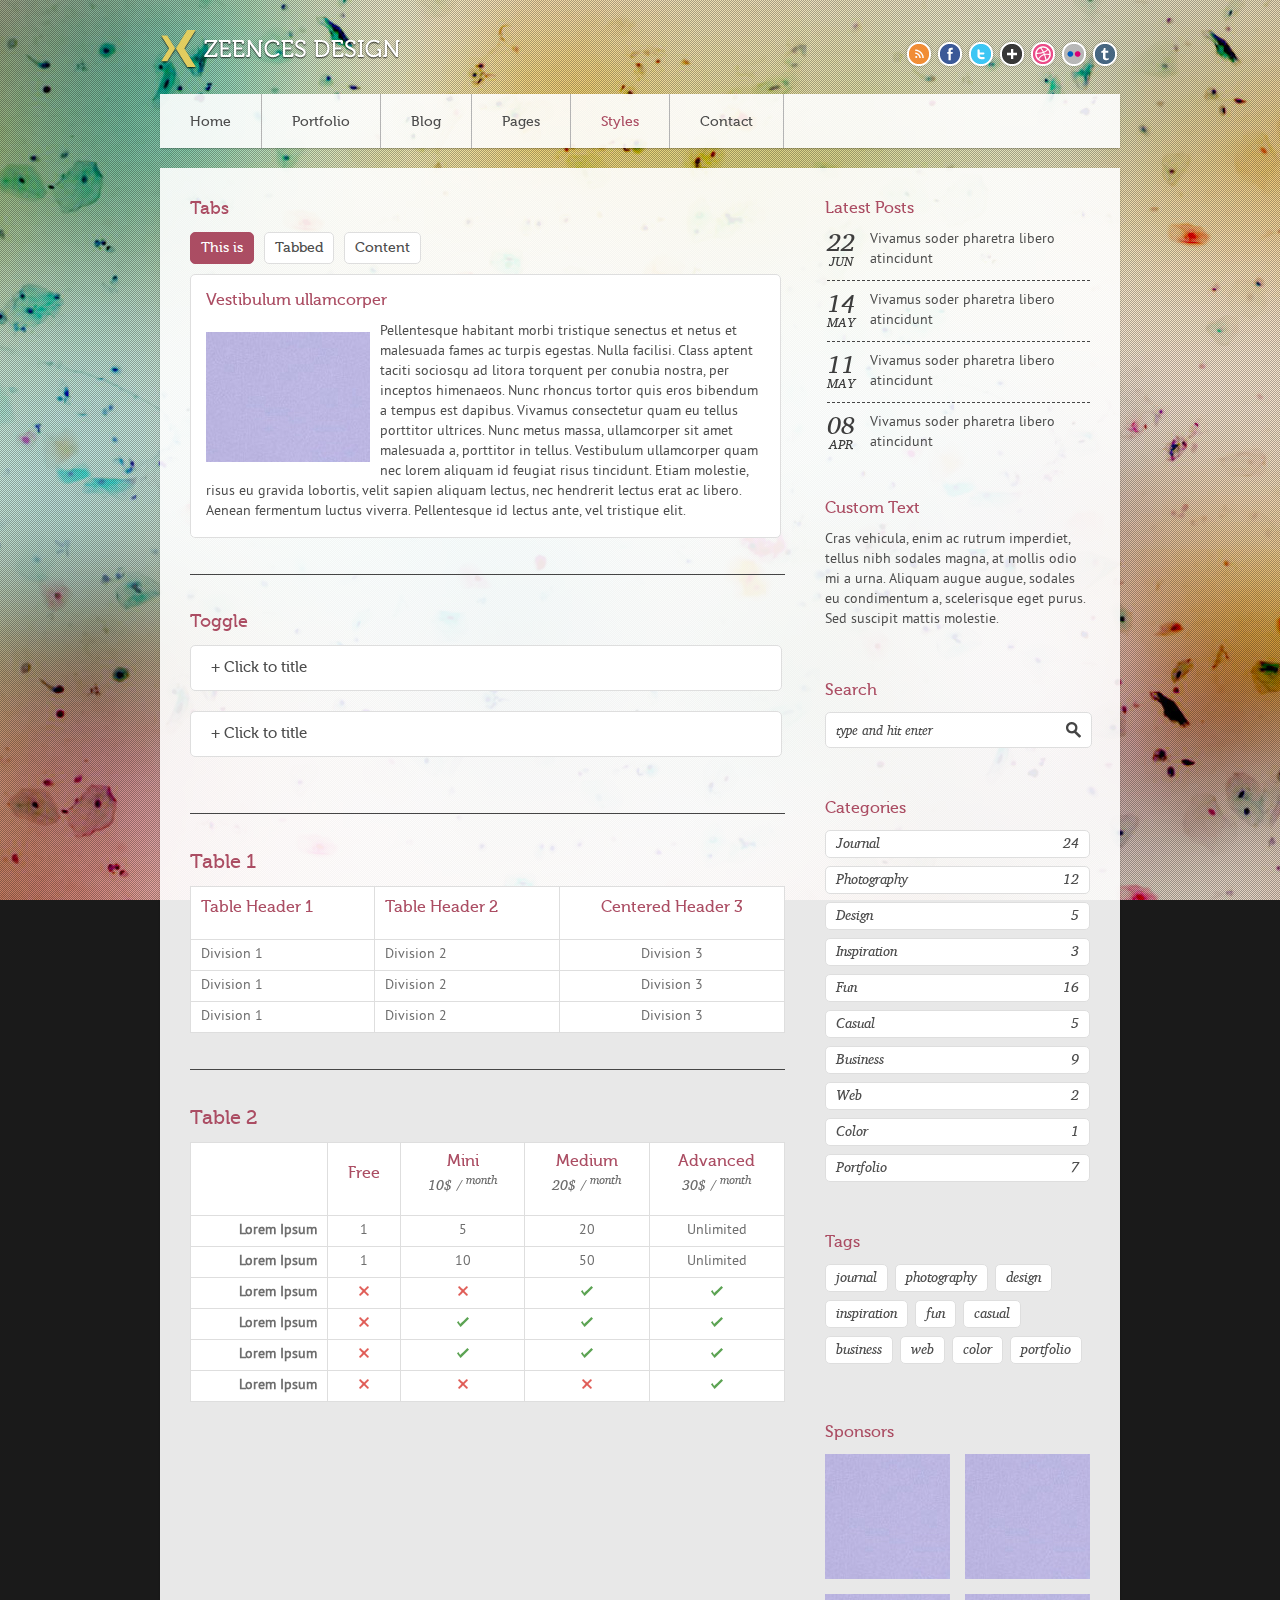
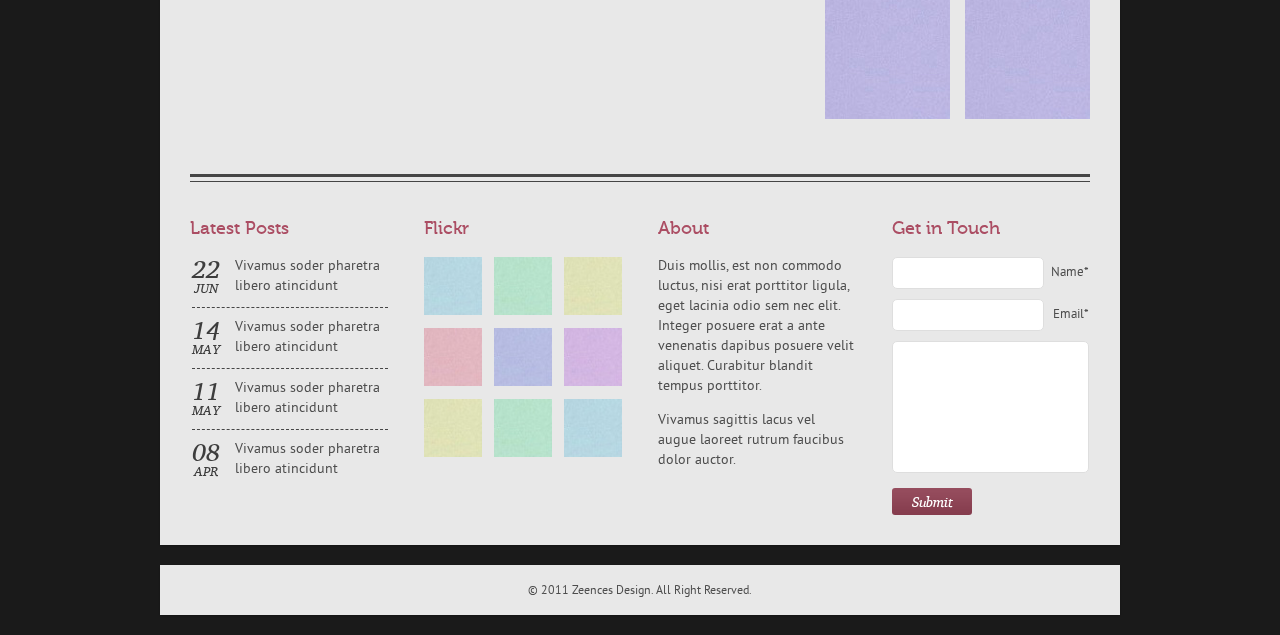
<file: HS Communications Website/templatesss/tab-toggle-table.html>
<!DOCTYPE HTML>
<html lang="en-US">
<head>
<meta charset="UTF-8">
<title>Zeences Design</title>
<link rel="shortcut icon" type="image/x-icon" href="style/images/favicon.png" />
<link rel="stylesheet" type="text/css" href="style.css" media="all" />
<link rel="stylesheet" type="text/css" href="style/color/red.css" media="all" />
<link rel="stylesheet" type="text/css" media="screen" href="style/css/prettyPhoto.css"  />
<link rel="stylesheet" type="text/css" href="style/type/museo.css" media="all" />
<link rel="stylesheet" type="text/css" href="style/type/ptsans.css" media="all" />
<link rel="stylesheet" type="text/css" href="style/type/charis.css" media="all" />
<!--[if IE 7]>
<link rel="stylesheet" type="text/css" href="style/css/ie7.css" media="all" />
<![endif]-->
<!--[if IE 8]>
<link rel="stylesheet" type="text/css" href="style/css/ie8.css" media="all" />
<![endif]-->
<!--[if IE 9]>
<link rel="stylesheet" type="text/css" href="style/css/ie9.css" media="all" />
<![endif]-->
<script type="text/javascript" src="style/js/jquery-1.6.2.min.js"></script>
<script type="text/javascript" src="style/js/ddsmoothmenu.js"></script>
<script type="text/javascript" src="style/js/transify.js"></script>
<script type="text/javascript" src="style/js/jquery.prettyPhoto.js"></script>
<script type="text/javascript" src="style/js/jquery.superbgimage.min.js"></script>
<script type="text/javascript" src="style/js/jquery.slickforms.js"></script>
<script type="text/javascript">
jQuery(document).ready(function($){
	$('.forms').dcSlickForms();
});
</script>
</head>
<body>
<!-- Fullscreen backgrounds -->
<div id="thumbs">
<a href="style/images/art/bg1.jpg">1</a>
<a href="style/images/art/bg2.jpg">2</a>
<a href="style/images/art/bg3.jpg">3</a>
<a href="style/images/art/bg4.jpg">4</a>
<a href="style/images/art/bg5.jpg">5</a>
<a href="style/images/art/bg6.jpg">6</a>
</div>
<div id="superbgimage">
	<div class="scanlines"></div>
</div>
<!-- End Fullscreen backgrounds -->
<!-- Begin Wrapper -->
<div id="wrapper">
  <div id="header">
    <div class="logo"><a href="index.html"><img src="style/images/logo.png" alt="" /></a></div>
    <div class="social">
      <ul>
        <li><a href="#"><img src="style/images/icon-rss.png" alt="RSS" /></a></li>
        <li><a href="#"><img src="style/images/icon-facebook.png" alt="Facebook" /></a></li>
        <li><a href="#"><img src="style/images/icon-twitter.png" alt="Twitter" /></a></li>
        <li><a href="#"><img src="style/images/icon-googleplus.png" alt="Google+" /></a></li>
        <li><a href="#"><img src="style/images/icon-dribble.png" alt="Dribble" /></a></li>
        <li><a href="#"><img src="style/images/icon-flickr.png" alt="Flickr" /></a></li>
        <li><a href="#"><img src="style/images/icon-tumblr.png" alt="Tumblr" /></a></li>
      </ul>
    </div>
  </div>
  <div class="clear"></div>
  <!-- Begin Menu -->
  <div id="menu" class="menu opacity">
    <ul>
      <li><a href="index.html">Home</a></li>
      <li><a href="portfolio.html">Portfolio</a>
        <ul>
          <li><a href="portfolio.html">Portfolio 5 Columns</a></li>
          <li><a href="portfolio-post.html">Portfolio Post</a></li>
        </ul>
      </li>
      <li><a href="blog.html">Blog</a>
        <ul>
          <li><a href="post.html">Blog Post</a></li>
        </ul>
      </li>
      <li><a href="fullwidth.html">Pages</a>
        <ul>
          <li><a href="fullwidth.html">Full Width Page</a></li>
          <li><a href="pagewithsidebar.html">Page with Sidebar</a></li>
        </ul>
      </li>
      <li><a href="button-boxes-images.html" class="active">Styles</a>
        <ul>
          <li><a href="button-boxes-images.html">Buttons Boxes Images</a></li>
          <li><a href="columns.html">Columns</a></li>
          <li><a href="typography.html">Typography</a></li>
          <li><a href="tab-toggle-table.html">Tabs Toggle Tables</a></li>
          <li><a href="testimonials.html">Testimonials</a></li>
        </ul>
      </li>
      <li><a href="contact.html">Contact</a></li>
    </ul>
    <br style="clear: left" />
  </div>
  <!-- End Menu --> 
  
  <!-- Begin Container -->
  <div id="container" class="opacity">
    <div class="content">
      <div class="tabbed-content">
        <h3>Tabs</h3>
        <ul class="tabs">
          <li><a href="#tab1">This is</a></li>
          <li><a href="#tab2">Tabbed</a></li>
          <li><a href="#tab3">Content</a></li>
        </ul>
        <div class="tab_container">
          <div style="display: none;" id="tab1" class="tab_content">
            <h4>Vestibulum ullamcorper</h4>
            <p><img src="style/images/art/c1.jpg" class="left" alt="" />Pellentesque habitant morbi tristique senectus et netus et malesuada fames ac turpis egestas. Nulla facilisi. Class aptent taciti sociosqu ad litora torquent per conubia nostra, per inceptos himenaeos. Nunc rhoncus tortor quis eros bibendum a tempus est dapibus. Vivamus consectetur quam eu tellus porttitor ultrices. Nunc metus massa, ullamcorper sit amet malesuada a, porttitor in tellus. Vestibulum ullamcorper quam nec lorem aliquam id feugiat risus tincidunt. Etiam molestie, risus eu gravida lobortis, velit sapien aliquam lectus, nec hendrerit lectus erat ac libero. Aenean fermentum luctus viverra. Pellentesque id lectus ante, vel tristique elit. </p>
          </div>
          <div style="display: none;" id="tab2" class="tab_content">
            <h4>We love tabs</h4>
            <p><img src="style/images/art/c2.jpg" class="right" alt="" />Etiam molestie, risus eu gravida lobortis, velit sapien aliquam lectus, nec hendrerit lectus erat ac libero. Aenean fermentum luctus viverra. Pellentesque id lectus ante, vel tristique elit. Fusce mattis, purus non consectetur cursus, justo nisi viverra sem, ac lobortis ipsum sapien vel purus. Vivamus aliquet gravida nibh sit amet accumsan. Fusce et lorem nunc. Sed convallis, tortor nec ornare sagittis, velit ligula varius sapien, eu cursus nisl purus sed felis. Morbi congue pellentesque quam, eu ultricies. Pellentesque habitant morbi tristique senectus et netus et malesuada fames ac turpis egestas. Nulla facilisi. Class aptent taciti sociosqu ad litora torquent. </p>
          </div>
          <div style="display: none;" id="tab3" class="tab_content">
            <h4>Don't you?</h4>
            <p>Nulla non tortor eget ligula dapibus semper non ut mauris. Nam feugiat, lorem a tempus auctor, odio nisl porttitor lacus, ut ultrices neque massa a odio. Pellentesque sit amet leo dictum nisl tempor malesuada id ut magna. Etiam non mauris eget massa sagittis euismod. Aliquam lectus nulla, consequat eget molestie id, malesuada sit amet lectus. Pellentesque eget justo sit amet nunc adipiscing semper at ac quam. Praesent a volutpat nulla. Lorem ipsum dolor sit amet, consectetur adipiscing elit. </p>
          </div>
        </div>
      </div>
      <div class="hr1"></div>
      <h3>Toggle</h3>
      
      <!-- Begin Toggle -->
      <div class="toggle">
        <h2 class="trigger">+ Click to title</h2>
        <div class="togglebox">
          <div>
            <h4>Vestibulum ullamcorper</h4>
            <p><img src="style/images/art/c3.jpg" class="left" alt="" />Pellentesque habitant morbi tristique senectus et netus et malesuada fames ac turpis egestas. Nulla facilisi. Class aptent taciti sociosqu ad litora torquent per conubia nostra, per inceptos himenaeos. Nunc rhoncus tortor quis eros bibendum a tempus est dapibus. Vivamus consectetur quam eu tellus porttitor ultrices. Nunc metus massa, ullamcorper sit amet malesuada a, porttitor in tellus.</p>
          </div>
        </div>
      </div>
      <!-- End Toggle --> 
      
      <!-- Begin Toggle -->
      <div class="toggle">
        <h2 class="trigger">+ Click to title</h2>
        <div class="togglebox">
          <div>
            <h4>Vestibulum ullamcorper</h4>
            <p><img src="style/images/art/c4.jpg" class="left" alt="" />Pellentesque habitant morbi tristique senectus et netus et malesuada fames ac turpis egestas. Nulla facilisi. Class aptent taciti sociosqu ad litora torquent per conubia nostra, per inceptos himenaeos. Nunc rhoncus tortor quis eros bibendum a tempus est dapibus. Vivamus consectetur quam eu tellus porttitor ultrices. Nunc metus massa, ullamcorper sit amet malesuada a, porttitor in tellus.</p>
          </div>
        </div>
      </div>
      <!-- End Toggle -->
      
      <div class="hr1"></div>
      <h2>Table 1</h2>
      <table>
        <tr>
          <th><h4>Table Header 1</h4></th>
          <th><h4>Table Header 2</h4></th>
          <th class="center"><h4>
            Centered Header 3
            </h2></th>
        </tr>
        <tr>
          <td>Division 1</td>
          <td>Division 2</td>
          <td class="center">Division 3</td>
        </tr>
        <tr class="even">
          <td>Division 1</td>
          <td>Division 2</td>
          <td class="center">Division 3</td>
        </tr>
        <tr>
          <td>Division 1</td>
          <td>Division 2</td>
          <td class="center">Division 3</td>
        </tr>
      </table>
      <div class="hr1"></div>
      <h2>Table 2</h2>
      <table class="price">
        <tr class="border_bottom">
          <td>&nbsp;</td>
          <td><h4>Free </h4></td>
          <td><h4>Mini <span>10$ /<sup>month</sup></span></h4></td>
          <td><h4>Medium <span>20$ /<sup>month</sup></span></h4></td>
          <td><h4>Advanced <span>30$ /<sup>month</sup></span></h4></td>
        </tr>
        <tr class="even">
          <td class="right">Lorem Ipsum</td>
          <td>1</td>
          <td>5</td>
          <td>20</td>
          <td>Unlimited</td>
        </tr>
        <tr>
          <td class="right">Lorem Ipsum</td>
          <td>1</td>
          <td>10</td>
          <td>50</td>
          <td>Unlimited</td>
        </tr>
        <tr class="even">
          <td class="right">Lorem Ipsum</td>
          <td><span class="cross"></span></td>
          <td><span class="cross"></span></td>
          <td><span class="check-icon"></span></td>
          <td><span class="check-icon"></span></td>
        </tr>
        <tr>
          <td class="right">Lorem Ipsum</td>
          <td><span class="cross"></span></td>
          <td><span class="check-icon"></span></td>
          <td><span class="check-icon"></span></td>
          <td><span class="check-icon"></span></td>
        </tr>
        <tr class="even">
          <td class="right">Lorem Ipsum</td>
          <td><span class="cross"></span></td>
          <td><span class="check-icon"></span></td>
          <td><span class="check-icon"></span></td>
          <td><span class="check-icon"></span></td>
        </tr>
        <tr>
          <td class="right">Lorem Ipsum</td>
          <td><span class="cross"></span></td>
          <td><span class="cross"></span></td>
          <td><span class="cross"></span></td>
          <td><span class="check-icon"></span></td>
        </tr>
      </table>
    </div>
    
    <!-- Begin Sidebar -->
    <div class="sidebar">
      <div class="sidebar-box">
        <h4>Latest Posts</h4>
        <ul class="latest-posts">
          <li><span class="date"><em class="day">22</em><em class="month">Jun</em></span> <a href="#">Vivamus soder pharetra libero atincidunt</a> </li>
          <li><span class="date"><em class="day">14</em><em class="month">May</em></span> <a href="#">Vivamus soder pharetra libero atincidunt</a> </li>
          <li><span class="date"><em class="day">11</em><em class="month">May</em></span> <a href="#">Vivamus soder pharetra libero atincidunt</a> </li>
          <li><span class="date"><em class="day">08</em><em class="month">Apr</em></span> <a href="#">Vivamus soder pharetra libero atincidunt</a> </li>
        </ul>
      </div>
      <div class="sidebar-box">
        <h4>Custom Text</h4>
        <p>Cras vehicula, enim ac rutrum imperdiet, tellus nibh sodales magna, at mollis odio mi a urna. Aliquam augue augue, sodales eu condimentum a, scelerisque eget purus. Sed suscipit mattis molestie.</p>
      </div>
      <div class="sidebar-box">
        <h4>Search</h4>
        <form class="searchform" method="get">
          <input type="text" id="s" name="s" value="type and hit enter" onfocus="this.value=''" onblur="this.value='type and hit enter'"/>
        </form>
      </div>
      <div class="sidebar-box">
        <h4>Categories</h4>
        <div class="cat-list">
          <ul>
            <li><a href="#">journal <span>24</span></a></li>
            <li><a href="#">photography <span>12</span></a></li>
            <li><a href="#">design <span>5</span></a></li>
            <li><a href="#">inspiration <span>3</span></a></li>
            <li><a href="#">fun <span>16</span></a></li>
            <li><a href="#">casual <span>5</span></a></li>
            <li><a href="#">business <span>9</span></a></li>
            <li><a href="#">web <span>2</span></a></li>
            <li><a href="#">color <span>1</span></a></li>
            <li><a href="#">portfolio <span>7</span></a></li>
          </ul>
        </div>
      </div>
      <div class="sidebar-box">
        <h4>Tags</h4>
        <div class="tag-list">
          <ul>
            <li><a href="#">journal</a></li>
            <li><a href="#">photography</a></li>
            <li><a href="#">design</a></li>
            <li><a href="#">inspiration</a></li>
            <li><a href="#">fun</a></li>
            <li><a href="#">casual</a></li>
            <li><a href="#">business</a></li>
            <li><a href="#">web</a></li>
            <li><a href="#">color</a></li>
            <li><a href="#">portfolio</a></li>
          </ul>
        </div>
      </div>
      <div class="sidebar-box">
        <h4>Sponsors</h4>
        <ul class="ads">
          <li><a href="#"><img src="style/images/art/ad1.jpg" alt="" /></a></li>
          <li><a href="#"><img src="style/images/art/ad2.jpg" alt="" /></a></li>
          <li><a href="#"><img src="style/images/art/ad3.jpg" alt="" /></a></li>
          <li><a href="#"><img src="style/images/art/ad4.jpg" alt="" /></a></li>
        </ul>
      </div>
    </div>
    <!-- End Sidebar -->
    
    <div class="clear"></div>
    <div id="footer">
      <div class="footer-top"></div>
      <!-- Divider -->
      <div class="one-fourth">
        <h3>Latest Posts</h3>
        <ul class="latest-posts">
          <li><span class="date"><em class="day">22</em><em class="month">Jun</em></span> <a href="#">Vivamus soder pharetra libero atincidunt</a> </li>
          <li><span class="date"><em class="day">14</em><em class="month">May</em></span> <a href="#">Vivamus soder pharetra libero atincidunt</a> </li>
          <li><span class="date"><em class="day">11</em><em class="month">May</em></span> <a href="#">Vivamus soder pharetra libero atincidunt</a> </li>
          <li><span class="date"><em class="day">08</em><em class="month">Apr</em></span> <a href="#">Vivamus soder pharetra libero atincidunt</a> </li>
        </ul>
      </div>
      <div class="one-fourth">
        <h3>Flickr</h3>
        <ul class="flickr">
          <li><a href="#"><img src="style/images/art/f1.jpg" alt="" /></a></li>
          <li><a href="#"><img src="style/images/art/f2.jpg" alt="" /></a></li>
          <li><a href="#"><img src="style/images/art/f3.jpg" alt="" /></a></li>
          <li><a href="#"><img src="style/images/art/f4.jpg" alt="" /></a></li>
          <li><a href="#"><img src="style/images/art/f5.jpg" alt="" /></a></li>
          <li><a href="#"><img src="style/images/art/f6.jpg" alt="" /></a></li>
          <li><a href="#"><img src="style/images/art/f7.jpg" alt="" /></a></li>
          <li><a href="#"><img src="style/images/art/f8.jpg" alt="" /></a></li>
          <li><a href="#"><img src="style/images/art/f9.jpg" alt="" /></a></li>
        </ul>
      </div>
      <div class="one-fourth">
        <h3>About</h3>
        <p>Duis mollis, est non commodo luctus, nisi erat porttitor ligula, eget lacinia odio sem nec elit. Integer posuere erat a ante venenatis dapibus posuere velit aliquet. Curabitur blandit tempus porttitor.</p> <br />
        <p>Vivamus sagittis lacus vel augue laoreet rutrum faucibus dolor auctor.</p>
      </div>
      <div class="one-fourth last">
        <h3>Get in Touch</h3>
        <!-- Form -->
        <div class="form-container">
          <form class="forms" action="contact/form-handler.php" method="post">
            <fieldset>
              <ol>
                <li class="form-row text-input-row">
                  <label>Name*</label>
                  <input type="text" name="name" value="" class="text-input required" title="" />
                </li>
                <li class="form-row text-input-row">
                  <label>Email*</label>
                  <input type="text" name="email" value="" class="text-input required email" title="" />
                </li>
                <li class="form-row text-area-row">
                  <textarea name="message" class="text-area required"></textarea>
                </li>
                <li class="form-row hidden-row">
                  <input type="hidden" name="hidden" value="" />
                </li>
                <li class="button-row">
                  <input type="submit" value="Submit" name="submit" class="btn-submit" />
                </li>
              </ol>
              <input type="hidden" name="v_error" id="v-error" value="Required" />
              <input type="hidden" name="v_email" id="v-email" value="Enter a valid email" />
            </fieldset>
          </form>
          <div class="response"></div>
        </div>
        <!-- End Form --> 
      </div>
      <div class="clear"></div>
    </div>
  </div>
  <!-- End Container -->
  
  <div id="copyright" class="opacity">
    <p>© 2011 Zeences Design. All Right Reserved.</p>
  </div>
</div>
<!-- End Wrapper --> 

<script type="text/javascript" src="style/js/scripts.js"></script>
</body>
</html>
</file>
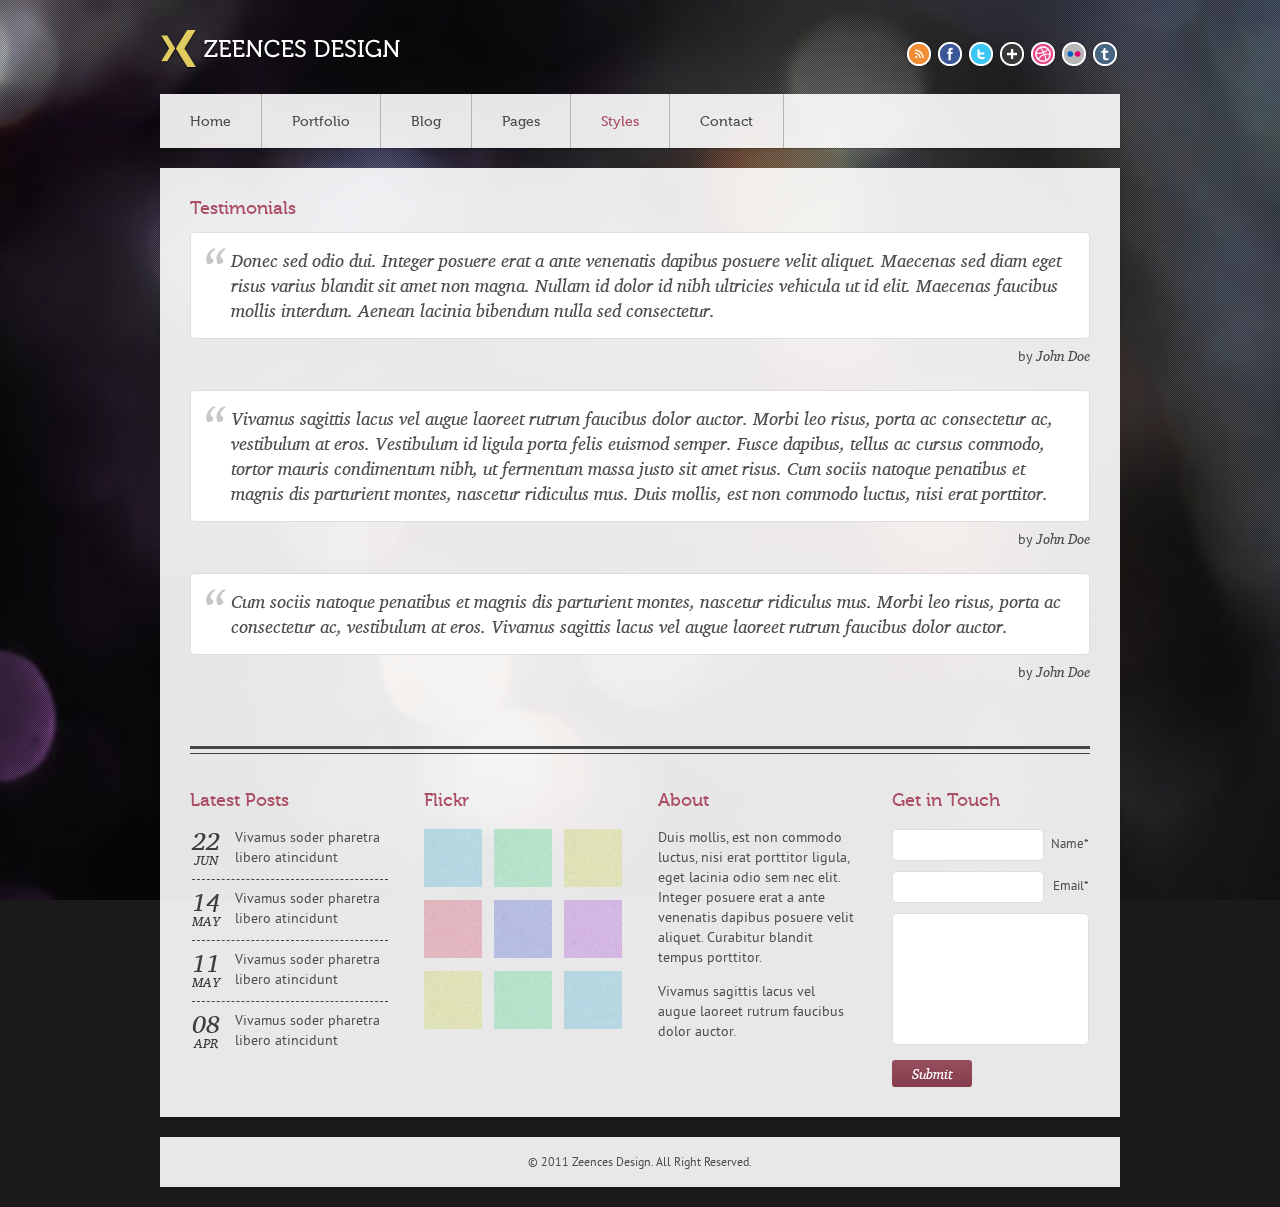
<file: HS Communications Website/templatesss/testimonials.html>
<!DOCTYPE HTML>
<html lang="en-US">
<head>
<meta charset="UTF-8">
<title>Zeences Design</title>
<link rel="shortcut icon" type="image/x-icon" href="style/images/favicon.png" />
<link rel="stylesheet" type="text/css" href="style.css" media="all" />
<link rel="stylesheet" type="text/css" href="style/color/red.css" media="all" />
<link rel="stylesheet" type="text/css" media="screen" href="style/css/prettyPhoto.css"  />
<link rel="stylesheet" type="text/css" href="style/type/museo.css" media="all" />
<link rel="stylesheet" type="text/css" href="style/type/ptsans.css" media="all" />
<link rel="stylesheet" type="text/css" href="style/type/charis.css" media="all" />
<!--[if IE 7]>
<link rel="stylesheet" type="text/css" href="style/css/ie7.css" media="all" />
<![endif]-->
<!--[if IE 8]>
<link rel="stylesheet" type="text/css" href="style/css/ie8.css" media="all" />
<![endif]-->
<!--[if IE 9]>
<link rel="stylesheet" type="text/css" href="style/css/ie9.css" media="all" />
<![endif]-->
<script type="text/javascript" src="style/js/jquery-1.6.2.min.js"></script>
<script type="text/javascript" src="style/js/ddsmoothmenu.js"></script>
<script type="text/javascript" src="style/js/transify.js"></script>
<script type="text/javascript" src="style/js/jquery.prettyPhoto.js"></script>
<script type="text/javascript" src="style/js/jquery.superbgimage.min.js"></script>
<script type="text/javascript" src="style/js/jquery.slickforms.js"></script>
<script type="text/javascript">
jQuery(document).ready(function($){
	$('.forms').dcSlickForms();
});
</script>
</head>
<body>
<!-- Fullscreen backgrounds -->
<div id="thumbs">
<a href="style/images/art/bg1.jpg">1</a>
<a href="style/images/art/bg2.jpg">2</a>
<a href="style/images/art/bg3.jpg">3</a>
<a href="style/images/art/bg4.jpg">4</a>
<a href="style/images/art/bg5.jpg">5</a>
<a href="style/images/art/bg6.jpg">6</a>
</div>
<div id="superbgimage">
	<div class="scanlines"></div>
</div>
<!-- End Fullscreen backgrounds -->
<!-- Begin Wrapper -->
<div id="wrapper">
  <div id="header">
    <div class="logo"><a href="index.html"><img src="style/images/logo.png" alt="" /></a></div>
    <div class="social">
      <ul>
        <li><a href="#"><img src="style/images/icon-rss.png" alt="RSS" /></a></li>
        <li><a href="#"><img src="style/images/icon-facebook.png" alt="Facebook" /></a></li>
        <li><a href="#"><img src="style/images/icon-twitter.png" alt="Twitter" /></a></li>
        <li><a href="#"><img src="style/images/icon-googleplus.png" alt="Google+" /></a></li>
        <li><a href="#"><img src="style/images/icon-dribble.png" alt="Dribble" /></a></li>
        <li><a href="#"><img src="style/images/icon-flickr.png" alt="Flickr" /></a></li>
        <li><a href="#"><img src="style/images/icon-tumblr.png" alt="Tumblr" /></a></li>
      </ul>
    </div>
  </div>
  <div class="clear"></div>
  <!-- Begin Menu -->
  <div id="menu" class="menu opacity">
    <ul>
      <li><a href="index.html">Home</a></li>
      <li><a href="portfolio.html">Portfolio</a>
        <ul>
          <li><a href="portfolio.html">Portfolio 5 Columns</a></li>
          <li><a href="portfolio-post.html">Portfolio Post</a></li>
        </ul>
      </li>
      <li><a href="blog.html">Blog</a>
        <ul>
          <li><a href="post.html">Blog Post</a></li>
        </ul>
      </li>
      <li><a href="fullwidth.html">Pages</a>
        <ul>
          <li><a href="fullwidth.html">Full Width Page</a></li>
          <li><a href="pagewithsidebar.html">Page with Sidebar</a></li>
        </ul>
      </li>
      <li><a href="button-boxes-images.html" class="active">Styles</a>
        <ul>
          <li><a href="button-boxes-images.html">Buttons Boxes Images</a></li>
          <li><a href="columns.html">Columns</a></li>
          <li><a href="typography.html">Typography</a></li>
          <li><a href="tab-toggle-table.html">Tabs Toggle Tables</a></li>
          <li><a href="testimonials.html">Testimonials</a></li>
        </ul>
      </li>
      <li><a href="contact.html">Contact</a></li>
    </ul>
    <br style="clear: left" />
  </div>
  <!-- End Menu --> 
  
  <!-- Begin Container -->
  <div id="container" class="opacity">
    <div class="full-width">
      <h3>Testimonials</h3>
      <div class="quote">
        <blockquote>Donec sed odio dui. Integer posuere erat a ante venenatis dapibus posuere velit aliquet. Maecenas sed diam eget risus varius blandit sit amet non magna. Nullam id dolor id nibh ultricies vehicula ut id elit. Maecenas faucibus mollis interdum. Aenean lacinia bibendum nulla sed consectetur.</blockquote>
        <span>by <em>John Doe</em></span> </div>
      <div class="quote">
        <blockquote>Vivamus sagittis lacus vel augue laoreet rutrum faucibus dolor auctor. Morbi leo risus, porta ac consectetur ac, vestibulum at eros. Vestibulum id ligula porta felis euismod semper. Fusce dapibus, tellus ac cursus commodo, tortor mauris condimentum nibh, ut fermentum massa justo sit amet risus. Cum sociis natoque penatibus et magnis dis parturient montes, nascetur ridiculus mus. Duis mollis, est non commodo luctus, nisi erat porttitor.</blockquote>
        <span>by <em>John Doe</em></span> </div>
      <div class="quote">
        <blockquote>Cum sociis natoque penatibus et magnis dis parturient montes, nascetur ridiculus mus. Morbi leo risus, porta ac consectetur ac, vestibulum at eros. Vivamus sagittis lacus vel augue laoreet rutrum faucibus dolor auctor.</blockquote>
        <span>by <em>John Doe</em></span> </div>
    </div>
    <!-- End Full Width -->
    
    <div class="clear"></div>
    <div id="footer">
      <div class="footer-top"></div>
      <!-- Divider -->
      <div class="one-fourth">
        <h3>Latest Posts</h3>
        <ul class="latest-posts">
          <li><span class="date"><em class="day">22</em><em class="month">Jun</em></span> <a href="#">Vivamus soder pharetra libero atincidunt</a> </li>
          <li><span class="date"><em class="day">14</em><em class="month">May</em></span> <a href="#">Vivamus soder pharetra libero atincidunt</a> </li>
          <li><span class="date"><em class="day">11</em><em class="month">May</em></span> <a href="#">Vivamus soder pharetra libero atincidunt</a> </li>
          <li><span class="date"><em class="day">08</em><em class="month">Apr</em></span> <a href="#">Vivamus soder pharetra libero atincidunt</a> </li>
        </ul>
      </div>
      <div class="one-fourth">
        <h3>Flickr</h3>
        <ul class="flickr">
          <li><a href="#"><img src="style/images/art/f1.jpg" alt="" /></a></li>
          <li><a href="#"><img src="style/images/art/f2.jpg" alt="" /></a></li>
          <li><a href="#"><img src="style/images/art/f3.jpg" alt="" /></a></li>
          <li><a href="#"><img src="style/images/art/f4.jpg" alt="" /></a></li>
          <li><a href="#"><img src="style/images/art/f5.jpg" alt="" /></a></li>
          <li><a href="#"><img src="style/images/art/f6.jpg" alt="" /></a></li>
          <li><a href="#"><img src="style/images/art/f7.jpg" alt="" /></a></li>
          <li><a href="#"><img src="style/images/art/f8.jpg" alt="" /></a></li>
          <li><a href="#"><img src="style/images/art/f9.jpg" alt="" /></a></li>
        </ul>
      </div>
      <div class="one-fourth">
        <h3>About</h3>
        <p>Duis mollis, est non commodo luctus, nisi erat porttitor ligula, eget lacinia odio sem nec elit. Integer posuere erat a ante venenatis dapibus posuere velit aliquet. Curabitur blandit tempus porttitor.</p> <br />
        <p>Vivamus sagittis lacus vel augue laoreet rutrum faucibus dolor auctor.</p>
      </div>
      <div class="one-fourth last">
        <h3>Get in Touch</h3>
        <!-- Form -->
        <div class="form-container">
          <form class="forms" action="contact/form-handler.php" method="post">
            <fieldset>
              <ol>
                <li class="form-row text-input-row">
                  <label>Name*</label>
                  <input type="text" name="name" value="" class="text-input required" title="" />
                </li>
                <li class="form-row text-input-row">
                  <label>Email*</label>
                  <input type="text" name="email" value="" class="text-input required email" title="" />
                </li>
                <li class="form-row text-area-row">
                  <textarea name="message" class="text-area required"></textarea>
                </li>
                <li class="form-row hidden-row">
                  <input type="hidden" name="hidden" value="" />
                </li>
                <li class="button-row">
                  <input type="submit" value="Submit" name="submit" class="btn-submit" />
                </li>
              </ol>
              <input type="hidden" name="v_error" id="v-error" value="Required" />
              <input type="hidden" name="v_email" id="v-email" value="Enter a valid email" />
            </fieldset>
          </form>
          <div class="response"></div>
        </div>
        <!-- End Form --> 
      </div>
      <div class="clear"></div>
    </div>
  </div>
  <!-- End Container -->
  
  <div id="copyright" class="opacity">
    <p>© 2011 Zeences Design. All Right Reserved.</p>
  </div>
</div>
<!-- End Wrapper --> 

<script type="text/javascript" src="style/js/scripts.js"></script>
</body>
</html>
</file>
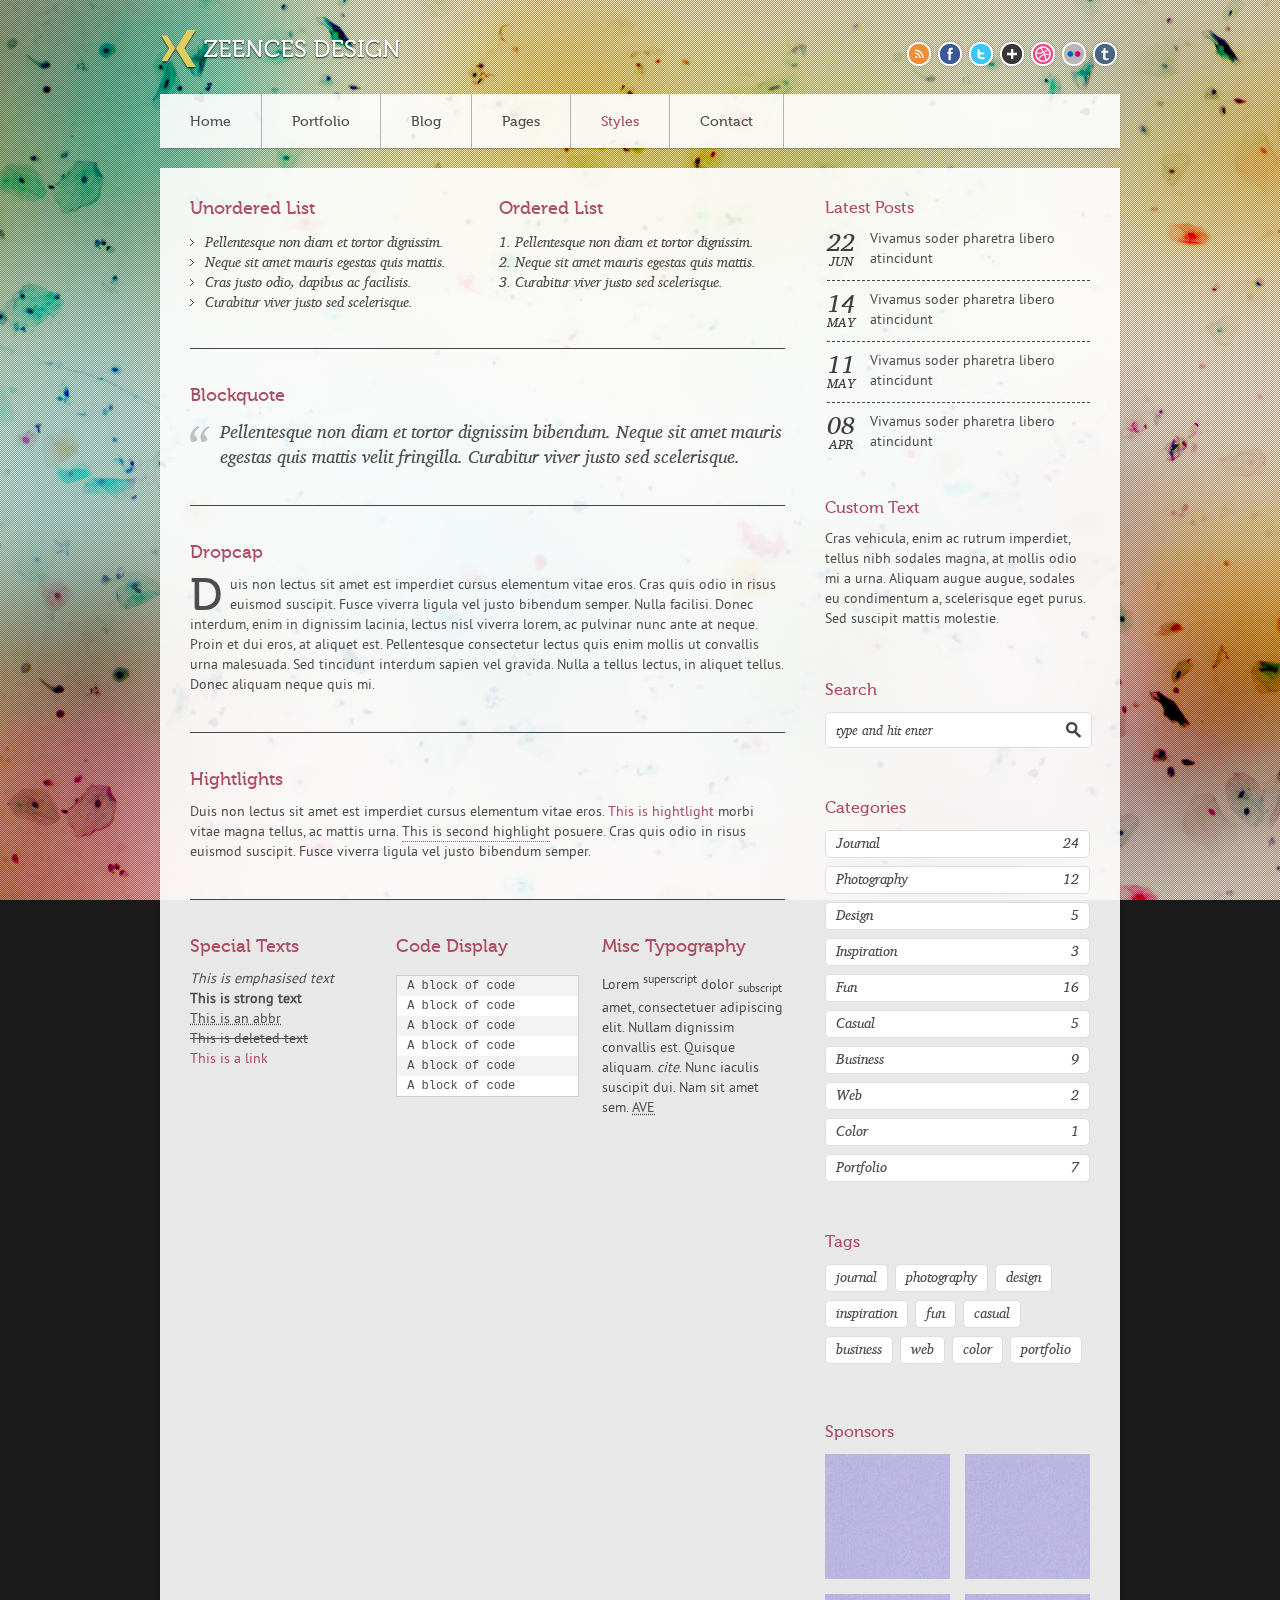
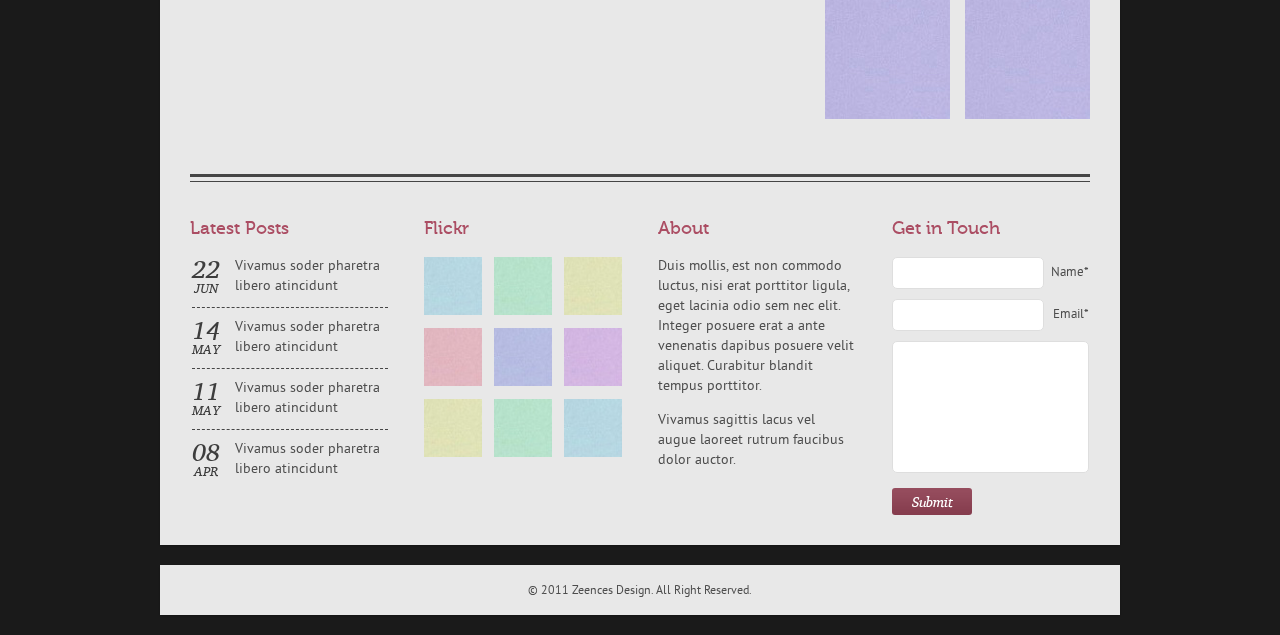
<file: HS Communications Website/templatesss/typography.html>
<!DOCTYPE HTML>
<html lang="en-US">
<head>
<meta charset="UTF-8">
<title>Zeences Design</title>
<link rel="shortcut icon" type="image/x-icon" href="style/images/favicon.png" />
<link rel="stylesheet" type="text/css" href="style.css" media="all" />
<link rel="stylesheet" type="text/css" href="style/color/red.css" media="all" />
<link rel="stylesheet" type="text/css" media="screen" href="style/css/prettyPhoto.css"  />
<link rel="stylesheet" type="text/css" href="style/type/museo.css" media="all" />
<link rel="stylesheet" type="text/css" href="style/type/ptsans.css" media="all" />
<link rel="stylesheet" type="text/css" href="style/type/charis.css" media="all" />
<!--[if IE 7]>
<link rel="stylesheet" type="text/css" href="style/css/ie7.css" media="all" />
<![endif]-->
<!--[if IE 8]>
<link rel="stylesheet" type="text/css" href="style/css/ie8.css" media="all" />
<![endif]-->
<!--[if IE 9]>
<link rel="stylesheet" type="text/css" href="style/css/ie9.css" media="all" />
<![endif]-->
<script type="text/javascript" src="style/js/jquery-1.6.2.min.js"></script>
<script type="text/javascript" src="style/js/ddsmoothmenu.js"></script>
<script type="text/javascript" src="style/js/transify.js"></script>
<script type="text/javascript" src="style/js/jquery.prettyPhoto.js"></script>
<script type="text/javascript" src="style/js/jquery.superbgimage.min.js"></script>
<script type="text/javascript" src="style/js/jquery.slickforms.js"></script>
<script type="text/javascript">
jQuery(document).ready(function($){
	$('.forms').dcSlickForms();
});
</script>
</head>
<body>
<!-- Fullscreen backgrounds -->
<div id="thumbs">
<a href="style/images/art/bg1.jpg">1</a>
<a href="style/images/art/bg2.jpg">2</a>
<a href="style/images/art/bg3.jpg">3</a>
<a href="style/images/art/bg4.jpg">4</a>
<a href="style/images/art/bg5.jpg">5</a>
<a href="style/images/art/bg6.jpg">6</a>
</div>
<div id="superbgimage">
	<div class="scanlines"></div>
</div>
<!-- End Fullscreen backgrounds --> 
<!-- Begin Wrapper -->
<div id="wrapper">
  <div id="header">
    <div class="logo"><a href="index.html"><img src="style/images/logo.png" alt="" /></a></div>
    <div class="social">
      <ul>
        <li><a href="#"><img src="style/images/icon-rss.png" alt="RSS" /></a></li>
        <li><a href="#"><img src="style/images/icon-facebook.png" alt="Facebook" /></a></li>
        <li><a href="#"><img src="style/images/icon-twitter.png" alt="Twitter" /></a></li>
        <li><a href="#"><img src="style/images/icon-googleplus.png" alt="Google+" /></a></li>
        <li><a href="#"><img src="style/images/icon-dribble.png" alt="Dribble" /></a></li>
        <li><a href="#"><img src="style/images/icon-flickr.png" alt="Flickr" /></a></li>
        <li><a href="#"><img src="style/images/icon-tumblr.png" alt="Tumblr" /></a></li>
      </ul>
    </div>
  </div>
  <div class="clear"></div>
  <!-- Begin Menu -->
  <div id="menu" class="menu opacity">
    <ul>
      <li><a href="index.html">Home</a></li>
      <li><a href="portfolio.html">Portfolio</a>
        <ul>
          <li><a href="portfolio.html">Portfolio 5 Columns</a></li>
          <li><a href="portfolio-post.html">Portfolio Post</a></li>
        </ul>
      </li>
      <li><a href="blog.html">Blog</a>
        <ul>
          <li><a href="post.html">Blog Post</a></li>
        </ul>
      </li>
      <li><a href="fullwidth.html">Pages</a>
        <ul>
          <li><a href="fullwidth.html">Full Width Page</a></li>
          <li><a href="pagewithsidebar.html">Page with Sidebar</a></li>
        </ul>
      </li>
      <li><a href="button-boxes-images.html" class="active">Styles</a>
        <ul>
          <li><a href="button-boxes-images.html">Buttons Boxes Images</a></li>
          <li><a href="columns.html">Columns</a></li>
          <li><a href="typography.html">Typography</a></li>
          <li><a href="tab-toggle-table.html">Tabs Toggle Tables</a></li>
          <li><a href="testimonials.html">Testimonials</a></li>
        </ul>
      </li>
      <li><a href="contact.html">Contact</a></li>
    </ul>
    <br style="clear: left" />
  </div>
  <!-- End Menu --> 
  
  <!-- Begin Container -->
  <div id="container" class="opacity"> 
    
    <!-- Begin Content -->
    <div class="content">
      <div class="one-half">
        <h3>Unordered List</h3>
        <ul>
          <li>Pellentesque non diam et tortor dignissim. </li>
          <li>Neque sit amet mauris egestas quis mattis. </li>
          <li>Cras justo odio, dapibus ac facilisis.</li>
          <li>Curabitur viver justo sed scelerisque.</li>
        </ul>
      </div>
      <div class="one-half last">
        <h3>Ordered List</h3>
        <ol>
          <li>Pellentesque non diam et tortor dignissim. </li>
          <li>Neque sit amet mauris egestas quis mattis. </li>
          <li>Curabitur viver justo sed scelerisque.</li>
        </ol>
      </div>
      <div class="clear"></div>
      <div class="hr1"></div>
      <h3>Blockquote</h3>
      <blockquote>Pellentesque non diam et tortor dignissim bibendum. Neque sit amet mauris egestas quis mattis velit fringilla. Curabitur viver justo sed scelerisque.</blockquote>
      <div class="hr1"></div>
      <h3>Dropcap</h3>
      <p><span class="dropcap">D</span>uis non lectus sit amet est imperdiet cursus elementum vitae eros. Cras quis odio in risus euismod suscipit. Fusce viverra ligula vel justo bibendum semper. Nulla facilisi. Donec interdum, enim in dignissim lacinia, lectus nisl viverra lorem, ac pulvinar nunc ante at neque. Proin et dui eros, at aliquet est. Pellentesque consectetur lectus quis enim mollis ut convallis urna malesuada. Sed tincidunt interdum sapien vel gravida. Nulla a tellus lectus, in aliquet tellus. Donec aliquam neque quis mi.
      <div class="hr1"></div>
      <h3>Hightlights</h3>
      <p>Duis non lectus sit amet est imperdiet cursus elementum vitae eros. <span class="lite1">This is hightlight</span> morbi vitae magna tellus, ac mattis urna. <span class="lite2">This is second highlight</span> posuere. Cras quis odio in risus euismod suscipit. Fusce viverra ligula vel justo bibendum semper.
      <div class="hr1"></div>
      <div class="one-third">
        <h3>Special Texts</h3>
        <p><em>This is emphasised text</em><br />
          <strong>This is strong text</strong><br />
          <abbr title="This is an abbr - &lt;abbr&gt;&lt;/abbr&gt;">This is an abbr</abbr><br />
          <del>This is deleted text</del><br />
          <a href="#">This is a link</a></p>
      </div>
      <div class="one-third">
        <h3>Code Display</h3>
        <pre><code>A block of code
A block of code
A block of code
A block of code
A block of code
A block of code</code></pre>
      </div>
      <div class="one-third last">
        <h3>Misc Typography</h3>
        <p>Lorem <sup>superscript</sup> dolor <sub>subscript</sub> amet, consectetuer adipiscing elit. Nullam dignissim convallis est. Quisque aliquam. <cite>cite</cite>. Nunc iaculis suscipit dui. Nam sit amet sem. <abbr title="Avenue">AVE</abbr></p>
      </div>
      <div class="clear"></div>
    </div>
    <!-- End Content --> 
    
    <!-- Begin Sidebar -->
    <div class="sidebar">
      <div class="sidebar-box">
        <h4>Latest Posts</h4>
        <ul class="latest-posts">
          <li><span class="date"><em class="day">22</em><em class="month">Jun</em></span> <a href="#">Vivamus soder pharetra libero atincidunt</a> </li>
          <li><span class="date"><em class="day">14</em><em class="month">May</em></span> <a href="#">Vivamus soder pharetra libero atincidunt</a> </li>
          <li><span class="date"><em class="day">11</em><em class="month">May</em></span> <a href="#">Vivamus soder pharetra libero atincidunt</a> </li>
          <li><span class="date"><em class="day">08</em><em class="month">Apr</em></span> <a href="#">Vivamus soder pharetra libero atincidunt</a> </li>
        </ul>
      </div>
      <div class="sidebar-box">
        <h4>Custom Text</h4>
        <p>Cras vehicula, enim ac rutrum imperdiet, tellus nibh sodales magna, at mollis odio mi a urna. Aliquam augue augue, sodales eu condimentum a, scelerisque eget purus. Sed suscipit mattis molestie.</p>
      </div>
      <div class="sidebar-box">
        <h4>Search</h4>
        <form class="searchform" method="get">
          <input type="text" id="s" name="s" value="type and hit enter" onfocus="this.value=''" onblur="this.value='type and hit enter'"/>
        </form>
      </div>
      <div class="sidebar-box">
        <h4>Categories</h4>
        <div class="cat-list">
          <ul>
            <li><a href="#">journal <span>24</span></a></li>
            <li><a href="#">photography <span>12</span></a></li>
            <li><a href="#">design <span>5</span></a></li>
            <li><a href="#">inspiration <span>3</span></a></li>
            <li><a href="#">fun <span>16</span></a></li>
            <li><a href="#">casual <span>5</span></a></li>
            <li><a href="#">business <span>9</span></a></li>
            <li><a href="#">web <span>2</span></a></li>
            <li><a href="#">color <span>1</span></a></li>
            <li><a href="#">portfolio <span>7</span></a></li>
          </ul>
        </div>
      </div>
      <div class="sidebar-box">
        <h4>Tags</h4>
        <div class="tag-list">
          <ul>
            <li><a href="#">journal</a></li>
            <li><a href="#">photography</a></li>
            <li><a href="#">design</a></li>
            <li><a href="#">inspiration</a></li>
            <li><a href="#">fun</a></li>
            <li><a href="#">casual</a></li>
            <li><a href="#">business</a></li>
            <li><a href="#">web</a></li>
            <li><a href="#">color</a></li>
            <li><a href="#">portfolio</a></li>
          </ul>
        </div>
      </div>
      <div class="sidebar-box">
        <h4>Sponsors</h4>
        <ul class="ads">
          <li><a href="#"><img src="style/images/art/ad1.jpg" alt="" /></a></li>
          <li><a href="#"><img src="style/images/art/ad2.jpg" alt="" /></a></li>
          <li><a href="#"><img src="style/images/art/ad3.jpg" alt="" /></a></li>
          <li><a href="#"><img src="style/images/art/ad4.jpg" alt="" /></a></li>
        </ul>
      </div>
    </div>
    <!-- End Sidebar -->
    
    <div class="clear"></div>
    <div id="footer">
      <div class="footer-top"></div>
      <!-- Divider -->
      <div class="one-fourth">
        <h3>Latest Posts</h3>
        <ul class="latest-posts">
          <li><span class="date"><em class="day">22</em><em class="month">Jun</em></span> <a href="#">Vivamus soder pharetra libero atincidunt</a> </li>
          <li><span class="date"><em class="day">14</em><em class="month">May</em></span> <a href="#">Vivamus soder pharetra libero atincidunt</a> </li>
          <li><span class="date"><em class="day">11</em><em class="month">May</em></span> <a href="#">Vivamus soder pharetra libero atincidunt</a> </li>
          <li><span class="date"><em class="day">08</em><em class="month">Apr</em></span> <a href="#">Vivamus soder pharetra libero atincidunt</a> </li>
        </ul>
      </div>
      <div class="one-fourth">
        <h3>Flickr</h3>
        <ul class="flickr">
          <li><a href="#"><img src="style/images/art/f1.jpg" alt="" /></a></li>
          <li><a href="#"><img src="style/images/art/f2.jpg" alt="" /></a></li>
          <li><a href="#"><img src="style/images/art/f3.jpg" alt="" /></a></li>
          <li><a href="#"><img src="style/images/art/f4.jpg" alt="" /></a></li>
          <li><a href="#"><img src="style/images/art/f5.jpg" alt="" /></a></li>
          <li><a href="#"><img src="style/images/art/f6.jpg" alt="" /></a></li>
          <li><a href="#"><img src="style/images/art/f7.jpg" alt="" /></a></li>
          <li><a href="#"><img src="style/images/art/f8.jpg" alt="" /></a></li>
          <li><a href="#"><img src="style/images/art/f9.jpg" alt="" /></a></li>
        </ul>
      </div>
      <div class="one-fourth">
        <h3>About</h3>
        <p>Duis mollis, est non commodo luctus, nisi erat porttitor ligula, eget lacinia odio sem nec elit. Integer posuere erat a ante venenatis dapibus posuere velit aliquet. Curabitur blandit tempus porttitor.</p> <br />
        <p>Vivamus sagittis lacus vel augue laoreet rutrum faucibus dolor auctor.</p>
      </div>
      <div class="one-fourth last">
        <h3>Get in Touch</h3>
        <!-- Form -->
        <div class="form-container">
          <form class="forms" action="contact/form-handler.php" method="post">
            <fieldset>
              <ol>
                <li class="form-row text-input-row">
                  <label>Name*</label>
                  <input type="text" name="name" value="" class="text-input required" title="" />
                </li>
                <li class="form-row text-input-row">
                  <label>Email*</label>
                  <input type="text" name="email" value="" class="text-input required email" title="" />
                </li>
                <li class="form-row text-area-row">
                  <textarea name="message" class="text-area required"></textarea>
                </li>
                <li class="form-row hidden-row">
                  <input type="hidden" name="hidden" value="" />
                </li>
                <li class="button-row">
                  <input type="submit" value="Submit" name="submit" class="btn-submit" />
                </li>
              </ol>
              <input type="hidden" name="v_error" id="v-error" value="Required" />
              <input type="hidden" name="v_email" id="v-email" value="Enter a valid email" />
            </fieldset>
          </form>
          <div class="response"></div>
        </div>
        <!-- End Form --> 
      </div>
      <div class="clear"></div>
    </div>
  </div>
  <!-- End Container -->
  
  <div id="copyright" class="opacity">
    <p>© 2011 Zeences Design. All Right Reserved.</p>
  </div>
</div>
<!-- End Wrapper --> 

<script type="text/javascript" src="style/js/scripts.js"></script>
</body>
</html>
</file>
<file: HS Communications Website/templatesss/style.css>
/*
Theme Name: Zeences HTML
Theme URI: http://themes.iki-bir.com/zeences/light
Author: elemis
Author URI: http://iki-bir.com
Version: 1.0.3
*/

/*-----------------------------------------------------------------------------------*/
/*	RESET
/*-----------------------------------------------------------------------------------*/

html, body, div, span, applet, object, iframe, h1, h2, h3, h4, h5, h6, p, blockquote, pre, a, acronym, address, big, cite, code, del, dfn, em, font, img, ins, kbd, q, s, samp, small, strike, strong, tt, var, b, u, i, center, dl, dt, dd, ol, ul, li, fieldset, form, label, legend {
	margin:0;
	padding:0;
	border:0;
	outline:0;
	font-size:100%;
	vertical-align:baseline;
	background:transparent
}
body {
	line-height:1
}
ol, ul {
	list-style:none
}
blockquote, q {
	quotes:none
}
blockquote:before, blockquote:after, q:before, q:after {
	content:'';
	content:none
}
:focus {
	outline:0
}
ins {
	text-decoration:none
}
del {
	text-decoration:line-through
}
table {
	border-collapse:collapse;
	border-spacing:0
}
.clear {
	clear:both;
	display:block;
	overflow:hidden;
	visibility:hidden;
	width:0;
	height:0
}
.clearfix:after {
	clear:both;
	content:' ';
	display:block;
	font-size:0;
	line-height:0;
	visibility:hidden;
	width:0;
	height:0
}
.clearfix {
	display:inline-block
}
* html .clearfix {
	height:1%
}
.clearfix {
	display:block
}
th, td {
	margin:0;
	padding:0
}
table {
	border-collapse:collapse;
	border-spacing:0
}
.clear {
	clear: both;
}
br {
	line-height: 10px;
}
input[type="submit"]::-moz-focus-inner, input[type="button"]::-moz-focus-inner {
 border : 0px;
}
input[type="submit"]:focus, input[type="button"]:focus {
	outline : none;
}
/*-----------------------------------------------------------------------------------*/
/*	GENERAL
/*-----------------------------------------------------------------------------------*/

body {
	background: #1a1a1a;
	color: #4d4d4d;
	font-family: 'PTSansRegular';
	font-size: 14px;
}
p {
	font-size: 14px;
	line-height: 20px;
}
a {
	color: #4d87ab;
	text-decoration: none;
	-webkit-transition:all 200ms ease-in;
	-moz-transition:all 200ms ease-in;
}
a:hover {
	color: #d3573e;
}
h1, h2, h3, h4, h5, h6 {
	font-family: 'Museo500';
	color: #4d87ab;
	font-weight: normal;
	padding-bottom: 12px;
}
h1 {
	font-size: 22px;
	line-height: 26px;
}
h2 {
	font-size: 20px;
	line-height: 24px;
}
h3 {
	font-size: 18px;
	line-height: 22px;
}
h4 {
	font-size: 16px;
	line-height: 20px;
}
h5 {
	font-size: 14px;
	line-height: 20px;
}
h6 {
	font-size: 12px;
	line-height: 18px;
}
.caps {
	text-transform: uppercase;
}
ul {
	font-family: 'CharisSILItalic';
	line-height: 20px;
	font-size: 14px;
}
ul li {
	background: transparent url(style/images/bullet.png) center left no-repeat;
	padding-left: 15px;
}
ol {
	font-family: 'CharisSILItalic';
	font-size: 14px;
	list-style: decimal;
	list-style-position: inside;
	line-height: 20px;
}
ol li {
	padding: 0;
	margin: 0;
}
.intro {
	font-family: 'CharisSILItalic';
	font-size: 21px;
	line-height: 31px;
	text-align: center;
	margin-bottom: -2px;
}
blockquote {
	font-family: 'CharisSILItalic';
	font-size: 18px;
	font-weight: normal;
	line-height: 25px;
	padding-left: 30px;
	background: transparent url(style/images/quote.png) no-repeat left 7px;
}
.hr2 {
	border-top: 3px solid #454545;
	height: 4px;
	border-bottom: 1px solid #454545;
	margin: 36px 0;
}
.hr1 {
	height: 0;
	border-bottom: 1px solid #454545;
	margin: 36px 0;
}
.center {
	text-align: center;
	display: block;
	margin: 0 auto;
}
p .center {
	text-align: center;
	display: block;
	margin: 0 auto 10px;
}
img {
	display: block;
}
img.left {
	float: left;
	margin: 10px 10px 5px 0;
}
img.right {
	float: right;
	margin: 10px 0 5px 10px;
}
.lite1 {
	color: #4d87ab;
}
.lite2 {
	border-bottom: 1px dotted #4d87ab;
}
a.button {
	background: #5499c3 url(style/images/button.png) repeat-x;
	border: none;
	height: 15px;
	-webkit-border-radius: 3px;
	-moz-border-radius: 3px;
	border-radius: 3px;
	color: #fff;
	font-family: 'CharisSILItalic';
	font-size: 14px;
	padding: 6px 15px 6px 15px;
	margin: 10px 0;
	display: inline-block;
	-webkit-transition:all 200ms ease-in;
	-o-transition:all 200ms ease-in;
	-moz-transition:all 200ms ease-in;
}
/* Webkit Fix */
@media screen and (-webkit-min-device-pixel-ratio:0) { 
a.button {padding: 5px 15px 7px 15px;}
}

/* Opera Fix */
@media all and (-webkit-min-device-pixel-ratio:10000), not all and (-webkit-min-device-pixel-ratio:0) {
	a.button {padding: 5px 15px 7px 15px;}

}

a.button.blue {
	background-color: #5499c3;
}

a.button.green {
	background-color: #4dab96;
}

a.button.lime {
	background-color: #92ab4d;
}

a.button.red {
	background-color: #ab4d63;
}

a.button.purple {
	background-color: #8d4dab;
}

a.button.blue:hover {
	color: #fff;
	background-color: #ab4d63;
}

a.button.green:hover {
	color: #fff;
	background-color: #ab4d63;
}

a.button.lime:hover {
	color: #fff;
	background-color: #ab4d63;
}

a.button.red:hover {
	color: #fff;
	background-color: #4d87ab;
}

a.button.purple:hover {
	color: #fff;
	background-color: #4dab96;
}

.dropcap {
	display:block;
	float:left;
	font-size:45px;
	padding:0;
	margin: 0;
	margin:10px 8px 3px 0;
	font-family: 'Museo500';
}
pre {
	margin: 5px 0px 40px 0px;
	padding: 0 10px 0px 10px;
	display: block;
	clear: both;
	background: url(style/images/codebg.jpg) repeat;
	line-height: 20px;
	font-size: 12px;
	border: 1px solid #cfcfcf;
}
.download-box, .warning-box, .info-box, .note-box {
	clear:both;
	margin: 10px 0px;
	text-shadow: none;
	padding: 15px 15px 13px 15px;
	line-height: 17px;
}
.info-box {
	background:#c2ddf9;
	border:1px solid #80bbef;
	color:#4783b7;
}
.warning-box {
	background:#ffcccc;
	border:1px solid #ff9999;
	color:#c31b00;
}
.download-box {
	background:#d1f7b6;
	border:1px solid #8bca61;
	color:#5e9537;
}
.note-box {
	background:#fdebae;
	border:1px solid #e6c555;
	color:#9e660d;
}

/*-----------------------------------------------------------------------------------*/
/*	LAYOUT
/*-----------------------------------------------------------------------------------*/

#wrapper {
	width: 960px;
	margin: 0 auto;
}
#header {
	padding: 30px 0 25px 0;
	display: block;
	overflow: hidden;
	position: relative;
}
.logo {
	float: left;
}
.social {
	float: right;
	position: absolute;
	bottom: 25px;
	right: 0;
}
.social ul li {
	float: left;
	margin-left: 1px;
	background: none;
	padding: 0;
}
#container {
	width: 900px;
	margin: 20px auto;
	padding: 30px;
	overflow: hidden;
	background-color: #fff;
	position: relative;
	-webkit-box-shadow: 0px 1px 2px -1px rgba(0, 0, 0, 0.6);
	-moz-box-shadow: 0px 1px 2px -1px rgba(0, 0, 0, 0.6);
	box-shadow: 0px 1px 2px -1px rgba(0, 0, 0, 0.6);
}
#copyright {
	width: 900px;
	margin: 20px auto;
	padding: 17px 30px 13px;
	background-color: #fff;
	-webkit-box-shadow: 0px 1px 2px -1px rgba(0, 0, 0, 0.6);
	-moz-box-shadow: 0px 1px 2px -1px rgba(0, 0, 0, 0.6);
	box-shadow: 0px 1px 2px -1px rgba(0, 0, 0, 0.6);
}
#copyright p {
	font-size: 12px;
	text-align: center;
}
#footer {
	padding: 40px 0 0 0;
	overflow: hidden;
}
#footer h3 {
	margin-bottom: 5px;
}
.footer-top {
	border-top: 3px solid #454545;
	height: 4px;
	border-bottom: 1px solid #454545;
	margin: 0 0 36px 0;
}
ul.latest-posts {
	margin-bottom: -15px;
	overflow: hidden;
	padding-left: 2px;
}
ul.latest-posts li {
	padding: 0;
	background: none;
	font-family: 'PTSansRegular';
	font-style: normal;
	font-size: 14px;
	padding-top: 10px;
	margin-bottom: 10px;
	border-top: 1px dashed #454545;
}
ul.latest-posts li a {
	color: #4d4d4d;
}
ul.latest-posts li a:hover {
	color: #d3573e;
}
ul.latest-posts li:first-child {
	padding: 0;
	border: none;
}
ul.latest-posts li span.date {
	float: left;
	font-family: 'CharisSILItalic';
	padding-right: 15px;
	padding-top: 2px;
	text-align: center;
	color: #3d3d3d;
	font-style: normal;
}
ul.latest-posts li em.day {
	font-size: 25px;
	font-style: normal;
}
ul.latest-posts li em.month {
	font-size: 13px;
	text-transform: uppercase;
	display: block;
	line-height: 8px;
	margin-top: 1px;
	font-style: normal;
}
ul.flickr {
	margin-right: -40px;
	margin-bottom: -20px;
	overflow: hidden;
	display: block;
	padding: 0;
}
ul.flickr li {
	padding: 0;
	background: none;
	display: inline-block;
	background-color: #fff;
	padding: 0;
	margin: 0 8px 8px 0;
}
ul.flickr li img {
	width: 58px;
	height: 58px;
	padding: 0;
}
/*-----------------------------------------------------------------------------------*/
/*	MENU
/*-----------------------------------------------------------------------------------*/

.menu {
	font-family: 'Museo500';
	list-style: none;
	font-weight: normal;
	width: 960px;
	padding: 0;
	background: #FFF;
	-webkit-box-shadow: 0px 1px 2px -1px rgba(0, 0, 0, 0.6);
	-moz-box-shadow: 0px 1px 2px -1px rgba(0, 0, 0, 0.6);
	box-shadow: 0px 1px 2px -1px rgba(0, 0, 0, 0.6);
	z-index: 1000;
	position: relative;
}
.menu ul {
	margin: 0;
	list-style-type: none;
	font-family: 'Museo500';
	font-style: normal;
	letter-spacing: normal;
}
.menu ul li {
	position: relative;
	display: inline;
	float: left;
	padding: 0;
	background: none;
}
.menu ul li a {
	display: block;
	padding: 20px 30px;
	text-decoration: none;
	display:block;
	line-height: 1;
	border-right: 1px solid #b4b4b4;
	font-size: 14px;
}

/* Webkit Fix */
@media screen and (-webkit-min-device-pixel-ratio:0) { 
.menu ul li a {padding: 21px 30px 19px;}
}

* html .menu ul li a {
	display: inline-block;
}
.menu ul li a:link, .menu ul li a:visited {
	color: #4d4d4d;
}
.menu ul li a.active {
	color: #4d87ab;
}
.menu ul li a.selected {
	background: #fff;
	color: #4d87ab;
}
.menu ul li a:hover {
	background: #fff;
	color: #4d87ab;
}
.menu ul li ul {
	position: absolute;
	left: 0;
	display: none;
	visibility: hidden;
	width: 180px;
	padding: 0;
}
.menu ul li ul li {
	display: list-item;
	float: none;
	padding: 0 17px;
	background-color: #fff;
}
.menu ul li ul li:first-child a {
	border: none;
}
.menu ul li ul li ul {
	top: 0;
}
.menu ul li ul li a {
	margin: 0;
	border: none;
	padding: 17px 0;
	line-height: 1;
	border-top: 1px solid #b4b4b4;
	font-size: 12px;
}
* html .menu {
	height: 1%;
}
.quote {
	clear: both;
	overflow: hidden;
	margin-bottom: 25px;
}
.quote blockquote {
	background: #FFF url(style/images/quote.png) no-repeat 15px 15px;
	padding: 15px 15px 15px 40px;
	-webkit-border-radius: 5px;
	-moz-border-radius: 5px;
	border-radius: 5px;
	margin-bottom: 10px;
	border:1px solid #dedede;
}
.quote span {
	float: right;
}
.quote em {
	font-family: 'CharisSILItalic';
	font-style: normal;
}
#piecemaker {
	margin-top: -30px;
}
/*-----------------------------------------------------------------------------------*/
/*	SHOWCASE
/*-----------------------------------------------------------------------------------*/

#awOnePageButton .view-slide {
	display: none;
}
.showcase-load {
	height: 470px; /* Same as showcase javascript option */
	overflow: hidden;
}

.showcase-onepage {
/**/
}
.showcase {
	position: relative;
	margin: 0 auto 33px auto;
	height: 426px;
}
.showcase-content-container {
	background-color: #000;
}
.showcase-arrow-previous, .showcase-arrow-next {
	position: absolute;
	top: 50%;
	margin-top: -9px;
	background: url('style/images/arrows.png');
	width: 25px;
	height: 25px;
	cursor: pointer;
}
.showcase-arrow-previous {
	background-position: 0 0;
}
.showcase-arrow-previous:hover {
	background-position: 0 -25px;
}
.showcase-arrow-next {
	background-position: 25px 0;
}
.showcase-arrow-next:hover {
	background-position: -25px -25px;
}
.showcase-content {
	background-color: #000;
	text-align: center;
}
.showcase-content-wrapper {
	text-align: center;
	height: 400px;
	width: 900px;
	display: table-cell;
	vertical-align: middle;
}
.showcase-plus-anchor {
	background-image: url('style/images/plus.png');
	background-repeat: no-repeat;
}
.showcase-plus-anchor:hover {
	background-position: -32px 0;
}
div.showcase-tooltip {
	background-color: #fff;
	color: #000;
	text-align: left;
	padding: 5px 8px;
	background-image: url(style/images/white-opacity-80.png);
}
.showcase-caption {
	color: #000;
	padding: 9px 15px 7px 15px;
	text-align: left;
	position: absolute;
	bottom: 10px;
	left: 10px;
	display: none;
	width: auto;
	background-image: url(style/images/white-opacity-80.png);
}
.showcase-onepage .showcase-content {
	margin-bottom: 10px;
}
.showcase-button-wrapper {
	clear: both;
	margin-top: 15px;
	text-align: center;
	position: relative;
	margin-right:-7px;
}
.showcase-button-wrapper span {
	cursor: pointer;
	margin: 3px 7px 0 0;
	width: 12px;
	height: 12px;
	text-indent: -99999px;
	display: inline-block;
	background: url('style/images/navs.png');
}
.showcase-button-wrapper span:hover, .showcase-button-wrapper span.active {
	background-position: 0 -12px;
}
.showcase-thumbnail-container /* Used for backgrounds, no other styling!!! */ {
	background-color: #000;
}
.showcase-thumbnail-wrapper {
	overflow: hidden;
}
.showcase-thumbnail {
	width: 120px;
	height: 90px;
	cursor: pointer;
	border: solid 1px #333;
	position: relative;
}
.showcase-thumbnail-caption {
	position: absolute;
	bottom: 2px;
	padding-left: 10px;
	padding-bottom: 5px;
}
.showcase-thumbnail-content {
	padding: 10px;
	text-align: center;
	padding-top: 25px;
}
.showcase-thumbnail-cover {
	background-image: url(style/images/black-opacity-40.png);
	position: absolute;
	top: 0;
	bottom: 0;
	left: 0;
	right: 0;
}
.showcase-thumbnail:hover {
	border: solid 1px #999;
}
.showcase-thumbnail:hover .showcase-thumbnail-cover {
	display: none;
}
.showcase-thumbnail.active {
	border: solid 1px #999;
}
.showcase-thumbnail.active .showcase-thumbnail-cover {
	display: none;
}
.showcase-thumbnail-wrapper-horizontal {
	padding: 10px;
}
.showcase-thumbnail-wrapper-horizontal .showcase-thumbnail {
	margin-right: 10px;
	width: 116px;
}
.showcase-thumbnail-wrapper-vertical {
	padding: 10px;
}
.showcase-thumbnail-wrapper-vertical .showcase-thumbnail {
	margin-bottom: 10px;
}
.showcase-thumbnail-button-backward,  .showcase-thumbnail-button-forward {
	padding: 7px;
	cursor: pointer;
}
.showcase-thumbnail-button-backward {
	padding-bottom: 0px;
	padding-right: 0px;
}
.showcase-thumbnail-button-backward .showcase-thumbnail-vertical, .showcase-thumbnail-button-forward .showcase-thumbnail-vertical, .showcase-thumbnail-button-forward .showcase-thumbnail-horizontal, .showcase-thumbnail-button-backward .showcase-thumbnail-horizontal {
	background-image: url(style/images/arrows-small.png);
	background-repeat: no-repeat;
	display: block;
	width: 17px;
	height: 17px;
}
.showcase-thumbnail-button-backward .showcase-thumbnail-vertical {
	background-position: 0 -51px;
	margin-left: 55px;
}
.showcase-thumbnail-button-backward:hover .showcase-thumbnail-vertical {
	background-position: -17px -51px;
}
.showcase-thumbnail-button-forward .showcase-thumbnail-vertical {
	background-position: 0 -34px;
	margin-left: 55px;
}
.showcase-thumbnail-button-forward:hover .showcase-thumbnail-vertical {
	background-position: -17px -34px;
}
.showcase-thumbnail-button-backward .showcase-thumbnail-horizontal {
	background-position: 0 -17px;
	margin-top: 40px;
	margin-bottom: 40px;
}
.showcase-thumbnail-button-backward:hover .showcase-thumbnail-horizontal {
	background-position: -17px -17px;
}
.showcase-thumbnail-button-forward .showcase-thumbnail-horizontal {
	background-position: 0 0;
	margin-top: 40px;
	margin-bottom: 40px;
}
.showcase-thumbnail-button-forward:hover .showcase-thumbnail-horizontal {
	background-position: -17px 0;
}
/* Hide button text */
.showcase-thumbnail-button-forward span span, .showcase-thumbnail-button-backward span span {
	display: none;
}
/*-----------------------------------------------------------------------------------*/
/*	COLUMNS
/*-----------------------------------------------------------------------------------*/

.one-half {
	width:48%;
}
.one-third {
	width:30.66%;
}
.two-third {
	width:65.33%;
}
.one-fourth {
	width:22%;
}
.three-fourth {
	width:74%;
}
.one-fifth {
	width:16.8%;
}
.two-fifth {
	width:37.6%;
}
.three-fifth {
	width:58.4%;
}
.four-fifth {
	width:67.2%;
}
.one-sixth {
	width:13.33%;
}
.five-sixth {
	width:82.67%;
}
.one-half, .one-third, .two-third, .three-fourth, .one-fourth, .one-fifth, .two-fifth, .three-fifth, .four-fifth, .one-sixth, .five-sixth {
	position:relative;
	margin-right:4%;
	float:left;
}
.last {
	margin-right:0 !important;
	clear:right;
}
/*-----------------------------------------------------------------------------------*/
/*	CAROUSEL
/*-----------------------------------------------------------------------------------*/
.carousel {
	height: 130px;
	padding-top: 5px;
}
.carousel ul li {
	background: none;
	width: 164px;
	margin-right: 20px;
	padding: 0;
}
.jcarousel-direction-rtl {
	direction: rtl;
}
.carousel .jcarousel-container {
	display: block;
	overflow: hidden;
}
.carousel .jcarousel-item {
	width: 164px;
	height: 130px;
}
.carousel .jcarousel-item img {
	padding: 0;
}
.carousel .jcarousel-container {
	display: block;
	overflow: hidden;
	height: 164px;
}
.carousel .jcarousel-clip-horizontal {
	width:  900px;
	height: 130px;
	overflow: hidden;
	display: block;
}
.carousel .jcarousel-item {
	width: 164px;
	height: 130px;
}
#carousel-scroll {
	float: right;
	margin-top: -42px;
}
#prev, #next {
	background: transparent url(style/images/car-arrow.png) no-repeat;
	width: 21px;
	height: 21px;
	text-indent: -99999px;
	display: block;
	-webkit-transition:none;
	-o-transition:none;
	-moz-transition:none;
}
#prev {
	background-position: top left;
	float: left;
}
#next {
	background-position: top right;
	float: right;
	margin-left: 6px;
}
#prev:hover {
	background-position: bottom left;
}
#next:hover {
	background-position: bottom right;
}
/*-----------------------------------------------------------------------------------*/
/*	FORMS
/*-----------------------------------------------------------------------------------*/

.form-container {
	position: relative;
	width: 700px;
}
.form-container .loading {
	position: absolute;
	top: 0;
	left: 0;
	width: 400px;
	height: 400px;
}
.form-container .loading span {
}
.form-container .response {
	display: none;
	margin: 15px 0 0 80px;
	background:#d1f7b6;
	border:1px solid #8bca61;
	color:#5e9537;
	clear:both;
	text-shadow: none;
	padding: 15px 15px 13px 15px;
	line-height: 17px;
	width: 370px;
}
.forms {
}
.forms fieldset {
	font-family: 'PTSansRegular';
	font-size: 14px;
}
.forms ol {
	list-style: none;
}
/* form rows */
.forms li.form-row {
	margin-bottom: 20px;
}
.forms li.text-input-row {
}
.forms li.text-area-row {
}
.forms li.checkbox-row {
}
.forms li.radio-row {
}
.forms li.select-row {
}
.forms li.button-row {
}
.forms li.hidden-row {
	display: none;
}
/* form input fields */

.forms fieldset .text-input {
	background-color: #fff;
	border:1px solid #dedede;
	width: 380px;
	height: 30px;
	padding: 0 10px;
	color: #4d4d4d;
	font-family: 'PTSansRegular';
	font-size: 13px;
	display: inline;
	-webkit-border-radius: 5px;
	-moz-border-radius: 5px;
	border-radius: 5px;
}
.forms fieldset .password {
}
.forms fieldset .text-area {
	background-color: #fff;
	border:1px solid #dedede;
	width: 380px;
	height: 140px;
	resize: none;
	color: #4d4d4d;
	font-family: 'PTSansRegular';
	font-size: 13px;
	padding: 5px 10px;
	-webkit-border-radius: 5px;
	-moz-border-radius: 5px;
	border-radius: 5px;
}
.forms fieldset .radio {
}
.forms fieldset .checkbox {
}
.forms fieldset .select {
}
.forms fieldset .btn-submit {
	background: #5499c3 url(style/images/button.png) repeat-x;
	border: none;
	height: 27px;
	-webkit-border-radius: 3px;
	-moz-border-radius: 3px;
	border-radius: 3px;
	color: #e2e2e2;
	font-family: 'CharisSILItalic';
	font-size: 14px;
	padding: 0 20px 1px 20px;
	cursor: pointer;
	margin-left: 80px;
}
@media all and (-webkit-min-device-pixel-ratio:10000), not all and (-webkit-min-device-pixel-ratio:0) {
	.forms fieldset .btn-submit {padding: 0 20px 2px 20px;}

}
.forms li.error input, .forms li.error textarea {
	border: 1px #c43131 solid;
}
.forms span.error {
	display: none;
}
.forms .button-row span.error {
	padding: 0;
	display: none;
}
.forms li.focus {
}
.forms label {
	display: block;
	float: left;
	width: 80px;
	padding-top: 5px;
	font-family: 'PTSansRegular';
	font-size: 13px;
}
/*-----------------------------------------------------------------------------------*/
/*	FOOTER FORMS
/*-----------------------------------------------------------------------------------*/

#footer .form-container {
	position: relative;
	width: 197px;
}
#footer .forms li.form-row {
	margin-bottom: 10px;
}
#footer .form-container .loading {
	width: 130px;
	height: 400px;
}
#footer .forms fieldset .text-input {
	width: 130px;
	height: 30px;
}

#footer .forms fieldset .text-area {
	width: 175px;
	height: 120px;
}
#footer .forms fieldset .btn-submit {
	background: #5499c3 url(style/images/button.png) repeat-x;
	border: none;
	height: 27px;
	-webkit-border-radius: 3px;
	-moz-border-radius: 3px;
	border-radius: 3px;
	color: #e2e2e2;
	font-family: 'CharisSILItalic';
	font-size: 14px;
	padding: 0 20px 1px 20px;
	cursor: pointer;
	margin-left: 0;
}

/* Opera Fix */
@media all and (-webkit-min-device-pixel-ratio:10000), not all and (-webkit-min-device-pixel-ratio:0) {
	#footer .forms fieldset .btn-submit {padding: 0 20px 2px 20px;}

}
#footer .forms span.error {
	display: none;
}
#footer .forms label {
	display: block;
	float: right;
	width: 40px;
	text-align: right;
	padding-top: 10px;
	font-family: 'PTSansRegular';
	font-size: 13px;
}
#footer .form-container .response {
	display: none;
	margin: 15px 0 0 0;
	background:#d1f7b6;
	border:1px solid #8bca61;
	color:#5e9537;
	clear:both;
	text-shadow: none;
	padding: 10px 10px 8px 10px;
	line-height: 17px;
	width: 173px;
	font-size: 12px;
}

/* Opera Fix */
@media all and (-webkit-min-device-pixel-ratio:10000), not all and (-webkit-min-device-pixel-ratio:0) {
#footer .form-container .loading {
	width: 110px;
	height: 400px;
}
#footer .forms fieldset .text-input {
	width: 110px;
	height: 30px;
}
#footer .forms label {
	padding-top:6px;
}
}

/* Webkit Fix */
@media screen and (-webkit-min-device-pixel-ratio:0) { 
#footer .forms label {
	padding-top:6px;
}
}

/*-----------------------------------------------------------------------------------*/
/*	PORTFOLIO
/*-----------------------------------------------------------------------------------*/

.items {
	width: 930px;
}
.box {
	padding: 0;
	float: left;
}
.col5 {
	width: 164px;
	margin: 0 20px 20px 0;
}
.col4 {
	width: 210px;
	margin: 0 20px 20px 0;
}
.col3 {
	width: 288px;
	margin: 0 21px 21px 0;
}
.col5 img {
	max-width: 164px;
}
.col4 img {
	max-width: 210px;
}
.col3 img {
	max-width: 288px;
}
.box h4 {
	padding:10px 0 0;
	font-family: 'CharisSILItalic';
}
.box p {
	padding: 0;
	font-family: 'CharisSILItalic';
}
#filtering-nav {
	letter-spacing: normal;
	margin: 30px 0 30px 0;
	padding: 10px 0 9px 0;
	border-top:1px solid #b4b4b4;
	border-bottom:1px solid #b4b4b4;
}
#filtering-nav li {
	list-style: none;
	float: left;
	background: none;
	padding: 0 20px 0 0;
	font-style: normal;
	font-family: 'Museo500';
	text-transform: uppercase;
	font-size: 13px;
}
#filtering-nav li.active a {
	color: #d3573e;
}
.items:after, #filtering-nav:after {
	content: '';
	display: block;
	height: 0;
	clear: both;
	visibility: hidden;
}
#portfolio .items, #gallery .items {
	opacity: 0;
}
/*-----------------------------------------------------------------------------------*/
/*	PORTFOLIO HOVER
/*-----------------------------------------------------------------------------------*/

.box a, .carousel ul li {
	display: block;
	position: relative;
}
.box a img, .carousel ul li img {
	display: block;
	position: relative;
}
.play, .zoom, .details {
	position: absolute;
	background: transparent url(style/images/icon-play.png) no-repeat center center;
}
.zoom {
	background-image: url(style/images/icon-zoom.png);
}
.details {
	background-image: url(style/images/icon-more.png);
}
.box a span, .carousel ul li a span {
	display: none;
	height: 100%;
	position: absolute;
	text-align: center;
	text-decoration: none;
	width: 100%;
	z-index: 100;
}
.overlay {
	background-color: rgba(15, 15, 15, 0.4);
}
/*-----------------------------------------------------------------------------------*/
/*	GALLERY
/*-----------------------------------------------------------------------------------*/

#gallery {
	margin-top: 40px;
}
/*-----------------------------------------------------------------------------------*/
/*	BLOG
/*-----------------------------------------------------------------------------------*/

.blog {
}
.content {
	width: 595px;
	float: left;
}
.post {
	padding-bottom: 45px;
	margin-bottom: 45px;
	border-bottom: 1px solid #454545;
}
.blog-post .post {
	border: none;
	padding: 0;
	margin: 0;
}
.sidebar {
	width: 265px;
	float: right;
}
.sidebar:after {
	content: '';
	display: block;
	height: 0;
	clear: both;
	visibility: hidden;
}
.post-info {
	padding-bottom: 22px;
}
.post-date {
	width: 115px;
	padding-right: 15px;
	border-right: 1px solid #454545;
	float: left;
	font-family: 'CharisSILItalic';
}
.post-date .day {
	font-size: 52px;
	float: left;
	padding-right: 10px;
	line-height: 42px;
}
.post-date .month {
	display: block;
	font-size: 20px;
	text-transform: uppercase;
}
.post-date .year {
	display: block;
	font-size: 18px;
	line-height: 15px;
	padding-top: 7px;
}
.post-title {
	width: 435px;
	float: right;
}
.post-title h1 {
	padding: 0 0 7px 0;
	margin-top: -3px;
}
.post-info:after {
	content: '';
	display: block;
	height: 0;
	clear: both;
	visibility: hidden;
}
.post iframe {
	margin-bottom:10px;
}
.post-meta {
	font-family: 'CharisSILItalic';
	font-size: 12px;
	height: 13px;
	display: block;
}
.comments {
	background: transparent url(style/images/icon-comment.png) no-repeat left center;
	padding-left: 26px;
	margin-right: 10px;
	padding-right: 10px;
}
.categories {
	background: transparent url(style/images/icon-category.png) no-repeat left center;
	padding-left: 22px;
}
.tags {
	background: transparent url(style/images/icon-tag.png) no-repeat left center;
	padding-left: 30px;
	margin-top: 10px;
	padding-top: 5px;
	display: block;
	font-family: 'CharisSILItalic';
	font-size: 12px;
	height: 16px;
}
.post-meta a, .tags a {
	color: #4d4d4d;
}
.post-meta a:hover, .tags a:hover {
	color: #d3573e;
}
a.more {
	font-family: 'CharisSILItalic';
	cursor: pointer;
}
.page-navi {
	margin: -35px 0 0 0;
}
.page-navi p {
	float: left;
	padding: 3px 20px 0 0;
	border-right: solid 1px #454545;
	margin-right: 20px;
	font-size: 12px;
}
.page-navi ul {
	list-style: none;
}
.page-navi ul li {
	display: inline;
	background: none;
	padding: 0;
	font-family: 'PTSansRegular';
}
.page-navi ul li a {
	float: left;
	font-size: 12px;
	display: block;
	font-style: normal;
	line-height: 1;
	text-align: center;
	padding: 6px 8px 4px 8px;
	margin-right: 7px;
	color: #4d4d4d;
	border: 1px solid transparent;
	-webkit-transition:none;
	-o-transition:none;
	-moz-transition:none;
}
.page-navi ul li a:hover, .page-navi ul li a.current {
	text-decoration: none;
	background-color: #fff;
	border:1px solid #dedede;
	-webkit-border-radius: 5px;
	-moz-border-radius: 5px;
	border-radius: 5px;
}
.sidebar-box {
	margin-bottom: 50px;
}
.searchform input {
	background-color: #fff;
	border:1px solid #dedede;
	color: #4d4d4d;
	width: 245px;
	padding: 5px 10px;
	height: 24px;
	font-size: 13px;
	font-family: 'CharisSILItalic';
	-webkit-border-radius: 5px;
	-moz-border-radius: 5px;
	border-radius: 5px;
	background: #FFF url(style/images/search.png) 240px center no-repeat;
}
.tag-list ul li {
	background: none;
	padding: 0;
	display: inline-block;
	background-color: #fff;
	border:1px solid #dedede;
	margin: 0 3px 8px 0;
	-webkit-border-radius: 5px;
	-moz-border-radius: 5px;
	border-radius: 5px;
}
.tag-list ul li a {
	padding: 3px 10px;
	margin: 0;
	color: #4d4d4d;
	display: block;
	text-transform: lowercase;
}

.tag-list ul li a:hover {
	color: #d3573e;
}
.cat-list ul li {
	background: none;
	padding: 0;
	display: block;
	background-color: #fff;
	border:1px solid #dedede;
	margin: 0 0 8px 0;
	-webkit-border-radius: 5px;
	-moz-border-radius: 5px;
	border-radius: 5px;
}
.cat-list ul li span {
	float: right;
}
.cat-list ul li a {
	padding: 3px 10px;
	margin: 0;
	color: #4d4d4d;
	display: block;
	text-transform: capitalize;
}
.cat-list ul li a:hover {
	color: #d3573e;
}
ul.ads {
	width: 280px;
	margin-right: -15px;
}
ul.ads li {
	float: left;
	background: none;
	padding: 0;
	margin: 0 15px 15px 0;
}

/* Webkit Fix */
@media screen and (-webkit-min-device-pixel-ratio:0) { 
.tag-list ul li a {
	padding: 2px 10px 4px;
}
.cat-list ul li a {
	padding: 2px 10px 4px;
}
}

/* Opera Fix */
@media all and (-webkit-min-device-pixel-ratio:10000), not all and (-webkit-min-device-pixel-ratio:0) {
.tag-list ul li a {
	padding: 2px 10px 4px;
}
.cat-list ul li a {
	padding: 2px 10px 4px;
}
}

/*-----------------------------------------------------------------------------------*/
/*	SERVICES
/*-----------------------------------------------------------------------------------*/

.service {
	background: transparent url(style/images/circle.png) no-repeat;
	width: 100px;
	height: 100px;
	display: block;
}
.service img {
	vertical-align: middle;
}
/*-----------------------------------------------------------------------------------*/
/*	18.	TOGGLE
/*-----------------------------------------------------------------------------------*/

.toggle {
	width: 100%;
	padding-bottom: 20px;
	clear:both;
}
.toggle-wrapper {
	padding-bottom:5px;
}
h2.trigger {
	width: 550px;
	clear:both;
	font-size: 15px;
	margin:0px;
	display: block;
	cursor: pointer;
	background-color: #FFF;
	padding: 10px 20px;
	color: #4d4d4d;
	border: 1px solid #dedede;
	-webkit-transition:all 200ms ease-in;
	-o-transition:all 200ms ease-in;
	-moz-transition:all 200ms ease-in;
	-webkit-border-radius: 5px;
	-moz-border-radius: 5px;
	border-radius: 5px;
}
h2.trigger.active {
	color: #4d87ab;
}
h2.trigger:hover {
	color: #4d87ab;
}
.togglebox {
	width:590px;
	height: auto;
	background-color: #FFF;
	overflow: hidden;
	margin: 10px 0;
	border: 1px solid #dedede;
	-webkit-border-radius: 5px;
	-moz-border-radius: 5px;
	border-radius: 5px;
}
.togglebox div {
	padding: 20px;
}
.togglebox p {
	line-height: 22px;
}
.togglebox p {
	line-height: 22px;
}
.tabbed-content {
	width: 100%;
	overflow: hidden;
	margin-bottom: 20px;
	-webkit-border-radius: 5px;
	-moz-border-radius: 5px;
	border-radius: 5px;
}
/*-----------------------------------------------------------------------------------*/
/*	TABS
/*-----------------------------------------------------------------------------------*/

ul.tabs {
	margin: 0;
	padding: 0;
	float: left;
	list-style: none;
	width: 100%;
	color: #4d4d4d;
}
ul.tabs li {
	float: left;
	position: relative;
	list-style: none;
	margin-right: 10px;
	background: none;
	padding: 0;
	font-family: 'Museo500';
}
ul.tabs li a {
	display: block;
	position: relative;
	padding: 8px 10px 8px;
	line-height: 1;
	text-align: center;
	font-weight: normal;
	cursor: pointer;
	color: #4d4d4d;
	text-shadow: none;
	border: 1px solid #dedede;
	background-color: #FFF;
	-webkit-border-radius: 5px;
	-moz-border-radius: 5px;
	border-radius: 5px;
	-webkit-transition:none;
	-moz-transition:none;
}
ul.tabs li a:hover {
	text-shadow: none;
	text-decoration: none;
	color: #FFF;
}
ul.tabs li a {
	float: left;
}
ul.tabs li a:hover {
	text-decoration: none;
	color: #4d87ab;
}
ul.tabs li.active a {
	border: 1px solid #4d87ab;
	color: #fff;
	background-color: #4d87ab;
}
.tab_container {
	border-top: none;
	clear: both;
	float: left;
	width: 99%;
	border: 1px solid #dedede;
	background: #FFF;
	margin-top: 10px;
	-webkit-border-radius: 5px;
	-moz-border-radius: 5px;
	border-radius: 5px;
}
.tab_content {
	padding: 15px 15px 15px 15px;
}
/*-----------------------------------------------------------------------------------*/
/*	TABLE
/*-----------------------------------------------------------------------------------*/

table {
	width: 100%;
	border-collapse: collapse;
	margin-bottom: 20px;
	background-color: #fff;
	color: #6e6e6e;
	border-bottom:1px solid #dedede;
}
table td {
	padding: 8px 10px;
	border-right:1px solid #dedede;
}
table td:hover {
	background-color: #f2f2f2;
}
table th h4 {
	margin:0;
}
table th {
	padding: 10px;
	text-align: left;
	border-right:1px solid #dedede;
	font-weight: normal;
}
table td.center {
	text-align: center;
}
table td.last {
	background: none;
}
table th.center {
	text-align: center;
}
table th.last {
	background: none;
}
table tr {
	border-left:1px solid #dedede;
	border-top:1px solid #dedede;
}
table tr.caption {
	border-left:1px solid #dedede;
}
table.price td {
	text-align: center;
}
table.price td.left {
	text-align: left;
	font-weight: bold;
}
table.price td.right {
	text-align: right;
	font-weight: bold;
}
table.price td h4 {
	margin:0;
}
table.price td h4 span {
	display: block;
	font-size: 14px;
	font-family: 'CharisSILItalic';
	font-style: normal;
	color: #6e6e6e;
}
table.price td h4 sup {
	padding-left: 3px;
	line-height: 18px;
	font-family: 'CharisSILItalic';
	font-style: normal;
}
.check-icon {
	background: transparent url(style/images/check-table.png) no-repeat center left;
	width: 12px;
	height: 10px;
}
.cross {
	background: transparent url(style/images/cross.png) no-repeat center left;
	width: 10px;
	height: 10px;
}
table .check-icon {
	display: inline-block;
	text-align: center;
}
table span.cross {
	display: inline-block;
	text-align: center;
}
.scanlines {
	position: absolute;
	top: 0px;
	left: 0px;
	width: 100%;
	height: 100%;
	z-index: 2;
	background: url('style/images/tile.png');
}
/*-----------------------------------------------------------------------------------*/
/* COMMENTS
/*-----------------------------------------------------------------------------------*/

#comments {
	width: 590px;
}
.full-width #comments {
	width: 900px;
}
ol.commentlist .message p {
	font-style: normal;
	clear: both;
	padding: 0;
}
ol.commentlist {
	list-style:none;
	margin:0;
}
ol.commentlist li {
	margin: 0;
	list-style:none;
	background: none;
	padding: 25px 0 26px 0;
	border-bottom: 1px solid #454545;
	font-family: 'PTSansRegular';
}
#comments .user {
	float:left;
	width:60px;
}
.avatar {
	width: 60px;
	height: 60px;
	float:left;
	display:block;
}
#comments .message .info .date {
	float:left;
	font-size: 11px;
	margin-left: 10px;
}
#comments .info a {
	font-size:11px;
	float:left;
	text-decoration: none;
}
#comments a.reply-link {
	display:block;
	margin-left: 10px;
	float:right;
	text-decoration:none;
	font-size:9px;
	text-transform: uppercase;
	font-style: normal;
}
#comments .message {
	background:none;
	width:510px;
	float:right;
	font-size:13px;
	line-height:20px;
	position:relative;
	padding:0;
	margin: 0;
}
.full-width #comments .message {
	width:820px;
}
#comments .info {
	margin: 0 0 3px 0;
}
#comments ul.children {
	margin:0;
	padding:0 0 0 40px;
}
#comments ol.commentlist ul.children li {
	padding:25px 0 0 0;
	margin: 0;
	margin-top: 25px;
	border: none;
	border-top: 1px solid #454545;
}
#comments ol.commentlist ul.children li .message {
	width:470px;
}
#comments ol.commentlist ul.children ul li .message {
	width:430px;
}
#comments ol.commentlist ul.children ul ul li .message {
	width:390px;
}
#comments ol.commentlist ul.children ul ul ul li .message {
	width:350px;
}
#comments ol.commentlist ul.children ul ul ul ul li .message {
	width:310px;
}
#comments ol.commentlist ul.children ul ul ul ul ul li .message {
	width:270px;
}
.full-width #comments ol.commentlist ul.children li .message {
	width:780px;
}
.full-width #comments ol.commentlist ul.children ul li .message {
	width:740px;
}
.full-width #comments ol.commentlist ul.children ul ul li .message {
	width:700px;
}
.full-width #comments ol.commentlist ul.children ul ul ul li .message {
	width:660px;
}
.full-width #comments ol.commentlist ul.children ul ul ul ul li .message {
	width:620px;
}
.full-width #comments ol.commentlist ul.children ul ul ul ul ul li .message {
	width:580px;
}
#comments .info h3 {
	margin: 0;
	padding: 0;
	line-height: 18px;
	display: inline;
}
#comments .info h3 a {
	font-size: 15px;
	font-style: normal;
}
#comments .info h3 a:hover {
}
.comment-form {
	margin-top: 40px;
}
</file>
<file: HS Communications Website/templatesss/style/color/blue.css>
a {
	color: #4d87ab;
}
a:hover {
	color: #ab4d63;
}
h1, h2, h3, h4, h5, h6 {
	color: #4d87ab;
}
.lite1 {
	color: #4d87ab;
}
.lite2 {
	border-bottom: 1px dotted #4d87ab;
}
a.button {
	background-color: #4d87ab;
	color: #fff;
	-webkit-transition:all 200ms ease-in;
	-o-transition:all 200ms ease-in;
	-moz-transition:all 200ms ease-in;
}
a.button:hover {
	color: #fff;
	background-color: #ab4d63;
}
ul.latest-posts li a:hover {
	color: #ab4d63;
}
.menu ul li a.active {
	color: #4d87ab;
}
.menu ul li a.selected {
	color: #4d87ab;
}
.menu ul li a:hover {
	color: #4d87ab;
}
.forms fieldset .btn-submit, #footer .forms fieldset .btn-submit {
	background-color: #4d87ab;
	color: #fff;
	-webkit-transition:all 200ms ease-in;
	-o-transition:all 200ms ease-in;
	-moz-transition:all 200ms ease-in;
}
.forms fieldset .btn-submit:hover, #footer .forms fieldset .btn-submit:hover {
	background-color: #ab4d63;
}
#filtering-nav li.active a {
	color: #ab4d63;
}
.post-meta a:hover, .tags a:hover {
	color: #ab4d63;
}
.tag-list ul li a:hover {
	color: #ab4d63;
}
.cat-list ul li a:hover {
	color: #ab4d63;
}
h2.trigger.active {
	color: #4d87ab;
}
h2.trigger:hover {
	color: #4d87ab;
}
ul.tabs li a:hover {
	color: #4d87ab;
}
ul.tabs li.active a {
	border: 1px solid #4d87ab;
	color: #fff;
	background-color: #4d87ab;
}
</file>
<file: HS Communications Website/templatesss/style/css/prettyPhoto.css>
/* ------------------------------------------------------------------------
	This you can edit.
------------------------------------------------------------------------- */

	/* ----------------------------------
		Default Theme
	----------------------------------- */

	div.pp_default .pp_top,
	div.pp_default .pp_top .pp_middle,
	div.pp_default .pp_top .pp_left,
	div.pp_default .pp_top .pp_right,
	div.pp_default .pp_bottom,
	div.pp_default .pp_bottom .pp_left,
	div.pp_default .pp_bottom .pp_middle,
	div.pp_default .pp_bottom .pp_right { height: 13px; }
	
	div.pp_default .pp_top .pp_left { background: url(../images/prettyPhoto/default/sprite.png) -78px -93px no-repeat; } /* Top left corner */
	div.pp_default .pp_top .pp_middle { background: url(../images/prettyPhoto/default/sprite_x.png) top left repeat-x; } /* Top pattern/color */
	div.pp_default .pp_top .pp_right { background: url(../images/prettyPhoto/default/sprite.png) -112px -93px no-repeat; } /* Top right corner */
	
	div.pp_default .pp_content .ppt { color: #f8f8f8; }
	div.pp_default .pp_content_container .pp_left { background: url(../images/prettyPhoto/default/sprite_y.png) -7px 0 repeat-y; padding-left: 13px; }
	div.pp_default .pp_content_container .pp_right { background: url(../images/prettyPhoto/default/sprite_y.png) top right repeat-y; padding-right: 13px; }
	div.pp_default .pp_content { background-color: #fff; } /* Content background */
	div.pp_default .pp_next:hover { background: url(../images/prettyPhoto/default/sprite_next.png) center right  no-repeat; cursor: pointer; } /* Next button */
	div.pp_default .pp_previous:hover { background: url(../images/prettyPhoto/default/sprite_prev.png) center left no-repeat; cursor: pointer; } /* Previous button */
	div.pp_default .pp_expand { background: url(../images/prettyPhoto/default/sprite.png) 0 -29px no-repeat; cursor: pointer; width: 28px; height: 28px; } /* Expand button */
	div.pp_default .pp_expand:hover { background: url(../images/prettyPhoto/default/sprite.png) 0 -56px no-repeat; cursor: pointer; } /* Expand button hover */
	div.pp_default .pp_contract { background: url(../images/prettyPhoto/default/sprite.png) 0 -84px no-repeat; cursor: pointer; width: 28px; height: 28px; } /* Contract button */
	div.pp_default .pp_contract:hover { background: url(../images/prettyPhoto/default/sprite.png) 0 -113px no-repeat; cursor: pointer; } /* Contract button hover */
	div.pp_default .pp_close { width: 30px; height: 30px; background: url(../images/prettyPhoto/default/sprite.png) 2px 1px no-repeat; cursor: pointer; } /* Close button */
	div.pp_default #pp_full_res .pp_inline { color: #000; } 
	div.pp_default .pp_gallery ul li a { background: url(../images/prettyPhoto/default/default_thumb.png) center center #f8f8f8; border:1px solid #aaa; }
	div.pp_default .pp_gallery ul li a:hover,
	div.pp_default .pp_gallery ul li.selected a { border-color: #fff; }

	div.pp_default .pp_gallery a.pp_arrow_previous,
	div.pp_default .pp_gallery a.pp_arrow_next { position: static; left: auto; }
	div.pp_default .pp_nav .pp_play,
	div.pp_default .pp_nav .pp_pause { background: url(../images/prettyPhoto/default/sprite.png) -51px 1px no-repeat; height:30px; width:30px; }
	div.pp_default .pp_nav .pp_pause { background-position: -51px -29px; }
	div.pp_default .pp_details { position: relative; }
	div.pp_default a.pp_arrow_previous,
	div.pp_default a.pp_arrow_next { background: url(../images/prettyPhoto/default/sprite.png) -31px -3px no-repeat; height: 20px; margin: 4px 0 0 0; width: 20px; }
	div.pp_default a.pp_arrow_next { left: 52px; background-position: -82px -3px; } /* The next arrow in the bottom nav */
	div.pp_default .pp_content_container .pp_details { margin-top: 5px; }
	div.pp_default .pp_nav { clear: none; height: 30px; width: 105px; position: relative; }
	div.pp_default .pp_nav .currentTextHolder{ font-family: Georgia; font-style: italic; font-color:#999; font-size: 11px; left: 75px; line-height: 25px; margin: 0; padding: 0 0 0 10px; position: absolute; top: 2px; }
	
	div.pp_default .pp_close:hover, div.pp_default .pp_nav .pp_play:hover, div.pp_default .pp_nav .pp_pause:hover, div.pp_default .pp_arrow_next:hover, div.pp_default .pp_arrow_previous:hover { opacity:0.7; }

	div.pp_default .pp_description{ font-size: 11px; font-weight: bold; line-height: 14px; margin: 5px 50px 5px 0; }

	div.pp_default .pp_bottom .pp_left { background: url(../images/prettyPhoto/default/sprite.png) -78px -127px no-repeat; } /* Bottom left corner */
	div.pp_default .pp_bottom .pp_middle { background: url(../images/prettyPhoto/default/sprite_x.png) bottom left repeat-x; } /* Bottom pattern/color */
	div.pp_default .pp_bottom .pp_right { background: url(../images/prettyPhoto/default/sprite.png) -112px -127px no-repeat; } /* Bottom right corner */

	div.pp_default .pp_loaderIcon { background: url(../images/prettyPhoto/default/loader.gif) center center no-repeat; } /* Loader icon */

	
	/* ----------------------------------
		Light Rounded Theme
	----------------------------------- */


	div.light_rounded .pp_top .pp_left { background: url(../images/prettyPhoto/light_rounded/sprite.png) -88px -53px no-repeat; } /* Top left corner */
	div.light_rounded .pp_top .pp_middle { background: #fff; } /* Top pattern/color */
	div.light_rounded .pp_top .pp_right { background: url(../images/prettyPhoto/light_rounded/sprite.png) -110px -53px no-repeat; } /* Top right corner */
	
	div.light_rounded .pp_content .ppt { color: #000; }
	div.light_rounded .pp_content_container .pp_left,
	div.light_rounded .pp_content_container .pp_right { background: #fff; }
	div.light_rounded .pp_content { background-color: #fff; } /* Content background */
	div.light_rounded .pp_next:hover { background: url(../images/prettyPhoto/light_rounded/btnNext.png) center right  no-repeat; cursor: pointer; } /* Next button */
	div.light_rounded .pp_previous:hover { background: url(../images/prettyPhoto/light_rounded/btnPrevious.png) center left no-repeat; cursor: pointer; } /* Previous button */
	div.light_rounded .pp_expand { background: url(../images/prettyPhoto/light_rounded/sprite.png) -31px -26px no-repeat; cursor: pointer; } /* Expand button */
	div.light_rounded .pp_expand:hover { background: url(../images/prettyPhoto/light_rounded/sprite.png) -31px -47px no-repeat; cursor: pointer; } /* Expand button hover */
	div.light_rounded .pp_contract { background: url(../images/prettyPhoto/light_rounded/sprite.png) 0 -26px no-repeat; cursor: pointer; } /* Contract button */
	div.light_rounded .pp_contract:hover { background: url(../images/prettyPhoto/light_rounded/sprite.png) 0 -47px no-repeat; cursor: pointer; } /* Contract button hover */
	div.light_rounded .pp_close { width: 75px; height: 22px; background: url(../images/prettyPhoto/light_rounded/sprite.png) -1px -1px no-repeat; cursor: pointer; } /* Close button */
	div.light_rounded .pp_details { position: relative; }
	div.light_rounded .pp_description { margin-right: 85px; }
	div.light_rounded #pp_full_res .pp_inline { color: #000; } 
	div.light_rounded .pp_gallery a.pp_arrow_previous,
	div.light_rounded .pp_gallery a.pp_arrow_next { margin-top: 12px !important; }
	div.light_rounded .pp_nav .pp_play { background: url(../images/prettyPhoto/light_rounded/sprite.png) -1px -100px no-repeat; height: 15px; width: 14px; }
	div.light_rounded .pp_nav .pp_pause { background: url(../images/prettyPhoto/light_rounded/sprite.png) -24px -100px no-repeat; height: 15px; width: 14px; }

	div.light_rounded .pp_arrow_previous { background: url(../images/prettyPhoto/light_rounded/sprite.png) 0 -71px no-repeat; } /* The previous arrow in the bottom nav */
		div.light_rounded .pp_arrow_previous.disabled { background-position: 0 -87px; cursor: default; }
	div.light_rounded .pp_arrow_next { background: url(../images/prettyPhoto/light_rounded/sprite.png) -22px -71px no-repeat; } /* The next arrow in the bottom nav */
		div.light_rounded .pp_arrow_next.disabled { background-position: -22px -87px; cursor: default; }

	div.light_rounded .pp_bottom .pp_left { background: url(../images/prettyPhoto/light_rounded/sprite.png) -88px -80px no-repeat; } /* Bottom left corner */
	div.light_rounded .pp_bottom .pp_middle { background: #fff; } /* Bottom pattern/color */
	div.light_rounded .pp_bottom .pp_right { background: url(../images/prettyPhoto/light_rounded/sprite.png) -110px -80px no-repeat; } /* Bottom right corner */

	div.light_rounded .pp_loaderIcon { background: url(../images/prettyPhoto/light_rounded/loader.gif) center center no-repeat; } /* Loader icon */
	
	/* ----------------------------------
		Dark Rounded Theme
	----------------------------------- */
	
	div.dark_rounded .pp_top .pp_left { background: url(../images/prettyPhoto/dark_rounded/sprite.png) -88px -53px no-repeat; } /* Top left corner */
	div.dark_rounded .pp_top .pp_middle { background: url(../images/prettyPhoto/dark_rounded/contentPattern.png) top left repeat; } /* Top pattern/color */
	div.dark_rounded .pp_top .pp_right { background: url(../images/prettyPhoto/dark_rounded/sprite.png) -110px -53px no-repeat; } /* Top right corner */
	
	div.dark_rounded .pp_content_container .pp_left { background: url(../images/prettyPhoto/dark_rounded/contentPattern.png) top left repeat-y; } /* Left Content background */
	div.dark_rounded .pp_content_container .pp_right { background: url(../images/prettyPhoto/dark_rounded/contentPattern.png) top right repeat-y; } /* Right Content background */
	div.dark_rounded .pp_content { background: url(../images/prettyPhoto/dark_rounded/contentPattern.png) top left repeat; } /* Content background */
	div.dark_rounded .pp_next:hover { background: url(../images/prettyPhoto/dark_rounded/btnNext.png) center right  no-repeat; cursor: pointer; } /* Next button */
	div.dark_rounded .pp_previous:hover { background: url(../images/prettyPhoto/dark_rounded/btnPrevious.png) center left no-repeat; cursor: pointer; } /* Previous button */
	div.dark_rounded .pp_expand { background: url(../images/prettyPhoto/dark_rounded/sprite.png) -31px -26px no-repeat; cursor: pointer; } /* Expand button */
	div.dark_rounded .pp_expand:hover { background: url(../images/prettyPhoto/dark_rounded/sprite.png) -31px -47px no-repeat; cursor: pointer; } /* Expand button hover */
	div.dark_rounded .pp_contract { background: url(../images/prettyPhoto/dark_rounded/sprite.png) 0 -26px no-repeat; cursor: pointer; } /* Contract button */
	div.dark_rounded .pp_contract:hover { background: url(../images/prettyPhoto/dark_rounded/sprite.png) 0 -47px no-repeat; cursor: pointer; } /* Contract button hover */
	div.dark_rounded .pp_close { width: 75px; height: 22px; background: url(../images/prettyPhoto/dark_rounded/sprite.png) -1px -1px no-repeat; cursor: pointer; } /* Close button */
	div.dark_rounded .pp_details { position: relative; }
	div.dark_rounded .pp_description { margin-right: 85px; }
	div.dark_rounded .currentTextHolder { color: #c4c4c4; }
	div.dark_rounded .pp_description { color: #fff; }
	div.dark_rounded #pp_full_res .pp_inline { color: #fff; }
	div.dark_rounded .pp_gallery a.pp_arrow_previous,
	div.dark_rounded .pp_gallery a.pp_arrow_next { margin-top: 12px !important; }
	div.dark_rounded .pp_nav .pp_play { background: url(../images/prettyPhoto/dark_rounded/sprite.png) -1px -100px no-repeat; height: 15px; width: 14px; }
	div.dark_rounded .pp_nav .pp_pause { background: url(../images/prettyPhoto/dark_rounded/sprite.png) -24px -100px no-repeat; height: 15px; width: 14px; }

	div.dark_rounded .pp_arrow_previous { background: url(../images/prettyPhoto/dark_rounded/sprite.png) 0 -71px no-repeat; } /* The previous arrow in the bottom nav */
		div.dark_rounded .pp_arrow_previous.disabled { background-position: 0 -87px; cursor: default; }
	div.dark_rounded .pp_arrow_next { background: url(../images/prettyPhoto/dark_rounded/sprite.png) -22px -71px no-repeat; } /* The next arrow in the bottom nav */
		div.dark_rounded .pp_arrow_next.disabled { background-position: -22px -87px; cursor: default; }

	div.dark_rounded .pp_bottom .pp_left { background: url(../images/prettyPhoto/dark_rounded/sprite.png) -88px -80px no-repeat; } /* Bottom left corner */
	div.dark_rounded .pp_bottom .pp_middle { background: url(../images/prettyPhoto/dark_rounded/contentPattern.png) top left repeat; } /* Bottom pattern/color */
	div.dark_rounded .pp_bottom .pp_right { background: url(../images/prettyPhoto/dark_rounded/sprite.png) -110px -80px no-repeat; } /* Bottom right corner */

	div.dark_rounded .pp_loaderIcon { background: url(../images/prettyPhoto/dark_rounded/loader.gif) center center no-repeat; } /* Loader icon */
	
	
	/* ----------------------------------
		Dark Square Theme
	----------------------------------- */
	
	div.dark_square .pp_left ,
	div.dark_square .pp_middle,
	div.dark_square .pp_right,
	div.dark_square .pp_content { background: #000; }
	
	div.dark_square .currentTextHolder { color: #c4c4c4; }
	div.dark_square .pp_description { color: #fff; }
	div.dark_square .pp_loaderIcon { background: url(../images/prettyPhoto/dark_square/loader.gif) center center no-repeat; } /* Loader icon */
	
	div.dark_square .pp_expand { background: url(../images/prettyPhoto/dark_square/sprite.png) -31px -26px no-repeat; cursor: pointer; } /* Expand button */
	div.dark_square .pp_expand:hover { background: url(../images/prettyPhoto/dark_square/sprite.png) -31px -47px no-repeat; cursor: pointer; } /* Expand button hover */
	div.dark_square .pp_contract { background: url(../images/prettyPhoto/dark_square/sprite.png) 0 -26px no-repeat; cursor: pointer; } /* Contract button */
	div.dark_square .pp_contract:hover { background: url(../images/prettyPhoto/dark_square/sprite.png) 0 -47px no-repeat; cursor: pointer; } /* Contract button hover */
	div.dark_square .pp_close { width: 75px; height: 22px; background: url(../images/prettyPhoto/dark_square/sprite.png) -1px -1px no-repeat; cursor: pointer; } /* Close button */
	div.dark_square .pp_details { position: relative; }
	div.dark_square .pp_description { margin: 0 85px 0 0; }
	div.dark_square #pp_full_res .pp_inline { color: #fff; }
	div.dark_square .pp_gallery a.pp_arrow_previous,
	div.dark_square .pp_gallery a.pp_arrow_next { margin-top: 12px !important; }
	div.dark_square .pp_nav { clear: none; }
	div.dark_square .pp_nav .pp_play { background: url(../images/prettyPhoto/dark_square/sprite.png) -1px -100px no-repeat; height: 15px; width: 14px; }
	div.dark_square .pp_nav .pp_pause { background: url(../images/prettyPhoto/dark_square/sprite.png) -24px -100px no-repeat; height: 15px; width: 14px; }
	
	div.dark_square .pp_arrow_previous { background: url(../images/prettyPhoto/dark_square/sprite.png) 0 -71px no-repeat; } /* The previous arrow in the bottom nav */
		div.dark_square .pp_arrow_previous.disabled { background-position: 0 -87px; cursor: default; }
	div.dark_square .pp_arrow_next { background: url(../images/prettyPhoto/dark_square/sprite.png) -22px -71px no-repeat; } /* The next arrow in the bottom nav */
		div.dark_square .pp_arrow_next.disabled { background-position: -22px -87px; cursor: default; }
	
	div.dark_square .pp_next:hover { background: url(../images/prettyPhoto/dark_square/btnNext.png) center right  no-repeat; cursor: pointer; } /* Next button */
	div.dark_square .pp_previous:hover { background: url(../images/prettyPhoto/dark_square/btnPrevious.png) center left no-repeat; cursor: pointer; } /* Previous button */


	/* ----------------------------------
		Light Square Theme
	----------------------------------- */
	
	div.light_square .pp_left ,
	div.light_square .pp_middle,
	div.light_square .pp_right,
	div.light_square .pp_content { background: #fff; }
	
	div.light_square .pp_content .ppt { color: #000; }
	div.light_square .pp_expand { background: url(../images/prettyPhoto/light_square/sprite.png) -31px -26px no-repeat; cursor: pointer; } /* Expand button */
	div.light_square .pp_expand:hover { background: url(../images/prettyPhoto/light_square/sprite.png) -31px -47px no-repeat; cursor: pointer; } /* Expand button hover */
	div.light_square .pp_contract { background: url(../images/prettyPhoto/light_square/sprite.png) 0 -26px no-repeat; cursor: pointer; } /* Contract button */
	div.light_square .pp_contract:hover { background: url(../images/prettyPhoto/light_square/sprite.png) 0 -47px no-repeat; cursor: pointer; } /* Contract button hover */
	div.light_square .pp_close { width: 75px; height: 22px; background: url(../images/prettyPhoto/light_square/sprite.png) -1px -1px no-repeat; cursor: pointer; } /* Close button */
	div.light_square .pp_details { position: relative; }
	div.light_square .pp_description { margin-right: 85px; }
	div.light_square #pp_full_res .pp_inline { color: #000; }
	div.light_square .pp_gallery a.pp_arrow_previous,
	div.light_square .pp_gallery a.pp_arrow_next { margin-top: 12px !important; }
	div.light_square .pp_nav .pp_play { background: url(../images/prettyPhoto/light_square/sprite.png) -1px -100px no-repeat; height: 15px; width: 14px; }
	div.light_square .pp_nav .pp_pause { background: url(../images/prettyPhoto/light_square/sprite.png) -24px -100px no-repeat; height: 15px; width: 14px; }
	
	div.light_square .pp_arrow_previous { background: url(../images/prettyPhoto/light_square/sprite.png) 0 -71px no-repeat; } /* The previous arrow in the bottom nav */
		div.light_square .pp_arrow_previous.disabled { background-position: 0 -87px; cursor: default; }
	div.light_square .pp_arrow_next { background: url(../images/prettyPhoto/light_square/sprite.png) -22px -71px no-repeat; } /* The next arrow in the bottom nav */
		div.light_square .pp_arrow_next.disabled { background-position: -22px -87px; cursor: default; }
	
	div.light_square .pp_next:hover { background: url(../images/prettyPhoto/light_square/btnNext.png) center right  no-repeat; cursor: pointer; } /* Next button */
	div.light_square .pp_previous:hover { background: url(../images/prettyPhoto/light_square/btnPrevious.png) center left no-repeat; cursor: pointer; } /* Previous button */
	
	div.light_square .pp_loaderIcon { background: url(../images/prettyPhoto/light_rounded/loader.gif) center center no-repeat; } /* Loader icon */


	/* ----------------------------------
		Facebook style Theme
	----------------------------------- */
	
	div.facebook .pp_top .pp_left { background: url(../images/prettyPhoto/facebook/sprite.png) -88px -53px no-repeat; } /* Top left corner */
	div.facebook .pp_top .pp_middle { background: url(../images/prettyPhoto/facebook/contentPatternTop.png) top left repeat-x; } /* Top pattern/color */
	div.facebook .pp_top .pp_right { background: url(../images/prettyPhoto/facebook/sprite.png) -110px -53px no-repeat; } /* Top right corner */
	
	div.facebook .pp_content .ppt { color: #000; }
	div.facebook .pp_content_container .pp_left { background: url(../images/prettyPhoto/facebook/contentPatternLeft.png) top left repeat-y; } /* Content background */
	div.facebook .pp_content_container .pp_right { background: url(../images/prettyPhoto/facebook/contentPatternRight.png) top right repeat-y; } /* Content background */
	div.facebook .pp_content { background: #fff; } /* Content background */
	div.facebook .pp_expand { background: url(../images/prettyPhoto/facebook/sprite.png) -31px -26px no-repeat; cursor: pointer; } /* Expand button */
	div.facebook .pp_expand:hover { background: url(../images/prettyPhoto/facebook/sprite.png) -31px -47px no-repeat; cursor: pointer; } /* Expand button hover */
	div.facebook .pp_contract { background: url(../images/prettyPhoto/facebook/sprite.png) 0 -26px no-repeat; cursor: pointer; } /* Contract button */
	div.facebook .pp_contract:hover { background: url(../images/prettyPhoto/facebook/sprite.png) 0 -47px no-repeat; cursor: pointer; } /* Contract button hover */
	div.facebook .pp_close { width: 22px; height: 22px; background: url(../images/prettyPhoto/facebook/sprite.png) -1px -1px no-repeat; cursor: pointer; } /* Close button */
	div.facebook .pp_details { position: relative; }
	div.facebook .pp_description { margin: 0 37px 0 0; }
	div.facebook #pp_full_res .pp_inline { color: #000; } 
	div.facebook .pp_loaderIcon { background: url(../images/prettyPhoto/facebook/loader.gif) center center no-repeat; } /* Loader icon */
	
	div.facebook .pp_arrow_previous { background: url(../images/prettyPhoto/facebook/sprite.png) 0 -71px no-repeat; height: 22px; margin-top: 0; width: 22px; } /* The previous arrow in the bottom nav */
		div.facebook .pp_arrow_previous.disabled { background-position: 0 -96px; cursor: default; }
	div.facebook .pp_arrow_next { background: url(../images/prettyPhoto/facebook/sprite.png) -32px -71px no-repeat; height: 22px; margin-top: 0; width: 22px; } /* The next arrow in the bottom nav */
		div.facebook .pp_arrow_next.disabled { background-position: -32px -96px; cursor: default; }
	div.facebook .pp_nav { margin-top: 0; }
	div.facebook .pp_nav p { font-size: 15px; padding: 0 3px 0 4px; }
	div.facebook .pp_nav .pp_play { background: url(../images/prettyPhoto/facebook/sprite.png) -1px -123px no-repeat; height: 22px; width: 22px; }
	div.facebook .pp_nav .pp_pause { background: url(../images/prettyPhoto/facebook/sprite.png) -32px -123px no-repeat; height: 22px; width: 22px; }
	
	div.facebook .pp_next:hover { background: url(../images/prettyPhoto/facebook/btnNext.png) center right no-repeat; cursor: pointer; } /* Next button */
	div.facebook .pp_previous:hover { background: url(../images/prettyPhoto/facebook/btnPrevious.png) center left no-repeat; cursor: pointer; } /* Previous button */
	
	div.facebook .pp_bottom .pp_left { background: url(../images/prettyPhoto/facebook/sprite.png) -88px -80px no-repeat; } /* Bottom left corner */
	div.facebook .pp_bottom .pp_middle { background: url(../images/prettyPhoto/facebook/contentPatternBottom.png) top left repeat-x; } /* Bottom pattern/color */
	div.facebook .pp_bottom .pp_right { background: url(../images/prettyPhoto/facebook/sprite.png) -110px -80px no-repeat; } /* Bottom right corner */


/* ------------------------------------------------------------------------
	DO NOT CHANGE
------------------------------------------------------------------------- */

	div.pp_pic_holder a:focus { outline:none; }

	div.pp_overlay {
		background: #000;
		display: none;
		left: 0;
		position: absolute;
		top: 0;
		width: 100%;
		z-index: 9500;
	}
	
	div.pp_pic_holder {
		display: none;
		position: absolute;
		width: 100px;
		z-index: 10000;
	}

		
		.pp_top {
			height: 20px;
			position: relative;
		}
			* html .pp_top { padding: 0 20px; }
		
			.pp_top .pp_left {
				height: 20px;
				left: 0;
				position: absolute;
				width: 20px;
			}
			.pp_top .pp_middle {
				height: 20px;
				left: 20px;
				position: absolute;
				right: 20px;
			}
				* html .pp_top .pp_middle {
					left: 0;
					position: static;
				}
			
			.pp_top .pp_right {
				height: 20px;
				left: auto;
				position: absolute;
				right: 0;
				top: 0;
				width: 20px;
			}
		
		.pp_content { height: 40px; min-width: 40px; }
		* html .pp_content { width: 40px; }
		
		.pp_fade { display: none; }
		
		.pp_content_container {
			position: relative;
			text-align: left;
			width: 100%;
		}
		
			.pp_content_container .pp_left { padding-left: 20px; }
			.pp_content_container .pp_right { padding-right: 20px; }
		
			.pp_content_container .pp_details {
				float: left;
				margin: 10px 0 2px 0;
			}
				.pp_description {
					display: none;
					margin: 0;
				}
				
				.pp_social { float: left; margin: 7px 0 0 0; }
				.pp_social .facebook { float: left; position: relative; top: -1px; margin-left: 5px; width: 55px; overflow: hidden; }
				.pp_social .twitter { float: left; }
				
				.pp_nav {
					clear: right;
					float: left;
					margin: 3px 10px 0 0;
				}
				
					.pp_nav p {
						float: left;
						margin: 2px 4px;
					}
					
					.pp_nav .pp_play,
					.pp_nav .pp_pause {
						float: left;
						margin-right: 4px;
						text-indent: -10000px;
					}
				
					a.pp_arrow_previous,
					a.pp_arrow_next {
						display: block;
						float: left;
						height: 15px;
						margin-top: 3px;
						overflow: hidden;
						text-indent: -10000px;
						width: 14px;
					}
		
		.pp_hoverContainer {
			position: absolute;
			top: 0;
			width: 100%;
			z-index: 2000;
		}
		
		.pp_gallery {
			display: none;
			left: 50%;
			margin-top: -50px;
			position: absolute;
			z-index: 10000;
		}
		
			.pp_gallery div {
				float: left;
				overflow: hidden;
				position: relative;
			}
			
			.pp_gallery ul {
				float: left;
				height: 35px;
				margin: 0 0 0 5px;
				padding: 0;
				position: relative;
				white-space: nowrap;
			}
			
			.pp_gallery ul a {
				border: 1px #000 solid;
				border: 1px rgba(0,0,0,0.5) solid;
				display: block;
				float: left;
				height: 33px;
				overflow: hidden;
			}
			
			.pp_gallery ul a:hover,
			.pp_gallery li.selected a { border-color: #fff; }
			
			.pp_gallery ul a img { border: 0; }
			
			.pp_gallery li {
				display: block;
				float: left;
				margin: 0 5px 0 0;
				padding: 0;
			}
			
			.pp_gallery li.default a {
				background: url(../images/prettyPhoto/facebook/default_thumbnail.gif) 0 0 no-repeat;
				display: block;
				height: 33px;
				width: 50px;
			}
			
			.pp_gallery li.default a img { display: none; }
			
			.pp_gallery .pp_arrow_previous,
			.pp_gallery .pp_arrow_next {
				margin-top: 7px !important;
			}
		
		a.pp_next {
			background: url(../images/prettyPhoto/light_rounded/btnNext.png) 10000px 10000px no-repeat;
			display: block;
			float: right;
			height: 100%;
			text-indent: -10000px;
			width: 49%;
		}
			
		a.pp_previous {
			background: url(../images/prettyPhoto/light_rounded/btnNext.png) 10000px 10000px no-repeat;
			display: block;
			float: left;
			height: 100%;
			text-indent: -10000px;
			width: 49%;
		}
		
		a.pp_expand,
		a.pp_contract {
			cursor: pointer;
			display: none;
			height: 20px;	
			position: absolute;
			right: 30px;
			text-indent: -10000px;
			top: 10px;
			width: 20px;
			z-index: 20000;
		}
			
		a.pp_close {
			position: absolute; right: 0; top: 0; 
			display: block;
			line-height:22px;
			text-indent: -10000px;
		}
		
		.pp_bottom {
			height: 20px;
			position: relative;
		}
			* html .pp_bottom { padding: 0 20px; }
			
			.pp_bottom .pp_left {
				height: 20px;
				left: 0;
				position: absolute;
				width: 20px;
			}
			.pp_bottom .pp_middle {
				height: 20px;
				left: 20px;
				position: absolute;
				right: 20px;
			}
				* html .pp_bottom .pp_middle {
					left: 0;
					position: static;
				}
				
			.pp_bottom .pp_right {
				height: 20px;
				left: auto;
				position: absolute;
				right: 0;
				top: 0;
				width: 20px;
			}
		
		.pp_loaderIcon {
			display: block;
			height: 24px;
			left: 50%;
			margin: -12px 0 0 -12px;
			position: absolute;
			top: 50%;
			width: 24px;
		}
		
		#pp_full_res {
			line-height: 1 !important;
		}
		
			#pp_full_res .pp_inline {
				text-align: left;
			}
			
				#pp_full_res .pp_inline p { margin: 0 0 15px 0; }
	
		div.ppt {
			color: #fff;
			display: none;
			font-size: 17px;
			margin: 0 0 5px 15px;
			z-index: 9999;
		}

/* ------------------------------------------------------------------------
	Miscellaneous
------------------------------------------------------------------------- */
</file>
<file: HS Communications Website/templatesss/style/type/museo.css>
@font-face {
    font-family: 'Museo500';
    src: url('museo/museo-500-webfont.eot');
    src: url('museo/museo-500-webfont.eot?iefix') format('eot'),
         url('museo/museo-500-webfont.woff') format('woff'),
         url('museo/museo-500-webfont.ttf') format('truetype'),
         url('museo/museo-500-webfont.svg#webfontYfInUxMA') format('svg');
    font-weight: normal;
    font-style: normal;

}
</file>
<file: HS Communications Website/templatesss/style/type/ptsans.css>
@font-face {
    font-family: 'PTSansRegular';
    src: url('ptsans/ptsans-regular-webfont.eot');
    src: url('ptsans/ptsans-regular-webfont.eot?iefix') format('eot'),
         url('ptsans/ptsans-regular-webfont.woff') format('woff'),
         url('ptsans/ptsans-regular-webfont.ttf') format('truetype'),
         url('ptsans/ptsans-regular-webfont.svg#webfontdeSwgHNj') format('svg');
    font-weight: normal;
    font-style: normal;
}
</file>
<file: HS Communications Website/templatesss/style/type/charis.css>
@font-face {
    font-family: 'CharisSILItalic';
    src: url('charis/CharisSILI-webfont.eot');
    src: local('☺'), url('charis/CharisSILI-webfont.woff') format('woff'), url('charis/CharisSILI-webfont.ttf') format('truetype'), url('charis/CharisSILI-webfont.svg#webfontIFITyHdW') format('svg');
    font-weight: normal;
    font-style: normal;
}
</file>
<file: HS Communications Website/templatesss/style/css/ie7.css>
#footer .form-container {
	position: relative;
	width: 197px;
	margin-left: -15px;
}

#footer .form-container .loading {
	width: 100px;
}
#footer .forms fieldset .text-input {
	width: 110px;
}
#footer .forms label {
	padding-top:6px;
}

.menu ul li a {padding: 21px 30px 19px;}

.forms fieldset .text-input, #footer .forms fieldset .text-input {
	height: 22px;
	padding: 8px 10px 0;
}

ul.latest-posts li em.month {
	line-height: 10px;
	margin-top: 5px;
}

ul.flickr li {
	display: inline;
	margin: 0 12px 12px 0;
}
</file>
<file: HS Communications Website/templatesss/style/css/ie8.css>
#footer .form-container .loading {
	width: 110px;
	height: 400px;
}
#footer .forms fieldset .text-input {
	width: 110px;
	height: 30px;
}
#footer .forms label {
	padding-top:6px;
}

.menu ul li a {padding: 21px 30px 19px;}


.forms fieldset .text-input, #footer .forms fieldset .text-input {
	height: 22px;
	padding: 8px 10px 0;
}

ul.flickr {
	margin-top: -15px;
	display: block;
	overflow: hidden;
}

ul.flickr li {
	margin: 0 9px -3px 0;
	padding: 0;
}

ul.flickr li a {
	margin: 0;
	padding: 0;
}

ul.flickr li a img {
	margin: 0;
	padding: 0;
	display: block;
}
</file>
<file: HS Communications Website/templatesss/style/css/ie9.css>
#footer .form-container .loading {
	width: 110px;
	height: 400px;
}
#footer .forms fieldset .text-input {
	width: 110px;
	height: 30px;
}
#footer .forms label {
	padding-top:6px;
}

.menu ul li a {padding: 21px 30px 19px;}
</file>
<file: HS Communications Website/templatesss/style/color/red.css>
a {
	color: #ab4d63;
}
a:hover {
	color: #4d87ab;
}
h1, h2, h3, h4, h5, h6 {
	color: #ab4d63;
}
.lite1 {
	color: #ab4d63;
}
.lite2 {
	border-bottom: 1px dotted #ab4d63;
}
a.button {
	background-color: #ab4d63;
	color: #fff;
	-webkit-transition:all 200ms ease-in;
	-o-transition:all 200ms ease-in;
	-moz-transition:all 200ms ease-in;
}
a.button:hover {
	color: #fff;
	background-color: #4d87ab;
}
ul.latest-posts li a:hover {
	color: #4d87ab;
}
.menu ul li a.active {
	color: #ab4d63;
}
.menu ul li a.selected {
	color: #ab4d63;
}
.menu ul li a:hover {
	color: #ab4d63;
}
.forms fieldset .btn-submit, #footer .forms fieldset .btn-submit {
	background-color: #ab4d63;
	color: #fff;
	-webkit-transition:all 200ms ease-in;
	-o-transition:all 200ms ease-in;
	-moz-transition:all 200ms ease-in;
}
.forms fieldset .btn-submit:hover, #footer .forms fieldset .btn-submit:hover {
	background-color: #4d87ab;
}
#filtering-nav li.active a {
	color: #4d87ab;
}
.post-meta a:hover, .tags a:hover {
	color: #4d87ab;
}
.tag-list ul li a:hover {
	color: #4d87ab;
}
.cat-list ul li a:hover {
	color: #4d87ab;
}
h2.trigger.active {
	color: #ab4d63;
}
h2.trigger:hover {
	color: #ab4d63;
}
ul.tabs li a:hover {
	color: #ab4d63;
}
ul.tabs li.active a {
	border: 1px solid #ab4d63;
	color: #fff;
	background-color: #ab4d63;
}
</file>
